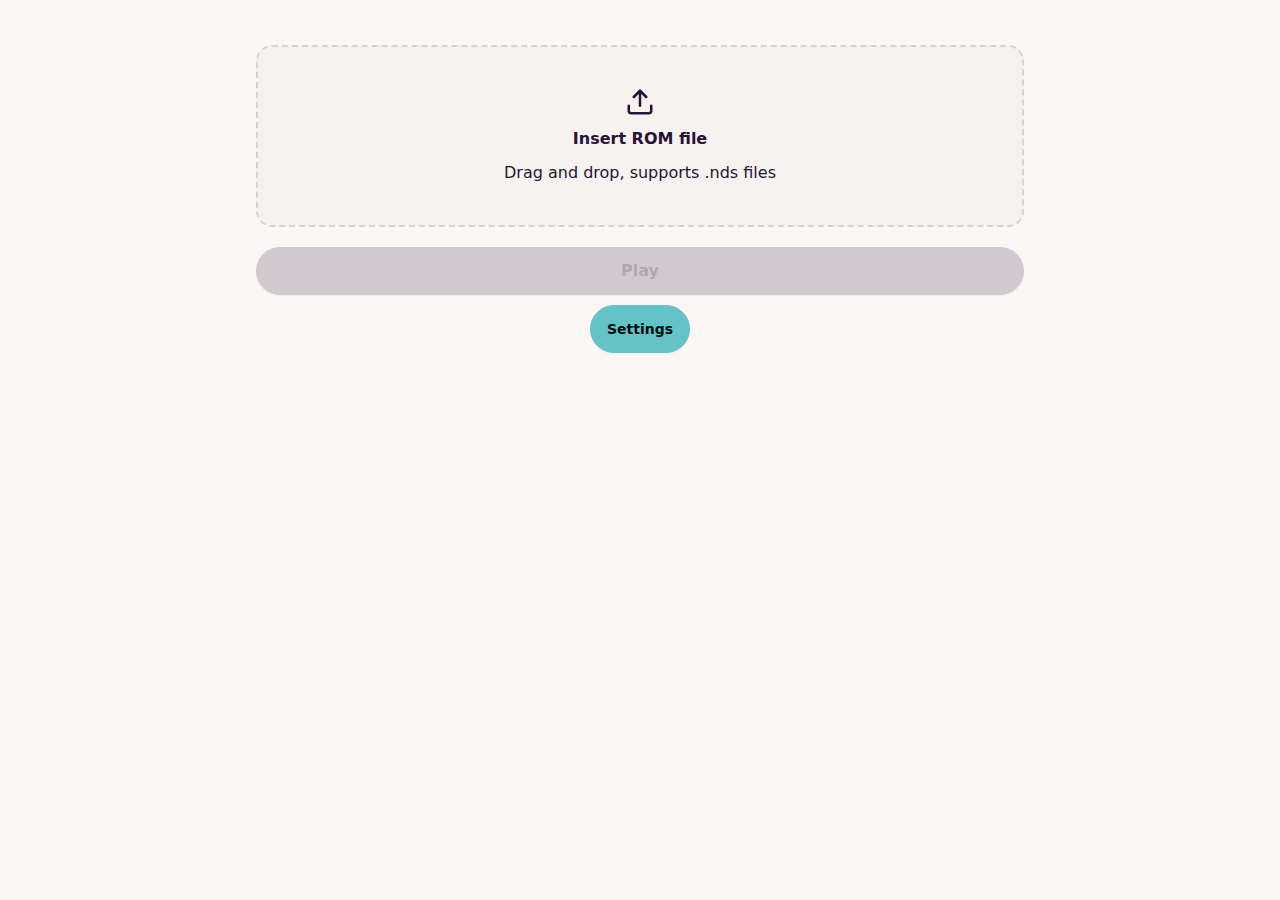
<file: index.html>
<!doctype html>
<html lang="en" data-theme="cupcake">
  <head>
    <meta charset="UTF-8" />
    <meta name="viewport" content="width=device-width, initial-scale=1.0" />
    <meta name="apple-mobile-web-app-capable" content="yes">
    <meta name="apple-mobile-web-app-status-bar-style" content="black-translucent">
    <meta name="theme-color" content="#000000" />
    <title>DS Anywhere</title>

    <link rel="manifest" href="manifest.json">

    <script type="module" crossorigin src="./assets/index-CTXUo8vA.js"></script>
    <link rel="stylesheet" crossorigin href="./assets/index-CqXIiIDh.css">
  </head>

  <body>
    <div id="app"></div>

    <script src="static/wasmemulator.js"></script>
    <script src="static/webmelon.js"></script>

    <!-- Register service worker -->
    <script>
      if ('serviceWorker' in navigator) {
        navigator.serviceWorker.register('sw.js')
          .then(reg => console.log('Service worker registered:', reg))
          .catch(err => console.error('Service worker registration failed:', err));
      }
    </script>
  </body>
</html>
</file>
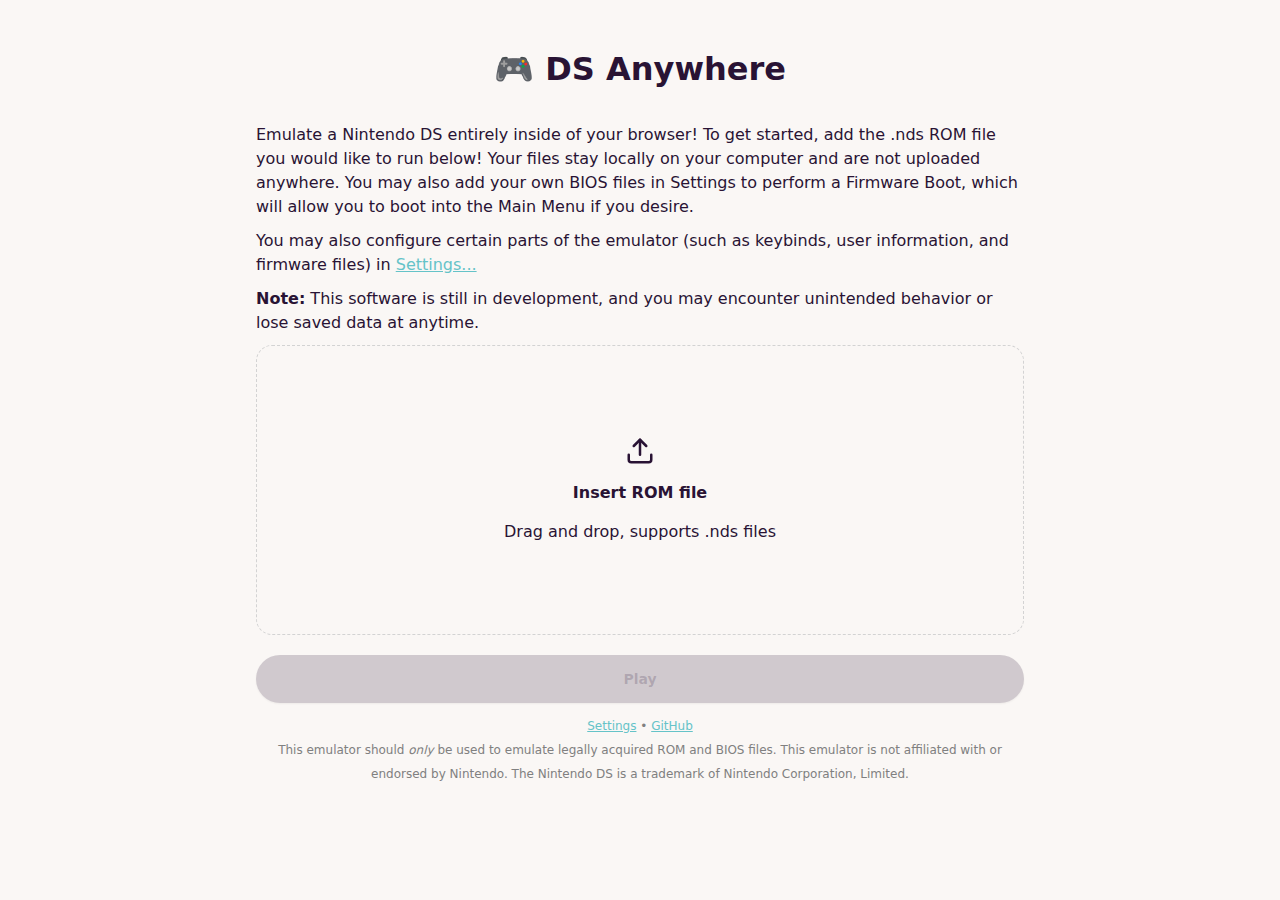
<file: DSPWA/index.html>
<!doctype html>
<html lang="en" data-theme="cupcake">
  <head>
    <meta charset="UTF-8" />
    <meta name="viewport" content="width=device-width, initial-scale=1.0" />
    <title>DS Anywhere</title>
    <script type="module" crossorigin src="./assets/index-CTXUo8vA.js"></script>
    <link rel="stylesheet" crossorigin href="./assets/index-CqXIiIDh.css">
  </head>
  <body>
    <div id="app"></div>
    <script src="static/wasmemulator.js"></script>
    <script src="static/webmelon.js"></script>
  </body>
</html>
</file>
<file: assets/index-CqXIiIDh.css>
*,:before,:after{--tw-border-spacing-x: 0;--tw-border-spacing-y: 0;--tw-translate-x: 0;--tw-translate-y: 0;--tw-rotate: 0;--tw-skew-x: 0;--tw-skew-y: 0;--tw-scale-x: 1;--tw-scale-y: 1;--tw-pan-x: ;--tw-pan-y: ;--tw-pinch-zoom: ;--tw-scroll-snap-strictness: proximity;--tw-gradient-from-position: ;--tw-gradient-via-position: ;--tw-gradient-to-position: ;--tw-ordinal: ;--tw-slashed-zero: ;--tw-numeric-figure: ;--tw-numeric-spacing: ;--tw-numeric-fraction: ;--tw-ring-inset: ;--tw-ring-offset-width: 0px;--tw-ring-offset-color: #fff;--tw-ring-color: rgb(59 130 246 / .5);--tw-ring-offset-shadow: 0 0 #0000;--tw-ring-shadow: 0 0 #0000;--tw-shadow: 0 0 #0000;--tw-shadow-colored: 0 0 #0000;--tw-blur: ;--tw-brightness: ;--tw-contrast: ;--tw-grayscale: ;--tw-hue-rotate: ;--tw-invert: ;--tw-saturate: ;--tw-sepia: ;--tw-drop-shadow: ;--tw-backdrop-blur: ;--tw-backdrop-brightness: ;--tw-backdrop-contrast: ;--tw-backdrop-grayscale: ;--tw-backdrop-hue-rotate: ;--tw-backdrop-invert: ;--tw-backdrop-opacity: ;--tw-backdrop-saturate: ;--tw-backdrop-sepia: ;--tw-contain-size: ;--tw-contain-layout: ;--tw-contain-paint: ;--tw-contain-style: }::backdrop{--tw-border-spacing-x: 0;--tw-border-spacing-y: 0;--tw-translate-x: 0;--tw-translate-y: 0;--tw-rotate: 0;--tw-skew-x: 0;--tw-skew-y: 0;--tw-scale-x: 1;--tw-scale-y: 1;--tw-pan-x: ;--tw-pan-y: ;--tw-pinch-zoom: ;--tw-scroll-snap-strictness: proximity;--tw-gradient-from-position: ;--tw-gradient-via-position: ;--tw-gradient-to-position: ;--tw-ordinal: ;--tw-slashed-zero: ;--tw-numeric-figure: ;--tw-numeric-spacing: ;--tw-numeric-fraction: ;--tw-ring-inset: ;--tw-ring-offset-width: 0px;--tw-ring-offset-color: #fff;--tw-ring-color: rgb(59 130 246 / .5);--tw-ring-offset-shadow: 0 0 #0000;--tw-ring-shadow: 0 0 #0000;--tw-shadow: 0 0 #0000;--tw-shadow-colored: 0 0 #0000;--tw-blur: ;--tw-brightness: ;--tw-contrast: ;--tw-grayscale: ;--tw-hue-rotate: ;--tw-invert: ;--tw-saturate: ;--tw-sepia: ;--tw-drop-shadow: ;--tw-backdrop-blur: ;--tw-backdrop-brightness: ;--tw-backdrop-contrast: ;--tw-backdrop-grayscale: ;--tw-backdrop-hue-rotate: ;--tw-backdrop-invert: ;--tw-backdrop-opacity: ;--tw-backdrop-saturate: ;--tw-backdrop-sepia: ;--tw-contain-size: ;--tw-contain-layout: ;--tw-contain-paint: ;--tw-contain-style: }*,:before,:after{box-sizing:border-box;border-width:0;border-style:solid;border-color:#e5e7eb}:before,:after{--tw-content: ""}html,:host{line-height:1.5;-webkit-text-size-adjust:100%;-moz-tab-size:4;tab-size:4;font-family:ui-sans-serif,system-ui,sans-serif,"Apple Color Emoji","Segoe UI Emoji",Segoe UI Symbol,"Noto Color Emoji";font-feature-settings:normal;font-variation-settings:normal;-webkit-tap-highlight-color:transparent}body{margin:0;line-height:inherit}hr{height:0;color:inherit;border-top-width:1px}abbr:where([title]){text-decoration:underline dotted}h1,h2,h3,h4,h5,h6{font-size:inherit;font-weight:inherit}a{color:inherit;text-decoration:inherit}b,strong{font-weight:bolder}code,kbd,samp,pre{font-family:ui-monospace,SFMono-Regular,Menlo,Monaco,Consolas,Liberation Mono,Courier New,monospace;font-feature-settings:normal;font-variation-settings:normal;font-size:1em}small{font-size:80%}sub,sup{font-size:75%;line-height:0;position:relative;vertical-align:baseline}sub{bottom:-.25em}sup{top:-.5em}table{text-indent:0;border-color:inherit;border-collapse:collapse}button,input,optgroup,select,textarea{font-family:inherit;font-feature-settings:inherit;font-variation-settings:inherit;font-size:100%;font-weight:inherit;line-height:inherit;letter-spacing:inherit;color:inherit;margin:0;padding:0}button,select{text-transform:none}button,input:where([type=button]),input:where([type=reset]),input:where([type=submit]){-webkit-appearance:button;background-color:transparent;background-image:none}:-moz-focusring{outline:auto}:-moz-ui-invalid{box-shadow:none}progress{vertical-align:baseline}::-webkit-inner-spin-button,::-webkit-outer-spin-button{height:auto}[type=search]{-webkit-appearance:textfield;outline-offset:-2px}::-webkit-search-decoration{-webkit-appearance:none}::-webkit-file-upload-button{-webkit-appearance:button;font:inherit}summary{display:list-item}blockquote,dl,dd,h1,h2,h3,h4,h5,h6,hr,figure,p,pre{margin:0}fieldset{margin:0;padding:0}legend{padding:0}ol,ul,menu{list-style:none;margin:0;padding:0}dialog{padding:0}textarea{resize:vertical}input::placeholder,textarea::placeholder{opacity:1;color:#9ca3af}button,[role=button]{cursor:pointer}:disabled{cursor:default}img,svg,video,canvas,audio,iframe,embed,object{display:block;vertical-align:middle}img,video{max-width:100%;height:auto}[hidden]:where(:not([hidden=until-found])){display:none}:root,[data-theme]{background-color:var(--fallback-b1,oklch(var(--b1)/1));color:var(--fallback-bc,oklch(var(--bc)/1))}@supports not (color: oklch(0% 0 0)){:root{color-scheme:light;--fallback-p: #491eff;--fallback-pc: #d4dbff;--fallback-s: #ff41c7;--fallback-sc: #fff9fc;--fallback-a: #00cfbd;--fallback-ac: #00100d;--fallback-n: #2b3440;--fallback-nc: #d7dde4;--fallback-b1: #ffffff;--fallback-b2: #e5e6e6;--fallback-b3: #e5e6e6;--fallback-bc: #1f2937;--fallback-in: #00b3f0;--fallback-inc: #000000;--fallback-su: #00ca92;--fallback-suc: #000000;--fallback-wa: #ffc22d;--fallback-wac: #000000;--fallback-er: #ff6f70;--fallback-erc: #000000}@media (prefers-color-scheme: dark){:root{color-scheme:dark;--fallback-p: #7582ff;--fallback-pc: #050617;--fallback-s: #ff71cf;--fallback-sc: #190211;--fallback-a: #00c7b5;--fallback-ac: #000e0c;--fallback-n: #2a323c;--fallback-nc: #a6adbb;--fallback-b1: #1d232a;--fallback-b2: #191e24;--fallback-b3: #15191e;--fallback-bc: #a6adbb;--fallback-in: #00b3f0;--fallback-inc: #000000;--fallback-su: #00ca92;--fallback-suc: #000000;--fallback-wa: #ffc22d;--fallback-wac: #000000;--fallback-er: #ff6f70;--fallback-erc: #000000}}}html{-webkit-tap-highlight-color:transparent}*{scrollbar-color:color-mix(in oklch,currentColor 35%,transparent) transparent}*:hover{scrollbar-color:color-mix(in oklch,currentColor 60%,transparent) transparent}:root{color-scheme:light;--in: 72.06% .191 231.6;--su: 64.8% .15 160;--wa: 84.71% .199 83.87;--er: 71.76% .221 22.18;--pc: 89.824% .06192 275.75;--ac: 15.352% .0368 183.61;--inc: 0% 0 0;--suc: 0% 0 0;--wac: 0% 0 0;--erc: 0% 0 0;--rounded-box: 1rem;--rounded-btn: .5rem;--rounded-badge: 1.9rem;--animation-btn: .25s;--animation-input: .2s;--btn-focus-scale: .95;--border-btn: 1px;--tab-border: 1px;--tab-radius: .5rem;--p: 49.12% .3096 275.75;--s: 69.71% .329 342.55;--sc: 98.71% .0106 342.55;--a: 76.76% .184 183.61;--n: 32.1785% .02476 255.701624;--nc: 89.4994% .011585 252.096176;--b1: 100% 0 0;--b2: 96.1151% 0 0;--b3: 92.4169% .00108 197.137559;--bc: 27.8078% .029596 256.847952}@media (prefers-color-scheme: dark){:root{color-scheme:dark;--in: 72.06% .191 231.6;--su: 64.8% .15 160;--wa: 84.71% .199 83.87;--er: 71.76% .221 22.18;--pc: 13.138% .0392 275.75;--sc: 14.96% .052 342.55;--ac: 14.902% .0334 183.61;--inc: 0% 0 0;--suc: 0% 0 0;--wac: 0% 0 0;--erc: 0% 0 0;--rounded-box: 1rem;--rounded-btn: .5rem;--rounded-badge: 1.9rem;--animation-btn: .25s;--animation-input: .2s;--btn-focus-scale: .95;--border-btn: 1px;--tab-border: 1px;--tab-radius: .5rem;--p: 65.69% .196 275.75;--s: 74.8% .26 342.55;--a: 74.51% .167 183.61;--n: 31.3815% .021108 254.139175;--nc: 74.6477% .0216 264.435964;--b1: 25.3267% .015896 252.417568;--b2: 23.2607% .013807 253.100675;--b3: 21.1484% .01165 254.087939;--bc: 74.6477% .0216 264.435964}}[data-theme=light]{color-scheme:light;--in: 72.06% .191 231.6;--su: 64.8% .15 160;--wa: 84.71% .199 83.87;--er: 71.76% .221 22.18;--pc: 89.824% .06192 275.75;--ac: 15.352% .0368 183.61;--inc: 0% 0 0;--suc: 0% 0 0;--wac: 0% 0 0;--erc: 0% 0 0;--rounded-box: 1rem;--rounded-btn: .5rem;--rounded-badge: 1.9rem;--animation-btn: .25s;--animation-input: .2s;--btn-focus-scale: .95;--border-btn: 1px;--tab-border: 1px;--tab-radius: .5rem;--p: 49.12% .3096 275.75;--s: 69.71% .329 342.55;--sc: 98.71% .0106 342.55;--a: 76.76% .184 183.61;--n: 32.1785% .02476 255.701624;--nc: 89.4994% .011585 252.096176;--b1: 100% 0 0;--b2: 96.1151% 0 0;--b3: 92.4169% .00108 197.137559;--bc: 27.8078% .029596 256.847952}[data-theme=dark]{color-scheme:dark;--in: 72.06% .191 231.6;--su: 64.8% .15 160;--wa: 84.71% .199 83.87;--er: 71.76% .221 22.18;--pc: 13.138% .0392 275.75;--sc: 14.96% .052 342.55;--ac: 14.902% .0334 183.61;--inc: 0% 0 0;--suc: 0% 0 0;--wac: 0% 0 0;--erc: 0% 0 0;--rounded-box: 1rem;--rounded-btn: .5rem;--rounded-badge: 1.9rem;--animation-btn: .25s;--animation-input: .2s;--btn-focus-scale: .95;--border-btn: 1px;--tab-border: 1px;--tab-radius: .5rem;--p: 65.69% .196 275.75;--s: 74.8% .26 342.55;--a: 74.51% .167 183.61;--n: 31.3815% .021108 254.139175;--nc: 74.6477% .0216 264.435964;--b1: 25.3267% .015896 252.417568;--b2: 23.2607% .013807 253.100675;--b3: 21.1484% .01165 254.087939;--bc: 74.6477% .0216 264.435964}[data-theme=cupcake]{color-scheme:light;--in: 72.06% .191 231.6;--su: 64.8% .15 160;--wa: 84.71% .199 83.87;--er: 71.76% .221 22.18;--pc: 15.2344% .017892 200.026556;--sc: 15.787% .020249 356.29965;--ac: 15.8762% .029206 78.618794;--nc: 84.7148% .013247 313.189598;--inc: 0% 0 0;--suc: 0% 0 0;--wac: 0% 0 0;--erc: 0% 0 0;--rounded-box: 1rem;--rounded-badge: 1.9rem;--animation-btn: .25s;--animation-input: .2s;--btn-focus-scale: .95;--border-btn: 1px;--p: 76.172% .089459 200.026556;--s: 78.9351% .101246 356.29965;--a: 79.3811% .146032 78.618794;--n: 23.5742% .066235 313.189598;--b1: 97.7882% .00418 56.375637;--b2: 93.9822% .007638 61.449292;--b3: 91.5861% .006811 53.440502;--bc: 23.5742% .066235 313.189598;--rounded-btn: 1.9rem;--tab-border: 2px;--tab-radius: .7rem}[data-theme=bumblebee]{color-scheme:light;--b2: 93% 0 0;--b3: 86% 0 0;--in: 72.06% .191 231.6;--su: 64.8% .15 160;--wa: 84.71% .199 83.87;--er: 71.76% .221 22.18;--bc: 20% 0 0;--ac: 16.254% .0314 56.52;--nc: 82.55% .015 281.99;--inc: 0% 0 0;--suc: 0% 0 0;--wac: 0% 0 0;--erc: 0% 0 0;--rounded-box: 1rem;--rounded-btn: .5rem;--rounded-badge: 1.9rem;--animation-btn: .25s;--animation-input: .2s;--btn-focus-scale: .95;--border-btn: 1px;--tab-border: 1px;--tab-radius: .5rem;--p: 89.51% .2132 96.61;--pc: 38.92% .046 96.61;--s: 80.39% .194 70.76;--sc: 39.38% .068 70.76;--a: 81.27% .157 56.52;--n: 12.75% .075 281.99;--b1: 100% 0 0}[data-theme=emerald]{color-scheme:light;--b2: 93% 0 0;--b3: 86% 0 0;--in: 72.06% .191 231.6;--su: 64.8% .15 160;--wa: 84.71% .199 83.87;--er: 71.76% .221 22.18;--inc: 0% 0 0;--suc: 0% 0 0;--wac: 0% 0 0;--erc: 0% 0 0;--rounded-box: 1rem;--rounded-btn: .5rem;--rounded-badge: 1.9rem;--border-btn: 1px;--tab-border: 1px;--tab-radius: .5rem;--p: 76.6626% .135433 153.450024;--pc: 33.3872% .040618 162.240129;--s: 61.3028% .202368 261.294233;--sc: 100% 0 0;--a: 72.7725% .149783 33.200363;--ac: 0% 0 0;--n: 35.5192% .032071 262.988584;--nc: 98.4625% .001706 247.838921;--b1: 100% 0 0;--bc: 35.5192% .032071 262.988584;--animation-btn: 0;--animation-input: 0;--btn-focus-scale: 1}[data-theme=corporate]{color-scheme:light;--b2: 93% 0 0;--b3: 86% 0 0;--in: 72.06% .191 231.6;--su: 64.8% .15 160;--wa: 84.71% .199 83.87;--er: 71.76% .221 22.18;--pc: 12.078% .0456 269.1;--sc: 13.0739% .010951 256.688055;--ac: 15.3934% .022799 163.57888;--inc: 0% 0 0;--suc: 0% 0 0;--wac: 0% 0 0;--erc: 0% 0 0;--border-btn: 1px;--tab-border: 1px;--p: 60.39% .228 269.1;--s: 65.3694% .054756 256.688055;--a: 76.9669% .113994 163.57888;--n: 22.3899% .031305 278.07229;--nc: 95.8796% .008588 247.915135;--b1: 100% 0 0;--bc: 22.3899% .031305 278.07229;--rounded-box: .25rem;--rounded-btn: .125rem;--rounded-badge: .125rem;--tab-radius: .25rem;--animation-btn: 0;--animation-input: 0;--btn-focus-scale: 1}[data-theme=synthwave]{color-scheme:dark;--b2: 20.2941% .076211 287.835609;--b3: 18.7665% .070475 287.835609;--pc: 14.4421% .031903 342.009383;--sc: 15.6543% .02362 227.382405;--ac: 17.608% .0412 93.72;--rounded-box: 1rem;--rounded-btn: .5rem;--rounded-badge: 1.9rem;--animation-btn: .25s;--animation-input: .2s;--btn-focus-scale: .95;--border-btn: 1px;--tab-border: 1px;--tab-radius: .5rem;--p: 72.2105% .159514 342.009383;--s: 78.2714% .118101 227.382405;--a: 88.04% .206 93.72;--n: 25.5554% .103537 286.507967;--nc: 97.9365% .00819 301.358346;--b1: 21.8216% .081948 287.835609;--bc: 97.9365% .00819 301.358346;--in: 76.5197% .12273 231.831603;--inc: 23.5017% .096418 290.329844;--su: 86.0572% .115038 178.624677;--suc: 23.5017% .096418 290.329844;--wa: 85.531% .122117 93.722227;--wac: 23.5017% .096418 290.329844;--er: 73.7005% .121339 32.639257;--erc: 23.5017% .096418 290.329844}[data-theme=retro]{color-scheme:light;--inc: 90.923% .043042 262.880917;--suc: 12.541% .033982 149.213788;--wac: 13.3168% .031484 58.31834;--erc: 13.144% .0398 27.33;--animation-btn: .25s;--animation-input: .2s;--btn-focus-scale: .95;--border-btn: 1px;--tab-border: 1px;--p: 76.8664% .104092 22.664655;--pc: 26.5104% .006243 .522862;--s: 80.7415% .052534 159.094608;--sc: 26.5104% .006243 .522862;--a: 70.3919% .125455 52.953428;--ac: 26.5104% .006243 .522862;--n: 28.4181% .009519 355.534017;--nc: 92.5604% .025113 89.217311;--b1: 91.6374% .034554 90.51575;--b2: 88.2722% .049418 91.774344;--b3: 84.133% .065952 90.856665;--bc: 26.5104% .006243 .522862;--in: 54.615% .215208 262.880917;--su: 62.7052% .169912 149.213788;--wa: 66.584% .157422 58.31834;--er: 65.72% .199 27.33;--rounded-box: .4rem;--rounded-btn: .4rem;--rounded-badge: .4rem;--tab-radius: .4rem}[data-theme=cyberpunk]{color-scheme:light;--b2: 87.8943% .16647 104.32;--b3: 81.2786% .15394 104.32;--in: 72.06% .191 231.6;--su: 64.8% .15 160;--wa: 84.71% .199 83.87;--er: 71.76% .221 22.18;--bc: 18.902% .0358 104.32;--pc: 14.844% .0418 6.35;--sc: 16.666% .0368 204.72;--ac: 14.372% .04352 310.43;--inc: 0% 0 0;--suc: 0% 0 0;--wac: 0% 0 0;--erc: 0% 0 0;--animation-btn: .25s;--animation-input: .2s;--btn-focus-scale: .95;--border-btn: 1px;--tab-border: 1px;font-family:ui-monospace,SFMono-Regular,Menlo,Monaco,Consolas,Liberation Mono,Courier New,monospace;--p: 74.22% .209 6.35;--s: 83.33% .184 204.72;--a: 71.86% .2176 310.43;--n: 23.04% .065 269.31;--nc: 94.51% .179 104.32;--b1: 94.51% .179 104.32;--rounded-box: 0;--rounded-btn: 0;--rounded-badge: 0;--tab-radius: 0}[data-theme=valentine]{color-scheme:light;--b2: 88.0567% .024834 337.06289;--b3: 81.4288% .022964 337.06289;--pc: 13.7239% .030755 15.066527;--sc: 14.3942% .029258 293.189609;--ac: 14.2537% .014961 197.828857;--inc: 90.923% .043042 262.880917;--suc: 12.541% .033982 149.213788;--wac: 13.3168% .031484 58.31834;--erc: 14.614% .0414 27.33;--rounded-box: 1rem;--rounded-badge: 1.9rem;--animation-btn: .25s;--animation-input: .2s;--btn-focus-scale: .95;--border-btn: 1px;--tab-border: 1px;--p: 68.6197% .153774 15.066527;--s: 71.971% .14629 293.189609;--a: 71.2685% .074804 197.828857;--n: 54.6053% .143342 358.004839;--nc: 90.2701% .037202 336.955191;--b1: 94.6846% .026703 337.06289;--bc: 37.3085% .081131 4.606426;--in: 54.615% .215208 262.880917;--su: 62.7052% .169912 149.213788;--wa: 66.584% .157422 58.31834;--er: 73.07% .207 27.33;--rounded-btn: 1.9rem;--tab-radius: .7rem}[data-theme=halloween]{color-scheme:dark;--b2: 23.0416% 0 0;--b3: 21.3072% 0 0;--bc: 84.9552% 0 0;--sc: 89.196% .0496 305.03;--nc: 84.8742% .009322 65.681484;--inc: 90.923% .043042 262.880917;--suc: 12.541% .033982 149.213788;--wac: 13.3168% .031484 58.31834;--erc: 13.144% .0398 27.33;--rounded-box: 1rem;--rounded-btn: .5rem;--rounded-badge: 1.9rem;--animation-btn: .25s;--animation-input: .2s;--btn-focus-scale: .95;--border-btn: 1px;--tab-border: 1px;--tab-radius: .5rem;--p: 77.48% .204 60.62;--pc: 19.6935% .004671 196.779412;--s: 45.98% .248 305.03;--a: 64.8% .223 136.073479;--ac: 0% 0 0;--n: 24.371% .046608 65.681484;--b1: 24.7759% 0 0;--in: 54.615% .215208 262.880917;--su: 62.7052% .169912 149.213788;--wa: 66.584% .157422 58.31834;--er: 65.72% .199 27.33}[data-theme=garden]{color-scheme:light;--b2: 86.4453% .002011 17.197414;--b3: 79.9386% .00186 17.197414;--in: 72.06% .191 231.6;--su: 64.8% .15 160;--wa: 84.71% .199 83.87;--er: 71.76% .221 22.18;--sc: 89.699% .022197 355.095988;--ac: 11.2547% .010859 154.390187;--inc: 0% 0 0;--suc: 0% 0 0;--wac: 0% 0 0;--erc: 0% 0 0;--rounded-box: 1rem;--rounded-btn: .5rem;--rounded-badge: 1.9rem;--animation-btn: .25s;--animation-input: .2s;--btn-focus-scale: .95;--border-btn: 1px;--tab-border: 1px;--tab-radius: .5rem;--p: 62.45% .278 3.83636;--pc: 100% 0 0;--s: 48.4952% .110985 355.095988;--a: 56.2735% .054297 154.390187;--n: 24.1559% .049362 89.070594;--nc: 92.9519% .002163 17.197414;--b1: 92.9519% .002163 17.197414;--bc: 16.9617% .001664 17.32068}[data-theme=forest]{color-scheme:dark;--b2: 17.522% .007709 17.911578;--b3: 16.2032% .007129 17.911578;--in: 72.06% .191 231.6;--su: 64.8% .15 160;--wa: 84.71% .199 83.87;--er: 71.76% .221 22.18;--bc: 83.7682% .001658 17.911578;--sc: 13.9553% .027077 168.327128;--ac: 14.1257% .02389 185.713193;--nc: 86.1397% .007806 171.364646;--inc: 0% 0 0;--suc: 0% 0 0;--wac: 0% 0 0;--erc: 0% 0 0;--rounded-box: 1rem;--rounded-badge: 1.9rem;--animation-btn: .25s;--animation-input: .2s;--btn-focus-scale: .95;--border-btn: 1px;--tab-border: 1px;--tab-radius: .5rem;--p: 68.6283% .185567 148.958922;--pc: 0% 0 0;--s: 69.7764% .135385 168.327128;--a: 70.6285% .119451 185.713193;--n: 30.6985% .039032 171.364646;--b1: 18.8409% .00829 17.911578;--rounded-btn: 1.9rem}[data-theme=aqua]{color-scheme:dark;--b2: 45.3464% .118611 261.181672;--b3: 41.9333% .109683 261.181672;--bc: 89.7519% .025508 261.181672;--sc: 12.1365% .02175 309.782946;--ac: 18.6854% .020445 94.555431;--nc: 12.2124% .023402 243.760661;--inc: 90.923% .043042 262.880917;--suc: 12.541% .033982 149.213788;--wac: 13.3168% .031484 58.31834;--erc: 14.79% .038 27.33;--rounded-box: 1rem;--rounded-btn: .5rem;--rounded-badge: 1.9rem;--animation-btn: .25s;--animation-input: .2s;--btn-focus-scale: .95;--border-btn: 1px;--tab-border: 1px;--tab-radius: .5rem;--p: 85.6617% .14498 198.6458;--pc: 40.1249% .068266 197.603872;--s: 60.6827% .108752 309.782946;--a: 93.4269% .102225 94.555431;--n: 61.0622% .117009 243.760661;--b1: 48.7596% .127539 261.181672;--in: 54.615% .215208 262.880917;--su: 62.7052% .169912 149.213788;--wa: 66.584% .157422 58.31834;--er: 73.95% .19 27.33}[data-theme=lofi]{color-scheme:light;--inc: 15.908% .0206 205.9;--suc: 18.026% .0306 164.14;--wac: 17.674% .027 79.94;--erc: 15.732% .03 28.47;--border-btn: 1px;--tab-border: 1px;--p: 15.9066% 0 0;--pc: 100% 0 0;--s: 21.455% .001566 17.278957;--sc: 100% 0 0;--a: 26.8618% 0 0;--ac: 100% 0 0;--n: 0% 0 0;--nc: 100% 0 0;--b1: 100% 0 0;--b2: 96.1151% 0 0;--b3: 92.268% .001082 17.17934;--bc: 0% 0 0;--in: 79.54% .103 205.9;--su: 90.13% .153 164.14;--wa: 88.37% .135 79.94;--er: 78.66% .15 28.47;--rounded-box: .25rem;--rounded-btn: .125rem;--rounded-badge: .125rem;--tab-radius: .125rem;--animation-btn: 0;--animation-input: 0;--btn-focus-scale: 1}[data-theme=pastel]{color-scheme:light;--in: 72.06% .191 231.6;--su: 64.8% .15 160;--wa: 84.71% .199 83.87;--er: 71.76% .221 22.18;--bc: 20% 0 0;--pc: 16.6166% .006979 316.8737;--sc: 17.6153% .009839 8.688364;--ac: 17.8419% .012056 170.923263;--nc: 14.2681% .014702 228.183906;--inc: 0% 0 0;--suc: 0% 0 0;--wac: 0% 0 0;--erc: 0% 0 0;--rounded-box: 1rem;--rounded-badge: 1.9rem;--animation-btn: .25s;--animation-input: .2s;--btn-focus-scale: .95;--border-btn: 1px;--tab-border: 1px;--p: 83.0828% .034896 316.8737;--s: 88.0763% .049197 8.688364;--a: 89.2096% .06028 170.923263;--n: 71.3406% .07351 228.183906;--b1: 100% 0 0;--b2: 98.4625% .001706 247.838921;--b3: 87.1681% .009339 258.338227;--rounded-btn: 1.9rem;--tab-radius: .7rem}[data-theme=fantasy]{color-scheme:light;--b2: 93% 0 0;--b3: 86% 0 0;--in: 72.06% .191 231.6;--su: 64.8% .15 160;--wa: 84.71% .199 83.87;--er: 71.76% .221 22.18;--pc: 87.49% .0378 325.02;--sc: 90.784% .0324 241.36;--ac: 15.196% .0408 56.72;--nc: 85.5616% .005919 256.847952;--inc: 0% 0 0;--suc: 0% 0 0;--wac: 0% 0 0;--erc: 0% 0 0;--rounded-box: 1rem;--rounded-btn: .5rem;--rounded-badge: 1.9rem;--animation-btn: .25s;--animation-input: .2s;--btn-focus-scale: .95;--border-btn: 1px;--tab-border: 1px;--tab-radius: .5rem;--p: 37.45% .189 325.02;--s: 53.92% .162 241.36;--a: 75.98% .204 56.72;--n: 27.8078% .029596 256.847952;--b1: 100% 0 0;--bc: 27.8078% .029596 256.847952}[data-theme=wireframe]{color-scheme:light;--bc: 20% 0 0;--pc: 15.6521% 0 0;--sc: 15.6521% 0 0;--ac: 15.6521% 0 0;--nc: 18.8014% 0 0;--inc: 89.0403% .062643 264.052021;--suc: 90.395% .035372 142.495339;--wac: 14.1626% .019994 108.702381;--erc: 12.5591% .051537 29.233885;--animation-btn: .25s;--animation-input: .2s;--btn-focus-scale: .95;--border-btn: 1px;--tab-border: 1px;font-family:Chalkboard,comic sans ms,"sans-serif";--p: 78.2604% 0 0;--s: 78.2604% 0 0;--a: 78.2604% 0 0;--n: 94.007% 0 0;--b1: 100% 0 0;--b2: 94.9119% 0 0;--b3: 89.7547% 0 0;--in: 45.2014% .313214 264.052021;--su: 51.9752% .176858 142.495339;--wa: 70.8131% .099969 108.702381;--er: 62.7955% .257683 29.233885;--rounded-box: .2rem;--rounded-btn: .2rem;--rounded-badge: .2rem;--tab-radius: .2rem}[data-theme=black]{color-scheme:dark;--pc: 86.736% 0 0;--sc: 86.736% 0 0;--ac: 86.736% 0 0;--nc: 86.736% 0 0;--inc: 89.0403% .062643 264.052021;--suc: 90.395% .035372 142.495339;--wac: 19.3597% .042201 109.769232;--erc: 12.5591% .051537 29.233885;--border-btn: 1px;--tab-border: 1px;--p: 33.6799% 0 0;--s: 33.6799% 0 0;--a: 33.6799% 0 0;--b1: 0% 0 0;--b2: 19.1251% 0 0;--b3: 26.8618% 0 0;--bc: 87.6096% 0 0;--n: 33.6799% 0 0;--in: 45.2014% .313214 264.052021;--su: 51.9752% .176858 142.495339;--wa: 96.7983% .211006 109.769232;--er: 62.7955% .257683 29.233885;--rounded-box: 0;--rounded-btn: 0;--rounded-badge: 0;--animation-btn: 0;--animation-input: 0;--btn-focus-scale: 1;--tab-radius: 0}[data-theme=luxury]{color-scheme:dark;--pc: 20% 0 0;--sc: 85.5163% .012821 261.069149;--ac: 87.3349% .010348 338.82597;--inc: 15.8122% .024356 237.133883;--suc: 15.6239% .038579 132.154381;--wac: 17.2255% .027305 102.89115;--erc: 14.3506% .035271 22.568916;--rounded-box: 1rem;--rounded-btn: .5rem;--rounded-badge: 1.9rem;--animation-btn: .25s;--animation-input: .2s;--btn-focus-scale: .95;--border-btn: 1px;--tab-border: 1px;--tab-radius: .5rem;--p: 100% 0 0;--s: 27.5815% .064106 261.069149;--a: 36.6744% .051741 338.82597;--n: 24.27% .057015 59.825019;--nc: 93.2033% .089631 90.861683;--b1: 14.0765% .004386 285.822869;--b2: 20.2191% .004211 308.22937;--b3: 29.8961% .003818 308.318612;--bc: 75.6879% .123666 76.890484;--in: 79.0612% .121778 237.133883;--su: 78.1197% .192894 132.154381;--wa: 86.1274% .136524 102.89115;--er: 71.7531% .176357 22.568916}[data-theme=dracula]{color-scheme:dark;--b2: 26.8053% .020556 277.508664;--b3: 24.7877% .019009 277.508664;--pc: 15.0922% .036614 346.812432;--sc: 14.8405% .029709 301.883095;--ac: 16.6785% .024826 66.558491;--nc: 87.8891% .006515 275.524078;--inc: 17.6526% .018676 212.846491;--suc: 17.4199% .043903 148.024881;--wac: 19.1068% .026849 112.757109;--erc: 13.6441% .041266 24.430965;--rounded-box: 1rem;--rounded-btn: .5rem;--rounded-badge: 1.9rem;--animation-btn: .25s;--animation-input: .2s;--btn-focus-scale: .95;--border-btn: 1px;--tab-border: 1px;--tab-radius: .5rem;--p: 75.4611% .18307 346.812432;--s: 74.2023% .148546 301.883095;--a: 83.3927% .124132 66.558491;--n: 39.4456% .032576 275.524078;--b1: 28.8229% .022103 277.508664;--bc: 97.7477% .007913 106.545019;--in: 88.263% .09338 212.846491;--su: 87.0995% .219516 148.024881;--wa: 95.5338% .134246 112.757109;--er: 68.2204% .206328 24.430965}[data-theme=cmyk]{color-scheme:light;--b2: 93% 0 0;--b3: 86% 0 0;--bc: 20% 0 0;--pc: 14.3544% .02666 239.443325;--sc: 12.8953% .040552 359.339283;--ac: 18.8458% .037948 105.306968;--nc: 84.3557% 0 0;--inc: 13.6952% .0189 217.284104;--suc: 89.3898% .032505 321.406278;--wac: 14.2473% .031969 52.023412;--erc: 12.4027% .041677 28.717543;--rounded-box: 1rem;--rounded-btn: .5rem;--rounded-badge: 1.9rem;--animation-btn: .25s;--animation-input: .2s;--btn-focus-scale: .95;--border-btn: 1px;--tab-border: 1px;--tab-radius: .5rem;--p: 71.7722% .133298 239.443325;--s: 64.4766% .202758 359.339283;--a: 94.2289% .189741 105.306968;--n: 21.7787% 0 0;--b1: 100% 0 0;--in: 68.4759% .094499 217.284104;--su: 46.949% .162524 321.406278;--wa: 71.2364% .159843 52.023412;--er: 62.0133% .208385 28.717543}[data-theme=autumn]{color-scheme:light;--b2: 89.1077% 0 0;--b3: 82.4006% 0 0;--bc: 19.1629% 0 0;--pc: 88.1446% .032232 17.530175;--sc: 12.3353% .033821 23.865865;--ac: 14.6851% .018999 60.729616;--nc: 90.8734% .007475 51.902819;--inc: 13.8449% .019596 207.284192;--suc: 12.199% .016032 174.616213;--wac: 14.0163% .032982 56.844303;--erc: 90.614% .0482 24.16;--rounded-box: 1rem;--rounded-btn: .5rem;--rounded-badge: 1.9rem;--animation-btn: .25s;--animation-input: .2s;--btn-focus-scale: .95;--border-btn: 1px;--tab-border: 1px;--tab-radius: .5rem;--p: 40.7232% .16116 17.530175;--s: 61.6763% .169105 23.865865;--a: 73.4253% .094994 60.729616;--n: 54.3672% .037374 51.902819;--b1: 95.8147% 0 0;--in: 69.2245% .097979 207.284192;--su: 60.9951% .080159 174.616213;--wa: 70.0817% .164909 56.844303;--er: 53.07% .241 24.16}[data-theme=business]{color-scheme:dark;--b2: 22.6487% 0 0;--b3: 20.944% 0 0;--bc: 84.8707% 0 0;--pc: 88.3407% .019811 251.473931;--sc: 12.8185% .005481 229.389418;--ac: 13.4542% .033545 35.791525;--nc: 85.4882% .00265 253.041249;--inc: 12.5233% .028702 240.033697;--suc: 14.0454% .018919 156.59611;--wac: 15.4965% .023141 81.519177;--erc: 90.3221% .029356 29.674507;--animation-btn: .25s;--animation-input: .2s;--btn-focus-scale: .95;--border-btn: 1px;--tab-border: 1px;--tab-radius: .5rem;--p: 41.7036% .099057 251.473931;--s: 64.0924% .027405 229.389418;--a: 67.271% .167726 35.791525;--n: 27.441% .01325 253.041249;--b1: 24.3535% 0 0;--in: 62.6163% .143511 240.033697;--su: 70.2268% .094594 156.59611;--wa: 77.4824% .115704 81.519177;--er: 51.6105% .14678 29.674507;--rounded-box: .25rem;--rounded-btn: .125rem;--rounded-badge: .125rem}[data-theme=acid]{color-scheme:light;--b2: 91.6146% 0 0;--b3: 84.7189% 0 0;--bc: 19.7021% 0 0;--pc: 14.38% .0714 330.759573;--sc: 14.674% .0448 48.250878;--ac: 18.556% .0528 122.962951;--nc: 84.262% .0256 278.68;--inc: 12.144% .0454 252.05;--suc: 17.144% .0532 158.53;--wac: 18.202% .0424 100.5;--erc: 12.968% .0586 29.349188;--animation-btn: .25s;--animation-input: .2s;--btn-focus-scale: .95;--border-btn: 1px;--tab-border: 1px;--p: 71.9% .357 330.759573;--s: 73.37% .224 48.250878;--a: 92.78% .264 122.962951;--n: 21.31% .128 278.68;--b1: 98.5104% 0 0;--in: 60.72% .227 252.05;--su: 85.72% .266 158.53;--wa: 91.01% .212 100.5;--er: 64.84% .293 29.349188;--rounded-box: 1.25rem;--rounded-btn: 1rem;--rounded-badge: 1rem;--tab-radius: .7rem}[data-theme=lemonade]{color-scheme:light;--b2: 91.8003% .0186 123.72;--b3: 84.8906% .0172 123.72;--bc: 19.742% .004 123.72;--pc: 11.784% .0398 134.6;--sc: 15.55% .0392 111.09;--ac: 17.078% .0402 100.73;--nc: 86.196% .015 108.6;--inc: 17.238% .0094 224.14;--suc: 17.238% .0094 157.85;--wac: 17.238% .0094 102.15;--erc: 17.238% .0094 25.85;--rounded-box: 1rem;--rounded-btn: .5rem;--rounded-badge: 1.9rem;--animation-btn: .25s;--animation-input: .2s;--btn-focus-scale: .95;--border-btn: 1px;--tab-border: 1px;--tab-radius: .5rem;--p: 58.92% .199 134.6;--s: 77.75% .196 111.09;--a: 85.39% .201 100.73;--n: 30.98% .075 108.6;--b1: 98.71% .02 123.72;--in: 86.19% .047 224.14;--su: 86.19% .047 157.85;--wa: 86.19% .047 102.15;--er: 86.19% .047 25.85}[data-theme=night]{color-scheme:dark;--b2: 19.3144% .037037 265.754874;--b3: 17.8606% .034249 265.754874;--bc: 84.1536% .007965 265.754874;--pc: 15.0703% .027798 232.66148;--sc: 13.6023% .031661 276.934902;--ac: 14.4721% .035244 350.048739;--nc: 85.5899% .00737 260.030984;--suc: 15.6904% .026506 181.911977;--wac: 16.6486% .027912 82.95003;--erc: 14.3572% .034051 13.11834;--rounded-box: 1rem;--rounded-btn: .5rem;--rounded-badge: 1.9rem;--animation-btn: .25s;--animation-input: .2s;--btn-focus-scale: .95;--border-btn: 1px;--tab-border: 1px;--tab-radius: .5rem;--p: 75.3513% .138989 232.66148;--s: 68.0113% .158303 276.934902;--a: 72.3603% .176218 350.048739;--n: 27.9495% .036848 260.030984;--b1: 20.7682% .039824 265.754874;--in: 68.4553% .148062 237.25135;--inc: 0% 0 0;--su: 78.452% .132529 181.911977;--wa: 83.2428% .139558 82.95003;--er: 71.7858% .170255 13.11834}[data-theme=coffee]{color-scheme:dark;--b2: 20.1585% .021457 329.708637;--b3: 18.6412% .019842 329.708637;--pc: 14.3993% .024765 62.756393;--sc: 86.893% .00597 199.19444;--ac: 88.5243% .014881 224.389184;--nc: 83.3022% .003149 326.261446;--inc: 15.898% .012774 184.558367;--suc: 14.9445% .014491 131.116276;--wac: 17.6301% .028162 87.722413;--erc: 15.4637% .025644 31.871922;--rounded-box: 1rem;--rounded-btn: .5rem;--rounded-badge: 1.9rem;--animation-btn: .25s;--animation-input: .2s;--btn-focus-scale: .95;--border-btn: 1px;--tab-border: 1px;--tab-radius: .5rem;--p: 71.9967% .123825 62.756393;--s: 34.465% .029849 199.19444;--a: 42.6213% .074405 224.389184;--n: 16.5109% .015743 326.261446;--b1: 21.6758% .023072 329.708637;--bc: 72.3547% .092794 79.129387;--in: 79.4902% .063869 184.558367;--su: 74.7224% .072456 131.116276;--wa: 88.1503% .140812 87.722413;--er: 77.3187% .12822 31.871922}[data-theme=winter]{color-scheme:light;--pc: 91.372% .051 257.57;--sc: 88.5103% .03222 282.339433;--ac: 11.988% .038303 335.171434;--nc: 83.9233% .012704 257.651965;--inc: 17.6255% .017178 214.515264;--suc: 16.0988% .015404 197.823719;--wac: 17.8345% .009167 71.47031;--erc: 14.6185% .022037 20.076293;--rounded-box: 1rem;--rounded-btn: .5rem;--rounded-badge: 1.9rem;--animation-btn: .25s;--animation-input: .2s;--btn-focus-scale: .95;--border-btn: 1px;--tab-border: 1px;--tab-radius: .5rem;--p: 56.86% .255 257.57;--s: 42.5516% .161098 282.339433;--a: 59.9398% .191515 335.171434;--n: 19.6166% .063518 257.651965;--b1: 100% 0 0;--b2: 97.4663% .011947 259.822565;--b3: 93.2686% .016223 262.751375;--bc: 41.8869% .053885 255.824911;--in: 88.1275% .085888 214.515264;--su: 80.4941% .077019 197.823719;--wa: 89.1725% .045833 71.47031;--er: 73.0926% .110185 20.076293}[data-theme=dim]{color-scheme:dark;--pc: 17.2267% .028331 139.549991;--sc: 14.6752% .033181 35.353059;--ac: 14.8459% .026728 311.37924;--inc: 17.2157% .028409 206.182959;--suc: 17.2343% .028437 166.534048;--wac: 17.2327% .028447 94.818679;--erc: 16.4838% .019914 33.756357;--rounded-box: 1rem;--rounded-btn: .5rem;--rounded-badge: 1.9rem;--animation-btn: .25s;--animation-input: .2s;--btn-focus-scale: .95;--border-btn: 1px;--tab-border: 1px;--tab-radius: .5rem;--p: 86.1335% .141656 139.549991;--s: 73.3759% .165904 35.353059;--a: 74.2296% .133641 311.37924;--n: 24.7311% .020483 264.094728;--nc: 82.9011% .031335 222.959324;--b1: 30.8577% .023243 264.149498;--b2: 28.0368% .01983 264.182074;--b3: 26.3469% .018403 262.177739;--bc: 82.9011% .031335 222.959324;--in: 86.0785% .142046 206.182959;--su: 86.1717% .142187 166.534048;--wa: 86.1634% .142236 94.818679;--er: 82.4189% .09957 33.756357}[data-theme=nord]{color-scheme:light;--pc: 11.8872% .015449 254.027774;--sc: 13.9303% .011822 248.687186;--ac: 15.4929% .01245 217.469017;--inc: 13.8414% .012499 332.664922;--suc: 15.3654% .01498 131.063061;--wac: 17.0972% .017847 84.093335;--erc: 12.122% .024119 15.341883;--animation-btn: .25s;--animation-input: .2s;--btn-focus-scale: .95;--border-btn: 1px;--tab-border: 1px;--p: 59.4359% .077246 254.027774;--s: 69.6516% .059108 248.687186;--a: 77.4643% .062249 217.469017;--n: 45.229% .035214 264.1312;--nc: 89.9258% .016374 262.749256;--b1: 95.1276% .007445 260.731539;--b2: 93.2996% .010389 261.788485;--b3: 89.9258% .016374 262.749256;--bc: 32.4374% .022945 264.182036;--in: 69.2072% .062496 332.664922;--su: 76.827% .074899 131.063061;--wa: 85.4862% .089234 84.093335;--er: 60.61% .120594 15.341883;--rounded-box: .4rem;--rounded-btn: .2rem;--rounded-badge: .4rem;--tab-radius: .2rem}[data-theme=sunset]{color-scheme:dark;--pc: 14.9408% .031656 39.94703;--sc: 14.5075% .035531 2.72034;--ac: 14.2589% .033336 299.844533;--inc: 17.1119% .017054 206.015183;--suc: 17.1122% .017172 144.77874;--wac: 17.1139% .016961 74.427797;--erc: 17.1023% .015778 16.886379;--animation-btn: .25s;--animation-input: .2s;--btn-focus-scale: .95;--border-btn: 1px;--tab-border: 1px;--p: 74.7039% .158278 39.94703;--s: 72.5375% .177654 2.72034;--a: 71.2947% .166678 299.844533;--n: 26% .019 237.69;--nc: 70% .019 237.69;--b1: 22% .019 237.69;--b2: 20% .019 237.69;--b3: 18% .019 237.69;--bc: 77.3835% .043586 245.096534;--in: 85.5596% .085271 206.015183;--su: 85.5609% .08586 144.77874;--wa: 85.5695% .084806 74.427797;--er: 85.5116% .07889 16.886379;--rounded-box: 1.2rem;--rounded-btn: .8rem;--rounded-badge: .4rem;--tab-radius: .7rem}.alert{display:grid;width:100%;grid-auto-flow:row;align-content:flex-start;align-items:center;justify-items:center;gap:1rem;text-align:center;border-radius:var(--rounded-box, 1rem);border-width:1px;--tw-border-opacity: 1;border-color:var(--fallback-b2,oklch(var(--b2)/var(--tw-border-opacity)));padding:1rem;--tw-text-opacity: 1;color:var(--fallback-bc,oklch(var(--bc)/var(--tw-text-opacity)));--alert-bg: var(--fallback-b2,oklch(var(--b2)/1));--alert-bg-mix: var(--fallback-b1,oklch(var(--b1)/1));background-color:var(--alert-bg)}@media (min-width: 640px){.alert{grid-auto-flow:column;grid-template-columns:auto minmax(auto,1fr);justify-items:start;text-align:start}}.avatar.placeholder>div{display:flex;align-items:center;justify-content:center}@media (hover:hover){.checkbox-primary:hover{--tw-border-opacity: 1;border-color:var(--fallback-p,oklch(var(--p)/var(--tw-border-opacity)))}.label a:hover{--tw-text-opacity: 1;color:var(--fallback-bc,oklch(var(--bc)/var(--tw-text-opacity)))}.menu li>*:not(ul,.menu-title,details,.btn):active,.menu li>*:not(ul,.menu-title,details,.btn).active,.menu li>details>summary:active{--tw-bg-opacity: 1;background-color:var(--fallback-n,oklch(var(--n)/var(--tw-bg-opacity)));--tw-text-opacity: 1;color:var(--fallback-nc,oklch(var(--nc)/var(--tw-text-opacity)))}}.btn{display:inline-flex;height:3rem;min-height:3rem;flex-shrink:0;cursor:pointer;-webkit-user-select:none;user-select:none;flex-wrap:wrap;align-items:center;justify-content:center;border-radius:var(--rounded-btn, .5rem);border-color:transparent;border-color:oklch(var(--btn-color, var(--b2)) / var(--tw-border-opacity));padding-left:1rem;padding-right:1rem;text-align:center;font-size:.875rem;line-height:1em;gap:.5rem;font-weight:600;text-decoration-line:none;transition-duration:.2s;transition-timing-function:cubic-bezier(0,0,.2,1);border-width:var(--border-btn, 1px);transition-property:color,background-color,border-color,opacity,box-shadow,transform;--tw-text-opacity: 1;color:var(--fallback-bc,oklch(var(--bc)/var(--tw-text-opacity)));--tw-shadow: 0 1px 2px 0 rgb(0 0 0 / .05);--tw-shadow-colored: 0 1px 2px 0 var(--tw-shadow-color);box-shadow:var(--tw-ring-offset-shadow, 0 0 #0000),var(--tw-ring-shadow, 0 0 #0000),var(--tw-shadow);outline-color:var(--fallback-bc,oklch(var(--bc)/1));background-color:oklch(var(--btn-color, var(--b2)) / var(--tw-bg-opacity));--tw-bg-opacity: 1;--tw-border-opacity: 1}.btn-disabled,.btn[disabled],.btn:disabled{pointer-events:none}.btn-square{height:3rem;width:3rem;padding:0}:where(.btn:is(input[type=checkbox])),:where(.btn:is(input[type=radio])){width:auto;-webkit-appearance:none;-moz-appearance:none;appearance:none}.btn:is(input[type=checkbox]):after,.btn:is(input[type=radio]):after{--tw-content: attr(aria-label);content:var(--tw-content)}.card{position:relative;display:flex;flex-direction:column;border-radius:var(--rounded-box, 1rem)}.card:focus{outline:2px solid transparent;outline-offset:2px}.card-body{display:flex;flex:1 1 auto;flex-direction:column;padding:var(--padding-card, 2rem);gap:.5rem}.card-body :where(p){flex-grow:1}.card figure{display:flex;align-items:center;justify-content:center}.card.image-full{display:grid}.card.image-full:before{position:relative;content:"";z-index:10;border-radius:var(--rounded-box, 1rem);--tw-bg-opacity: 1;background-color:var(--fallback-n,oklch(var(--n)/var(--tw-bg-opacity)));opacity:.75}.card.image-full:before,.card.image-full>*{grid-column-start:1;grid-row-start:1}.card.image-full>figure img{height:100%;object-fit:cover}.card.image-full>.card-body{position:relative;z-index:20;--tw-text-opacity: 1;color:var(--fallback-nc,oklch(var(--nc)/var(--tw-text-opacity)))}.checkbox{flex-shrink:0;--chkbg: var(--fallback-bc,oklch(var(--bc)/1));--chkfg: var(--fallback-b1,oklch(var(--b1)/1));height:1.5rem;width:1.5rem;cursor:pointer;-webkit-appearance:none;-moz-appearance:none;appearance:none;border-radius:var(--rounded-btn, .5rem);border-width:1px;border-color:var(--fallback-bc,oklch(var(--bc)/var(--tw-border-opacity)));--tw-border-opacity: .2}.divider{display:flex;flex-direction:row;align-items:center;align-self:stretch;margin-top:1rem;margin-bottom:1rem;height:1rem;white-space:nowrap}.divider:before,.divider:after{height:.125rem;width:100%;flex-grow:1;--tw-content: "";content:var(--tw-content);background-color:var(--fallback-bc,oklch(var(--bc)/.1))}@media (hover: hover){.btm-nav>*.disabled:hover,.btm-nav>*[disabled]:hover{pointer-events:none;--tw-border-opacity: 0;background-color:var(--fallback-n,oklch(var(--n)/var(--tw-bg-opacity)));--tw-bg-opacity: .1;color:var(--fallback-bc,oklch(var(--bc)/var(--tw-text-opacity)));--tw-text-opacity: .2}.btn:hover{--tw-border-opacity: 1;border-color:var(--fallback-b3,oklch(var(--b3)/var(--tw-border-opacity)));--tw-bg-opacity: 1;background-color:var(--fallback-b3,oklch(var(--b3)/var(--tw-bg-opacity)))}@supports (color: color-mix(in oklab,black,black)){.btn:hover{background-color:color-mix(in oklab,oklch(var(--btn-color, var(--b2)) / var(--tw-bg-opacity, 1)) 90%,black);border-color:color-mix(in oklab,oklch(var(--btn-color, var(--b2)) / var(--tw-border-opacity, 1)) 90%,black)}}@supports not (color: oklch(0% 0 0)){.btn:hover{background-color:var(--btn-color, var(--fallback-b2));border-color:var(--btn-color, var(--fallback-b2))}}.btn.glass:hover{--glass-opacity: 25%;--glass-border-opacity: 15%}.btn-outline:hover{--tw-border-opacity: 1;border-color:var(--fallback-bc,oklch(var(--bc)/var(--tw-border-opacity)));--tw-bg-opacity: 1;background-color:var(--fallback-bc,oklch(var(--bc)/var(--tw-bg-opacity)));--tw-text-opacity: 1;color:var(--fallback-b1,oklch(var(--b1)/var(--tw-text-opacity)))}.btn-outline.btn-primary:hover{--tw-text-opacity: 1;color:var(--fallback-pc,oklch(var(--pc)/var(--tw-text-opacity)))}@supports (color: color-mix(in oklab,black,black)){.btn-outline.btn-primary:hover{background-color:color-mix(in oklab,var(--fallback-p,oklch(var(--p)/1)) 90%,black);border-color:color-mix(in oklab,var(--fallback-p,oklch(var(--p)/1)) 90%,black)}}.btn-outline.btn-secondary:hover{--tw-text-opacity: 1;color:var(--fallback-sc,oklch(var(--sc)/var(--tw-text-opacity)))}@supports (color: color-mix(in oklab,black,black)){.btn-outline.btn-secondary:hover{background-color:color-mix(in oklab,var(--fallback-s,oklch(var(--s)/1)) 90%,black);border-color:color-mix(in oklab,var(--fallback-s,oklch(var(--s)/1)) 90%,black)}}.btn-outline.btn-accent:hover{--tw-text-opacity: 1;color:var(--fallback-ac,oklch(var(--ac)/var(--tw-text-opacity)))}@supports (color: color-mix(in oklab,black,black)){.btn-outline.btn-accent:hover{background-color:color-mix(in oklab,var(--fallback-a,oklch(var(--a)/1)) 90%,black);border-color:color-mix(in oklab,var(--fallback-a,oklch(var(--a)/1)) 90%,black)}}.btn-outline.btn-success:hover{--tw-text-opacity: 1;color:var(--fallback-suc,oklch(var(--suc)/var(--tw-text-opacity)))}@supports (color: color-mix(in oklab,black,black)){.btn-outline.btn-success:hover{background-color:color-mix(in oklab,var(--fallback-su,oklch(var(--su)/1)) 90%,black);border-color:color-mix(in oklab,var(--fallback-su,oklch(var(--su)/1)) 90%,black)}}.btn-outline.btn-info:hover{--tw-text-opacity: 1;color:var(--fallback-inc,oklch(var(--inc)/var(--tw-text-opacity)))}@supports (color: color-mix(in oklab,black,black)){.btn-outline.btn-info:hover{background-color:color-mix(in oklab,var(--fallback-in,oklch(var(--in)/1)) 90%,black);border-color:color-mix(in oklab,var(--fallback-in,oklch(var(--in)/1)) 90%,black)}}.btn-outline.btn-warning:hover{--tw-text-opacity: 1;color:var(--fallback-wac,oklch(var(--wac)/var(--tw-text-opacity)))}@supports (color: color-mix(in oklab,black,black)){.btn-outline.btn-warning:hover{background-color:color-mix(in oklab,var(--fallback-wa,oklch(var(--wa)/1)) 90%,black);border-color:color-mix(in oklab,var(--fallback-wa,oklch(var(--wa)/1)) 90%,black)}}.btn-outline.btn-error:hover{--tw-text-opacity: 1;color:var(--fallback-erc,oklch(var(--erc)/var(--tw-text-opacity)))}@supports (color: color-mix(in oklab,black,black)){.btn-outline.btn-error:hover{background-color:color-mix(in oklab,var(--fallback-er,oklch(var(--er)/1)) 90%,black);border-color:color-mix(in oklab,var(--fallback-er,oklch(var(--er)/1)) 90%,black)}}.btn-disabled:hover,.btn[disabled]:hover,.btn:disabled:hover{--tw-border-opacity: 0;background-color:var(--fallback-n,oklch(var(--n)/var(--tw-bg-opacity)));--tw-bg-opacity: .2;color:var(--fallback-bc,oklch(var(--bc)/var(--tw-text-opacity)));--tw-text-opacity: .2}@supports (color: color-mix(in oklab,black,black)){.btn:is(input[type=checkbox]:checked):hover,.btn:is(input[type=radio]:checked):hover{background-color:color-mix(in oklab,var(--fallback-p,oklch(var(--p)/1)) 90%,black);border-color:color-mix(in oklab,var(--fallback-p,oklch(var(--p)/1)) 90%,black)}}:where(.menu li:not(.menu-title,.disabled)>*:not(ul,details,.menu-title)):not(.active,.btn):hover,:where(.menu li:not(.menu-title,.disabled)>details>summary:not(.menu-title)):not(.active,.btn):hover{cursor:pointer;outline:2px solid transparent;outline-offset:2px}@supports (color: oklch(0% 0 0)){:where(.menu li:not(.menu-title,.disabled)>*:not(ul,details,.menu-title)):not(.active,.btn):hover,:where(.menu li:not(.menu-title,.disabled)>details>summary:not(.menu-title)):not(.active,.btn):hover{background-color:var(--fallback-bc,oklch(var(--bc)/.1))}}}.form-control{display:flex;flex-direction:column}.label{display:flex;-webkit-user-select:none;user-select:none;align-items:center;justify-content:space-between;padding:.5rem .25rem}.indicator{position:relative;display:inline-flex;width:max-content}.indicator :where(.indicator-item){z-index:1;position:absolute;transform:translate(var(--tw-translate-x),var(--tw-translate-y)) rotate(var(--tw-rotate)) skew(var(--tw-skew-x)) skewY(var(--tw-skew-y)) scaleX(var(--tw-scale-x)) scaleY(var(--tw-scale-y));white-space:nowrap}.\!input{flex-shrink:1!important;-webkit-appearance:none!important;-moz-appearance:none!important;appearance:none!important;height:3rem!important;padding-left:1rem!important;padding-right:1rem!important;font-size:1rem!important;line-height:2!important;line-height:1.5rem!important;border-radius:var(--rounded-btn, .5rem)!important;border-width:1px!important;border-color:transparent!important;--tw-bg-opacity: 1 !important;background-color:var(--fallback-b1,oklch(var(--b1)/var(--tw-bg-opacity)))!important}.input{flex-shrink:1;-webkit-appearance:none;-moz-appearance:none;appearance:none;height:3rem;padding-left:1rem;padding-right:1rem;font-size:1rem;line-height:2;line-height:1.5rem;border-radius:var(--rounded-btn, .5rem);border-width:1px;border-color:transparent;--tw-bg-opacity: 1;background-color:var(--fallback-b1,oklch(var(--b1)/var(--tw-bg-opacity)))}.\!input[type=number]::-webkit-inner-spin-button{margin-top:-1rem!important;margin-bottom:-1rem!important;margin-inline-end:-1rem!important}.input[type=number]::-webkit-inner-spin-button,.input-md[type=number]::-webkit-inner-spin-button{margin-top:-1rem;margin-bottom:-1rem;margin-inline-end:-1rem}.join{display:inline-flex;align-items:stretch;border-radius:var(--rounded-btn, .5rem)}.join :where(.join-item){border-start-end-radius:0;border-end-end-radius:0;border-end-start-radius:0;border-start-start-radius:0}.join .join-item:not(:first-child):not(:last-child),.join *:not(:first-child):not(:last-child) .join-item{border-start-end-radius:0;border-end-end-radius:0;border-end-start-radius:0;border-start-start-radius:0}.join .join-item:first-child:not(:last-child),.join *:first-child:not(:last-child) .join-item{border-start-end-radius:0;border-end-end-radius:0}.join .dropdown .join-item:first-child:not(:last-child),.join *:first-child:not(:last-child) .dropdown .join-item{border-start-end-radius:inherit;border-end-end-radius:inherit}.join :where(.join-item:first-child:not(:last-child)),.join :where(*:first-child:not(:last-child) .join-item){border-end-start-radius:inherit;border-start-start-radius:inherit}.join .join-item:last-child:not(:first-child),.join *:last-child:not(:first-child) .join-item{border-end-start-radius:0;border-start-start-radius:0}.join :where(.join-item:last-child:not(:first-child)),.join :where(*:last-child:not(:first-child) .join-item){border-start-end-radius:inherit;border-end-end-radius:inherit}@supports not selector(:has(*)){:where(.join *){border-radius:inherit}}@supports selector(:has(*)){:where(.join *:has(.join-item)){border-radius:inherit}}.kbd{display:inline-flex;align-items:center;justify-content:center;border-radius:var(--rounded-btn, .5rem);border-width:1px;border-color:var(--fallback-bc,oklch(var(--bc)/var(--tw-border-opacity)));--tw-border-opacity: .2;--tw-bg-opacity: 1;background-color:var(--fallback-b2,oklch(var(--b2)/var(--tw-bg-opacity)));padding-left:.5rem;padding-right:.5rem;--tw-text-opacity: 1;color:var(--fallback-bc,oklch(var(--bc)/var(--tw-text-opacity)));border-bottom-width:2px;min-height:2.2em;min-width:2.2em}.menu{display:flex;flex-direction:column;flex-wrap:wrap;font-size:.875rem;line-height:1.25rem;padding:.5rem}.menu :where(li ul){position:relative;white-space:nowrap;margin-inline-start:1rem;padding-inline-start:.5rem}.menu :where(li:not(.menu-title)>*:not(ul,details,.menu-title,.btn)),.menu :where(li:not(.menu-title)>details>summary:not(.menu-title)){display:grid;grid-auto-flow:column;align-content:flex-start;align-items:center;gap:.5rem;grid-auto-columns:minmax(auto,max-content) auto max-content;-webkit-user-select:none;user-select:none}.menu li.disabled{cursor:not-allowed;-webkit-user-select:none;user-select:none;color:var(--fallback-bc,oklch(var(--bc)/.3))}.menu :where(li>.menu-dropdown:not(.menu-dropdown-show)){display:none}:where(.menu li){position:relative;display:flex;flex-shrink:0;flex-direction:column;flex-wrap:wrap;align-items:stretch}:where(.menu li) .badge{justify-self:end}.modal{pointer-events:none;position:fixed;top:0;right:0;bottom:0;left:0;margin:0;display:grid;height:100%;max-height:none;width:100%;max-width:none;justify-items:center;padding:0;opacity:0;overscroll-behavior:contain;z-index:999;background-color:transparent;color:inherit;transition-duration:.2s;transition-timing-function:cubic-bezier(0,0,.2,1);transition-property:transform,opacity,visibility;overflow-y:hidden}:where(.modal){align-items:center}.modal-box{max-height:calc(100vh - 5em);grid-column-start:1;grid-row-start:1;width:91.666667%;max-width:32rem;--tw-scale-x: .9;--tw-scale-y: .9;transform:translate(var(--tw-translate-x),var(--tw-translate-y)) rotate(var(--tw-rotate)) skew(var(--tw-skew-x)) skewY(var(--tw-skew-y)) scaleX(var(--tw-scale-x)) scaleY(var(--tw-scale-y));border-bottom-right-radius:var(--rounded-box, 1rem);border-bottom-left-radius:var(--rounded-box, 1rem);border-top-left-radius:var(--rounded-box, 1rem);border-top-right-radius:var(--rounded-box, 1rem);--tw-bg-opacity: 1;background-color:var(--fallback-b1,oklch(var(--b1)/var(--tw-bg-opacity)));padding:1.5rem;transition-property:color,background-color,border-color,text-decoration-color,fill,stroke,opacity,box-shadow,transform,filter,backdrop-filter;transition-timing-function:cubic-bezier(.4,0,.2,1);transition-timing-function:cubic-bezier(0,0,.2,1);transition-duration:.2s;box-shadow:#00000040 0 25px 50px -12px;overflow-y:auto;overscroll-behavior:contain}.modal-open,.modal:target,.modal-toggle:checked+.modal,.modal[open]{pointer-events:auto;visibility:visible;opacity:1}.modal-action{display:flex;margin-top:1.5rem;justify-content:flex-end}:root:has(:is(.modal-open,.modal:target,.modal-toggle:checked+.modal,.modal[open])){overflow:hidden;scrollbar-gutter:stable}.radio{flex-shrink:0;--chkbg: var(--bc);height:1.5rem;width:1.5rem;cursor:pointer;-webkit-appearance:none;-moz-appearance:none;appearance:none;border-radius:9999px;border-width:1px;border-color:var(--fallback-bc,oklch(var(--bc)/var(--tw-border-opacity)));--tw-border-opacity: .2}.range{height:1.5rem;width:100%;cursor:pointer;-moz-appearance:none;appearance:none;-webkit-appearance:none;--range-shdw: var(--fallback-bc,oklch(var(--bc)/1));overflow:hidden;border-radius:var(--rounded-box, 1rem);background-color:transparent}.range:focus{outline:none}.select{display:inline-flex;cursor:pointer;-webkit-user-select:none;user-select:none;-webkit-appearance:none;-moz-appearance:none;appearance:none;height:3rem;min-height:3rem;padding-inline-start:1rem;padding-inline-end:2.5rem;font-size:.875rem;line-height:1.25rem;line-height:2;border-radius:var(--rounded-btn, .5rem);border-width:1px;border-color:transparent;--tw-bg-opacity: 1;background-color:var(--fallback-b1,oklch(var(--b1)/var(--tw-bg-opacity)));background-image:linear-gradient(45deg,transparent 50%,currentColor 50%),linear-gradient(135deg,currentColor 50%,transparent 50%);background-position:calc(100% - 20px) calc(1px + 50%),calc(100% - 16.1px) calc(1px + 50%);background-size:4px 4px,4px 4px;background-repeat:no-repeat}.select[multiple]{height:auto}.steps .step{display:grid;grid-template-columns:repeat(1,minmax(0,1fr));grid-template-columns:auto;grid-template-rows:repeat(2,minmax(0,1fr));grid-template-rows:40px 1fr;place-items:center;text-align:center;min-width:4rem}.toggle{flex-shrink:0;--tglbg: var(--fallback-b1,oklch(var(--b1)/1));--handleoffset: 1.5rem;--handleoffsetcalculator: calc(var(--handleoffset) * -1);--togglehandleborder: 0 0;height:1.5rem;width:3rem;cursor:pointer;-webkit-appearance:none;-moz-appearance:none;appearance:none;border-radius:var(--rounded-badge, 1.9rem);border-width:1px;border-color:currentColor;background-color:currentColor;color:var(--fallback-bc,oklch(var(--bc)/.5));transition:background,box-shadow var(--animation-input, .2s) ease-out;box-shadow:var(--handleoffsetcalculator) 0 0 2px var(--tglbg) inset,0 0 0 2px var(--tglbg) inset,var(--togglehandleborder)}.alert-info{border-color:var(--fallback-in,oklch(var(--in)/.2));--tw-text-opacity: 1;color:var(--fallback-inc,oklch(var(--inc)/var(--tw-text-opacity)));--alert-bg: var(--fallback-in,oklch(var(--in)/1));--alert-bg-mix: var(--fallback-b1,oklch(var(--b1)/1))}.alert-success{border-color:var(--fallback-su,oklch(var(--su)/.2));--tw-text-opacity: 1;color:var(--fallback-suc,oklch(var(--suc)/var(--tw-text-opacity)));--alert-bg: var(--fallback-su,oklch(var(--su)/1));--alert-bg-mix: var(--fallback-b1,oklch(var(--b1)/1))}.alert-warning{border-color:var(--fallback-wa,oklch(var(--wa)/.2));--tw-text-opacity: 1;color:var(--fallback-wac,oklch(var(--wac)/var(--tw-text-opacity)));--alert-bg: var(--fallback-wa,oklch(var(--wa)/1));--alert-bg-mix: var(--fallback-b1,oklch(var(--b1)/1))}.btm-nav>*:where(.active){border-top-width:2px;--tw-bg-opacity: 1;background-color:var(--fallback-b1,oklch(var(--b1)/var(--tw-bg-opacity)))}.btm-nav>*.disabled,.btm-nav>*[disabled]{pointer-events:none;--tw-border-opacity: 0;background-color:var(--fallback-n,oklch(var(--n)/var(--tw-bg-opacity)));--tw-bg-opacity: .1;color:var(--fallback-bc,oklch(var(--bc)/var(--tw-text-opacity)));--tw-text-opacity: .2}.btm-nav>* .label{font-size:1rem;line-height:1.5rem}@media (prefers-reduced-motion: no-preference){.btn{animation:button-pop var(--animation-btn, .25s) ease-out}}.btn:active:hover,.btn:active:focus{animation:button-pop 0s ease-out;transform:scale(var(--btn-focus-scale, .97))}@supports not (color: oklch(0% 0 0)){.btn{background-color:var(--btn-color, var(--fallback-b2));border-color:var(--btn-color, var(--fallback-b2))}.btn-primary{--btn-color: var(--fallback-p)}.btn-secondary{--btn-color: var(--fallback-s)}.btn-warning{--btn-color: var(--fallback-wa)}}@supports (color: color-mix(in oklab,black,black)){.btn-outline.btn-primary.btn-active{background-color:color-mix(in oklab,var(--fallback-p,oklch(var(--p)/1)) 90%,black);border-color:color-mix(in oklab,var(--fallback-p,oklch(var(--p)/1)) 90%,black)}.btn-outline.btn-secondary.btn-active{background-color:color-mix(in oklab,var(--fallback-s,oklch(var(--s)/1)) 90%,black);border-color:color-mix(in oklab,var(--fallback-s,oklch(var(--s)/1)) 90%,black)}.btn-outline.btn-accent.btn-active{background-color:color-mix(in oklab,var(--fallback-a,oklch(var(--a)/1)) 90%,black);border-color:color-mix(in oklab,var(--fallback-a,oklch(var(--a)/1)) 90%,black)}.btn-outline.btn-success.btn-active{background-color:color-mix(in oklab,var(--fallback-su,oklch(var(--su)/1)) 90%,black);border-color:color-mix(in oklab,var(--fallback-su,oklch(var(--su)/1)) 90%,black)}.btn-outline.btn-info.btn-active{background-color:color-mix(in oklab,var(--fallback-in,oklch(var(--in)/1)) 90%,black);border-color:color-mix(in oklab,var(--fallback-in,oklch(var(--in)/1)) 90%,black)}.btn-outline.btn-warning.btn-active{background-color:color-mix(in oklab,var(--fallback-wa,oklch(var(--wa)/1)) 90%,black);border-color:color-mix(in oklab,var(--fallback-wa,oklch(var(--wa)/1)) 90%,black)}.btn-outline.btn-error.btn-active{background-color:color-mix(in oklab,var(--fallback-er,oklch(var(--er)/1)) 90%,black);border-color:color-mix(in oklab,var(--fallback-er,oklch(var(--er)/1)) 90%,black)}}.btn:focus-visible{outline-style:solid;outline-width:2px;outline-offset:2px}.btn-primary{--tw-text-opacity: 1;color:var(--fallback-pc,oklch(var(--pc)/var(--tw-text-opacity)));outline-color:var(--fallback-p,oklch(var(--p)/1))}@supports (color: oklch(0% 0 0)){.btn-primary{--btn-color: var(--p)}.btn-secondary{--btn-color: var(--s)}.btn-warning{--btn-color: var(--wa)}}.btn-secondary{--tw-text-opacity: 1;color:var(--fallback-sc,oklch(var(--sc)/var(--tw-text-opacity)));outline-color:var(--fallback-s,oklch(var(--s)/1))}.btn-warning{--tw-text-opacity: 1;color:var(--fallback-wac,oklch(var(--wac)/var(--tw-text-opacity)));outline-color:var(--fallback-wa,oklch(var(--wa)/1))}.btn.glass{--tw-shadow: 0 0 #0000;--tw-shadow-colored: 0 0 #0000;box-shadow:var(--tw-ring-offset-shadow, 0 0 #0000),var(--tw-ring-shadow, 0 0 #0000),var(--tw-shadow);outline-color:currentColor}.btn.glass.btn-active{--glass-opacity: 25%;--glass-border-opacity: 15%}.btn-outline{border-color:currentColor;background-color:transparent;--tw-text-opacity: 1;color:var(--fallback-bc,oklch(var(--bc)/var(--tw-text-opacity)));--tw-shadow: 0 0 #0000;--tw-shadow-colored: 0 0 #0000;box-shadow:var(--tw-ring-offset-shadow, 0 0 #0000),var(--tw-ring-shadow, 0 0 #0000),var(--tw-shadow)}.btn-outline.btn-active{--tw-border-opacity: 1;border-color:var(--fallback-bc,oklch(var(--bc)/var(--tw-border-opacity)));--tw-bg-opacity: 1;background-color:var(--fallback-bc,oklch(var(--bc)/var(--tw-bg-opacity)));--tw-text-opacity: 1;color:var(--fallback-b1,oklch(var(--b1)/var(--tw-text-opacity)))}.btn-outline.btn-primary{--tw-text-opacity: 1;color:var(--fallback-p,oklch(var(--p)/var(--tw-text-opacity)))}.btn-outline.btn-primary.btn-active{--tw-text-opacity: 1;color:var(--fallback-pc,oklch(var(--pc)/var(--tw-text-opacity)))}.btn-outline.btn-secondary{--tw-text-opacity: 1;color:var(--fallback-s,oklch(var(--s)/var(--tw-text-opacity)))}.btn-outline.btn-secondary.btn-active{--tw-text-opacity: 1;color:var(--fallback-sc,oklch(var(--sc)/var(--tw-text-opacity)))}.btn-outline.btn-accent{--tw-text-opacity: 1;color:var(--fallback-a,oklch(var(--a)/var(--tw-text-opacity)))}.btn-outline.btn-accent.btn-active{--tw-text-opacity: 1;color:var(--fallback-ac,oklch(var(--ac)/var(--tw-text-opacity)))}.btn-outline.btn-success{--tw-text-opacity: 1;color:var(--fallback-su,oklch(var(--su)/var(--tw-text-opacity)))}.btn-outline.btn-success.btn-active{--tw-text-opacity: 1;color:var(--fallback-suc,oklch(var(--suc)/var(--tw-text-opacity)))}.btn-outline.btn-info{--tw-text-opacity: 1;color:var(--fallback-in,oklch(var(--in)/var(--tw-text-opacity)))}.btn-outline.btn-info.btn-active{--tw-text-opacity: 1;color:var(--fallback-inc,oklch(var(--inc)/var(--tw-text-opacity)))}.btn-outline.btn-warning{--tw-text-opacity: 1;color:var(--fallback-wa,oklch(var(--wa)/var(--tw-text-opacity)))}.btn-outline.btn-warning.btn-active{--tw-text-opacity: 1;color:var(--fallback-wac,oklch(var(--wac)/var(--tw-text-opacity)))}.btn-outline.btn-error{--tw-text-opacity: 1;color:var(--fallback-er,oklch(var(--er)/var(--tw-text-opacity)))}.btn-outline.btn-error.btn-active{--tw-text-opacity: 1;color:var(--fallback-erc,oklch(var(--erc)/var(--tw-text-opacity)))}.btn.btn-disabled,.btn[disabled],.btn:disabled{--tw-border-opacity: 0;background-color:var(--fallback-n,oklch(var(--n)/var(--tw-bg-opacity)));--tw-bg-opacity: .2;color:var(--fallback-bc,oklch(var(--bc)/var(--tw-text-opacity)));--tw-text-opacity: .2}.btn:is(input[type=checkbox]:checked),.btn:is(input[type=radio]:checked){--tw-border-opacity: 1;border-color:var(--fallback-p,oklch(var(--p)/var(--tw-border-opacity)));--tw-bg-opacity: 1;background-color:var(--fallback-p,oklch(var(--p)/var(--tw-bg-opacity)));--tw-text-opacity: 1;color:var(--fallback-pc,oklch(var(--pc)/var(--tw-text-opacity)))}.btn:is(input[type=checkbox]:checked):focus-visible,.btn:is(input[type=radio]:checked):focus-visible{outline-color:var(--fallback-p,oklch(var(--p)/1))}@keyframes button-pop{0%{transform:scale(var(--btn-focus-scale, .98))}40%{transform:scale(1.02)}to{transform:scale(1)}}.card :where(figure:first-child){overflow:hidden;border-start-start-radius:inherit;border-start-end-radius:inherit;border-end-start-radius:unset;border-end-end-radius:unset}.card :where(figure:last-child){overflow:hidden;border-start-start-radius:unset;border-start-end-radius:unset;border-end-start-radius:inherit;border-end-end-radius:inherit}.card:focus-visible{outline:2px solid currentColor;outline-offset:2px}.card.bordered{border-width:1px;--tw-border-opacity: 1;border-color:var(--fallback-b2,oklch(var(--b2)/var(--tw-border-opacity)))}.card.compact .card-body{padding:1rem;font-size:.875rem;line-height:1.25rem}.card-title{display:flex;align-items:center;gap:.5rem;font-size:1.25rem;line-height:1.75rem;font-weight:600}.card.image-full :where(figure){overflow:hidden;border-radius:inherit}.checkbox:focus{box-shadow:none}.checkbox:focus-visible{outline-style:solid;outline-width:2px;outline-offset:2px;outline-color:var(--fallback-bc,oklch(var(--bc)/1))}.checkbox:disabled{border-width:0px;cursor:not-allowed;border-color:transparent;--tw-bg-opacity: 1;background-color:var(--fallback-bc,oklch(var(--bc)/var(--tw-bg-opacity)));opacity:.2}.checkbox:checked,.checkbox[aria-checked=true]{background-repeat:no-repeat;animation:checkmark var(--animation-input, .2s) ease-out;background-color:var(--chkbg);background-image:linear-gradient(-45deg,transparent 65%,var(--chkbg) 65.99%),linear-gradient(45deg,transparent 75%,var(--chkbg) 75.99%),linear-gradient(-45deg,var(--chkbg) 40%,transparent 40.99%),linear-gradient(45deg,var(--chkbg) 30%,var(--chkfg) 30.99%,var(--chkfg) 40%,transparent 40.99%),linear-gradient(-45deg,var(--chkfg) 50%,var(--chkbg) 50.99%)}.checkbox:indeterminate{--tw-bg-opacity: 1;background-color:var(--fallback-bc,oklch(var(--bc)/var(--tw-bg-opacity)));background-repeat:no-repeat;animation:checkmark var(--animation-input, .2s) ease-out;background-image:linear-gradient(90deg,transparent 80%,var(--chkbg) 80%),linear-gradient(-90deg,transparent 80%,var(--chkbg) 80%),linear-gradient(0deg,var(--chkbg) 43%,var(--chkfg) 43%,var(--chkfg) 57%,var(--chkbg) 57%)}.checkbox-primary{--chkbg: var(--fallback-p,oklch(var(--p)/1));--chkfg: var(--fallback-pc,oklch(var(--pc)/1));--tw-border-opacity: 1;border-color:var(--fallback-p,oklch(var(--p)/var(--tw-border-opacity)))}.checkbox-primary:focus-visible{outline-color:var(--fallback-p,oklch(var(--p)/1))}.checkbox-primary:checked,.checkbox-primary[aria-checked=true]{--tw-border-opacity: 1;border-color:var(--fallback-p,oklch(var(--p)/var(--tw-border-opacity)));--tw-bg-opacity: 1;background-color:var(--fallback-p,oklch(var(--p)/var(--tw-bg-opacity)));--tw-text-opacity: 1;color:var(--fallback-pc,oklch(var(--pc)/var(--tw-text-opacity)))}@keyframes checkmark{0%{background-position-y:5px}50%{background-position-y:-2px}to{background-position-y:0}}.divider:not(:empty){gap:1rem}.label-text{font-size:.875rem;line-height:1.25rem;--tw-text-opacity: 1;color:var(--fallback-bc,oklch(var(--bc)/var(--tw-text-opacity)))}.label-text-alt{font-size:.75rem;line-height:1rem;--tw-text-opacity: 1;color:var(--fallback-bc,oklch(var(--bc)/var(--tw-text-opacity)))}.\!input input{--tw-bg-opacity: 1 !important;background-color:var(--fallback-p,oklch(var(--p)/var(--tw-bg-opacity)))!important;background-color:transparent!important}.input input{--tw-bg-opacity: 1;background-color:var(--fallback-p,oklch(var(--p)/var(--tw-bg-opacity)));background-color:transparent}.\!input input:focus{outline:2px solid transparent!important;outline-offset:2px!important}.input input:focus{outline:2px solid transparent;outline-offset:2px}.\!input[list]::-webkit-calendar-picker-indicator{line-height:1em!important}.input[list]::-webkit-calendar-picker-indicator{line-height:1em}.input-bordered{border-color:var(--fallback-bc,oklch(var(--bc)/.2))}.input:focus,.input:focus-within{box-shadow:none;border-color:var(--fallback-bc,oklch(var(--bc)/.2));outline-style:solid;outline-width:2px;outline-offset:2px;outline-color:var(--fallback-bc,oklch(var(--bc)/.2))}.\!input:focus,.\!input:focus-within{box-shadow:none!important;border-color:var(--fallback-bc,oklch(var(--bc)/.2))!important;outline-style:solid!important;outline-width:2px!important;outline-offset:2px!important;outline-color:var(--fallback-bc,oklch(var(--bc)/.2))!important}.input:has(>input[disabled]),.input-disabled,.input:disabled,.input[disabled]{cursor:not-allowed;--tw-border-opacity: 1;border-color:var(--fallback-b2,oklch(var(--b2)/var(--tw-border-opacity)));--tw-bg-opacity: 1;background-color:var(--fallback-b2,oklch(var(--b2)/var(--tw-bg-opacity)));color:var(--fallback-bc,oklch(var(--bc)/.4))}.\!input:has(>input[disabled]),.\!input:disabled,.\!input[disabled]{cursor:not-allowed!important;--tw-border-opacity: 1 !important;border-color:var(--fallback-b2,oklch(var(--b2)/var(--tw-border-opacity)))!important;--tw-bg-opacity: 1 !important;background-color:var(--fallback-b2,oklch(var(--b2)/var(--tw-bg-opacity)))!important;color:var(--fallback-bc,oklch(var(--bc)/.4))!important}.input:has(>input[disabled])::placeholder,.input-disabled::placeholder,.input:disabled::placeholder,.input[disabled]::placeholder{color:var(--fallback-bc,oklch(var(--bc)/var(--tw-placeholder-opacity)));--tw-placeholder-opacity: .2}.\!input:has(>input[disabled])::placeholder,.\!input:disabled::placeholder,.\!input[disabled]::placeholder{color:var(--fallback-bc,oklch(var(--bc)/var(--tw-placeholder-opacity)))!important;--tw-placeholder-opacity: .2 !important}.\!input:has(>input[disabled])>input[disabled]{cursor:not-allowed!important}.input:has(>input[disabled])>input[disabled]{cursor:not-allowed}.\!input::-webkit-date-and-time-value{text-align:inherit!important}.input::-webkit-date-and-time-value{text-align:inherit}.join>:where(*:not(:first-child)){margin-top:0;margin-bottom:0;margin-inline-start:-1px}.join>:where(*:not(:first-child)):is(.btn){margin-inline-start:calc(var(--border-btn) * -1)}.join-item:focus{isolation:isolate}.loading{pointer-events:none;display:inline-block;aspect-ratio:1 / 1;width:1.5rem;background-color:currentColor;-webkit-mask-size:100%;mask-size:100%;-webkit-mask-repeat:no-repeat;mask-repeat:no-repeat;-webkit-mask-position:center;mask-position:center;-webkit-mask-image:url("data:image/svg+xml,%3Csvg width='24' height='24' stroke='%23000' viewBox='0 0 24 24' xmlns='http://www.w3.org/2000/svg'%3E%3Cstyle%3E.spinner_V8m1%7Btransform-origin:center;animation:spinner_zKoa 2s linear infinite%7D.spinner_V8m1 circle%7Bstroke-linecap:round;animation:spinner_YpZS 1.5s ease-out infinite%7D%40keyframes spinner_zKoa%7B100%25%7Btransform:rotate(360deg)%7D%7D%40keyframes spinner_YpZS%7B0%25%7Bstroke-dasharray:0 150;stroke-dashoffset:0%7D47.5%25%7Bstroke-dasharray:42 150;stroke-dashoffset:-16%7D95%25%2C100%25%7Bstroke-dasharray:42 150;stroke-dashoffset:-59%7D%7D%3C%2Fstyle%3E%3Cg class='spinner_V8m1'%3E%3Ccircle cx='12' cy='12' r='9.5' fill='none' stroke-width='3'%3E%3C%2Fcircle%3E%3C%2Fg%3E%3C%2Fsvg%3E");mask-image:url("data:image/svg+xml,%3Csvg width='24' height='24' stroke='%23000' viewBox='0 0 24 24' xmlns='http://www.w3.org/2000/svg'%3E%3Cstyle%3E.spinner_V8m1%7Btransform-origin:center;animation:spinner_zKoa 2s linear infinite%7D.spinner_V8m1 circle%7Bstroke-linecap:round;animation:spinner_YpZS 1.5s ease-out infinite%7D%40keyframes spinner_zKoa%7B100%25%7Btransform:rotate(360deg)%7D%7D%40keyframes spinner_YpZS%7B0%25%7Bstroke-dasharray:0 150;stroke-dashoffset:0%7D47.5%25%7Bstroke-dasharray:42 150;stroke-dashoffset:-16%7D95%25%2C100%25%7Bstroke-dasharray:42 150;stroke-dashoffset:-59%7D%7D%3C%2Fstyle%3E%3Cg class='spinner_V8m1'%3E%3Ccircle cx='12' cy='12' r='9.5' fill='none' stroke-width='3'%3E%3C%2Fcircle%3E%3C%2Fg%3E%3C%2Fsvg%3E")}.loading-spinner{-webkit-mask-image:url("data:image/svg+xml,%3Csvg width='24' height='24' stroke='%23000' viewBox='0 0 24 24' xmlns='http://www.w3.org/2000/svg'%3E%3Cstyle%3E.spinner_V8m1%7Btransform-origin:center;animation:spinner_zKoa 2s linear infinite%7D.spinner_V8m1 circle%7Bstroke-linecap:round;animation:spinner_YpZS 1.5s ease-out infinite%7D%40keyframes spinner_zKoa%7B100%25%7Btransform:rotate(360deg)%7D%7D%40keyframes spinner_YpZS%7B0%25%7Bstroke-dasharray:0 150;stroke-dashoffset:0%7D47.5%25%7Bstroke-dasharray:42 150;stroke-dashoffset:-16%7D95%25%2C100%25%7Bstroke-dasharray:42 150;stroke-dashoffset:-59%7D%7D%3C%2Fstyle%3E%3Cg class='spinner_V8m1'%3E%3Ccircle cx='12' cy='12' r='9.5' fill='none' stroke-width='3'%3E%3C%2Fcircle%3E%3C%2Fg%3E%3C%2Fsvg%3E");mask-image:url("data:image/svg+xml,%3Csvg width='24' height='24' stroke='%23000' viewBox='0 0 24 24' xmlns='http://www.w3.org/2000/svg'%3E%3Cstyle%3E.spinner_V8m1%7Btransform-origin:center;animation:spinner_zKoa 2s linear infinite%7D.spinner_V8m1 circle%7Bstroke-linecap:round;animation:spinner_YpZS 1.5s ease-out infinite%7D%40keyframes spinner_zKoa%7B100%25%7Btransform:rotate(360deg)%7D%7D%40keyframes spinner_YpZS%7B0%25%7Bstroke-dasharray:0 150;stroke-dashoffset:0%7D47.5%25%7Bstroke-dasharray:42 150;stroke-dashoffset:-16%7D95%25%2C100%25%7Bstroke-dasharray:42 150;stroke-dashoffset:-59%7D%7D%3C%2Fstyle%3E%3Cg class='spinner_V8m1'%3E%3Ccircle cx='12' cy='12' r='9.5' fill='none' stroke-width='3'%3E%3C%2Fcircle%3E%3C%2Fg%3E%3C%2Fsvg%3E")}.loading-xs{width:1rem}:where(.menu li:empty){--tw-bg-opacity: 1;background-color:var(--fallback-bc,oklch(var(--bc)/var(--tw-bg-opacity)));opacity:.1;margin:.5rem 1rem;height:1px}.menu :where(li ul):before{position:absolute;bottom:.75rem;inset-inline-start:0px;top:.75rem;width:1px;--tw-bg-opacity: 1;background-color:var(--fallback-bc,oklch(var(--bc)/var(--tw-bg-opacity)));opacity:.1;content:""}.menu :where(li:not(.menu-title)>*:not(ul,details,.menu-title,.btn)),.menu :where(li:not(.menu-title)>details>summary:not(.menu-title)){border-radius:var(--rounded-btn, .5rem);padding:.5rem 1rem;text-align:start;transition-property:color,background-color,border-color,text-decoration-color,fill,stroke,opacity,box-shadow,transform,filter,backdrop-filter;transition-timing-function:cubic-bezier(.4,0,.2,1);transition-timing-function:cubic-bezier(0,0,.2,1);transition-duration:.2s;text-wrap:balance}:where(.menu li:not(.menu-title,.disabled)>*:not(ul,details,.menu-title)):not(summary,.active,.btn).focus,:where(.menu li:not(.menu-title,.disabled)>*:not(ul,details,.menu-title)):not(summary,.active,.btn):focus,:where(.menu li:not(.menu-title,.disabled)>*:not(ul,details,.menu-title)):is(summary):not(.active,.btn):focus-visible,:where(.menu li:not(.menu-title,.disabled)>details>summary:not(.menu-title)):not(summary,.active,.btn).focus,:where(.menu li:not(.menu-title,.disabled)>details>summary:not(.menu-title)):not(summary,.active,.btn):focus,:where(.menu li:not(.menu-title,.disabled)>details>summary:not(.menu-title)):is(summary):not(.active,.btn):focus-visible{cursor:pointer;background-color:var(--fallback-bc,oklch(var(--bc)/.1));--tw-text-opacity: 1;color:var(--fallback-bc,oklch(var(--bc)/var(--tw-text-opacity)));outline:2px solid transparent;outline-offset:2px}.menu li>*:not(ul,.menu-title,details,.btn):active,.menu li>*:not(ul,.menu-title,details,.btn).active,.menu li>details>summary:active{--tw-bg-opacity: 1;background-color:var(--fallback-n,oklch(var(--n)/var(--tw-bg-opacity)));--tw-text-opacity: 1;color:var(--fallback-nc,oklch(var(--nc)/var(--tw-text-opacity)))}.menu :where(li>details>summary)::-webkit-details-marker{display:none}.menu :where(li>details>summary):after,.menu :where(li>.menu-dropdown-toggle):after{justify-self:end;display:block;margin-top:-.5rem;height:.5rem;width:.5rem;transform:rotate(45deg);transition-property:transform,margin-top;transition-duration:.3s;transition-timing-function:cubic-bezier(.4,0,.2,1);content:"";transform-origin:75% 75%;box-shadow:2px 2px;pointer-events:none}.menu :where(li>details[open]>summary):after,.menu :where(li>.menu-dropdown-toggle.menu-dropdown-show):after{transform:rotate(225deg);margin-top:0}.mockup-phone .display{overflow:hidden;border-radius:40px;margin-top:-25px}.mockup-browser .mockup-browser-toolbar .\!input{position:relative!important;margin-left:auto!important;margin-right:auto!important;display:block!important;height:1.75rem!important;width:24rem!important;overflow:hidden!important;text-overflow:ellipsis!important;white-space:nowrap!important;--tw-bg-opacity: 1 !important;background-color:var(--fallback-b2,oklch(var(--b2)/var(--tw-bg-opacity)))!important;padding-left:2rem!important;direction:ltr!important}.mockup-browser .mockup-browser-toolbar .input{position:relative;margin-left:auto;margin-right:auto;display:block;height:1.75rem;width:24rem;overflow:hidden;text-overflow:ellipsis;white-space:nowrap;--tw-bg-opacity: 1;background-color:var(--fallback-b2,oklch(var(--b2)/var(--tw-bg-opacity)));padding-left:2rem;direction:ltr}.mockup-browser .mockup-browser-toolbar .\!input:before{content:""!important;position:absolute!important;left:.5rem!important;top:50%!important;aspect-ratio:1 / 1!important;height:.75rem!important;--tw-translate-y: -50% !important;transform:translate(var(--tw-translate-x),var(--tw-translate-y)) rotate(var(--tw-rotate)) skew(var(--tw-skew-x)) skewY(var(--tw-skew-y)) scaleX(var(--tw-scale-x)) scaleY(var(--tw-scale-y))!important;border-radius:9999px!important;border-width:2px!important;border-color:currentColor!important;opacity:.6!important}.mockup-browser .mockup-browser-toolbar .input:before{content:"";position:absolute;left:.5rem;top:50%;aspect-ratio:1 / 1;height:.75rem;--tw-translate-y: -50%;transform:translate(var(--tw-translate-x),var(--tw-translate-y)) rotate(var(--tw-rotate)) skew(var(--tw-skew-x)) skewY(var(--tw-skew-y)) scaleX(var(--tw-scale-x)) scaleY(var(--tw-scale-y));border-radius:9999px;border-width:2px;border-color:currentColor;opacity:.6}.mockup-browser .mockup-browser-toolbar .\!input:after{content:""!important;position:absolute!important;left:1.25rem!important;top:50%!important;height:.5rem!important;--tw-translate-y: 25% !important;--tw-rotate: -45deg !important;transform:translate(var(--tw-translate-x),var(--tw-translate-y)) rotate(var(--tw-rotate)) skew(var(--tw-skew-x)) skewY(var(--tw-skew-y)) scaleX(var(--tw-scale-x)) scaleY(var(--tw-scale-y))!important;border-radius:9999px!important;border-width:1px!important;border-color:currentColor!important;opacity:.6!important}.mockup-browser .mockup-browser-toolbar .input:after{content:"";position:absolute;left:1.25rem;top:50%;height:.5rem;--tw-translate-y: 25%;--tw-rotate: -45deg;transform:translate(var(--tw-translate-x),var(--tw-translate-y)) rotate(var(--tw-rotate)) skew(var(--tw-skew-x)) skewY(var(--tw-skew-y)) scaleX(var(--tw-scale-x)) scaleY(var(--tw-scale-y));border-radius:9999px;border-width:1px;border-color:currentColor;opacity:.6}.modal:not(dialog:not(.modal-open)),.modal::backdrop{background-color:#0006;animation:modal-pop .2s ease-out}.modal-open .modal-box,.modal-toggle:checked+.modal .modal-box,.modal:target .modal-box,.modal[open] .modal-box{--tw-translate-y: 0px;--tw-scale-x: 1;--tw-scale-y: 1;transform:translate(var(--tw-translate-x),var(--tw-translate-y)) rotate(var(--tw-rotate)) skew(var(--tw-skew-x)) skewY(var(--tw-skew-y)) scaleX(var(--tw-scale-x)) scaleY(var(--tw-scale-y))}.modal-action>:not([hidden])~:not([hidden]){--tw-space-x-reverse: 0;margin-right:calc(.5rem * var(--tw-space-x-reverse));margin-left:calc(.5rem * calc(1 - var(--tw-space-x-reverse)))}@keyframes modal-pop{0%{opacity:0}}@keyframes progress-loading{50%{background-position-x:-115%}}.radio:focus{box-shadow:none}.radio:focus-visible{outline-style:solid;outline-width:2px;outline-offset:2px;outline-color:var(--fallback-bc,oklch(var(--bc)/1))}.radio:checked,.radio[aria-checked=true]{--tw-bg-opacity: 1;background-color:var(--fallback-bc,oklch(var(--bc)/var(--tw-bg-opacity)));background-image:none;animation:radiomark var(--animation-input, .2s) ease-out;box-shadow:0 0 0 4px var(--fallback-b1,oklch(var(--b1)/1)) inset,0 0 0 4px var(--fallback-b1,oklch(var(--b1)/1)) inset}.radio:disabled{cursor:not-allowed;opacity:.2}@keyframes radiomark{0%{box-shadow:0 0 0 12px var(--fallback-b1,oklch(var(--b1)/1)) inset,0 0 0 12px var(--fallback-b1,oklch(var(--b1)/1)) inset}50%{box-shadow:0 0 0 3px var(--fallback-b1,oklch(var(--b1)/1)) inset,0 0 0 3px var(--fallback-b1,oklch(var(--b1)/1)) inset}to{box-shadow:0 0 0 4px var(--fallback-b1,oklch(var(--b1)/1)) inset,0 0 0 4px var(--fallback-b1,oklch(var(--b1)/1)) inset}}.range:focus-visible::-webkit-slider-thumb{--focus-shadow: 0 0 0 6px var(--fallback-b1,oklch(var(--b1)/1)) inset, 0 0 0 2rem var(--range-shdw) inset}.range:focus-visible::-moz-range-thumb{--focus-shadow: 0 0 0 6px var(--fallback-b1,oklch(var(--b1)/1)) inset, 0 0 0 2rem var(--range-shdw) inset}.range::-webkit-slider-runnable-track{height:.5rem;width:100%;border-radius:var(--rounded-box, 1rem);background-color:var(--fallback-bc,oklch(var(--bc)/.1))}.range::-moz-range-track{height:.5rem;width:100%;border-radius:var(--rounded-box, 1rem);background-color:var(--fallback-bc,oklch(var(--bc)/.1))}.range::-webkit-slider-thumb{position:relative;height:1.5rem;width:1.5rem;border-radius:var(--rounded-box, 1rem);border-style:none;--tw-bg-opacity: 1;background-color:var(--fallback-b1,oklch(var(--b1)/var(--tw-bg-opacity)));-moz-appearance:none;appearance:none;-webkit-appearance:none;top:50%;color:var(--range-shdw);transform:translateY(-50%);--filler-size: 100rem;--filler-offset: .6rem;box-shadow:0 0 0 3px var(--range-shdw) inset,var(--focus-shadow, 0 0),calc(var(--filler-size) * -1 - var(--filler-offset)) 0 0 var(--filler-size)}.range::-moz-range-thumb{position:relative;height:1.5rem;width:1.5rem;border-radius:var(--rounded-box, 1rem);border-style:none;--tw-bg-opacity: 1;background-color:var(--fallback-b1,oklch(var(--b1)/var(--tw-bg-opacity)));top:50%;color:var(--range-shdw);--filler-size: 100rem;--filler-offset: .5rem;box-shadow:0 0 0 3px var(--range-shdw) inset,var(--focus-shadow, 0 0),calc(var(--filler-size) * -1 - var(--filler-offset)) 0 0 var(--filler-size)}.range-primary{--range-shdw: var(--fallback-p,oklch(var(--p)/1))}@keyframes rating-pop{0%{transform:translateY(-.125em)}40%{transform:translateY(-.125em)}to{transform:translateY(0)}}.select-bordered{border-color:var(--fallback-bc,oklch(var(--bc)/.2))}.select:focus{box-shadow:none;border-color:var(--fallback-bc,oklch(var(--bc)/.2));outline-style:solid;outline-width:2px;outline-offset:2px;outline-color:var(--fallback-bc,oklch(var(--bc)/.2))}.select-disabled,.select:disabled,.select[disabled]{cursor:not-allowed;--tw-border-opacity: 1;border-color:var(--fallback-b2,oklch(var(--b2)/var(--tw-border-opacity)));--tw-bg-opacity: 1;background-color:var(--fallback-b2,oklch(var(--b2)/var(--tw-bg-opacity)));color:var(--fallback-bc,oklch(var(--bc)/.4))}.select-disabled::placeholder,.select:disabled::placeholder,.select[disabled]::placeholder{color:var(--fallback-bc,oklch(var(--bc)/var(--tw-placeholder-opacity)));--tw-placeholder-opacity: .2}.select-multiple,.select[multiple],.select[size].select:not([size="1"]){background-image:none;padding-right:1rem}[dir=rtl] .select{background-position:calc(0% + 12px) calc(1px + 50%),calc(0% + 16px) calc(1px + 50%)}@keyframes skeleton{0%{background-position:150%}to{background-position:-50%}}.steps .step:before{top:0;grid-column-start:1;grid-row-start:1;height:.5rem;width:100%;transform:translate(var(--tw-translate-x),var(--tw-translate-y)) rotate(var(--tw-rotate)) skew(var(--tw-skew-x)) skewY(var(--tw-skew-y)) scaleX(var(--tw-scale-x)) scaleY(var(--tw-scale-y));--tw-bg-opacity: 1;background-color:var(--fallback-b3,oklch(var(--b3)/var(--tw-bg-opacity)));--tw-text-opacity: 1;color:var(--fallback-bc,oklch(var(--bc)/var(--tw-text-opacity)));content:"";margin-inline-start:-100%}.steps .step:after{content:counter(step);counter-increment:step;z-index:1;position:relative;grid-column-start:1;grid-row-start:1;display:grid;height:2rem;width:2rem;place-items:center;place-self:center;border-radius:9999px;--tw-bg-opacity: 1;background-color:var(--fallback-b3,oklch(var(--b3)/var(--tw-bg-opacity)));--tw-text-opacity: 1;color:var(--fallback-bc,oklch(var(--bc)/var(--tw-text-opacity)))}.steps .step:first-child:before{content:none}.steps .step[data-content]:after{content:attr(data-content)}.table tr.active,.table tr.active:nth-child(2n),.table-zebra tbody tr:nth-child(2n){--tw-bg-opacity: 1;background-color:var(--fallback-b2,oklch(var(--b2)/var(--tw-bg-opacity)))}.table-zebra tr.active,.table-zebra tr.active:nth-child(2n),.table-zebra-zebra tbody tr:nth-child(2n){--tw-bg-opacity: 1;background-color:var(--fallback-b3,oklch(var(--b3)/var(--tw-bg-opacity)))}@keyframes toast-pop{0%{transform:scale(.9);opacity:0}to{transform:scale(1);opacity:1}}[dir=rtl] .toggle{--handleoffsetcalculator: calc(var(--handleoffset) * 1)}.toggle:focus-visible{outline-style:solid;outline-width:2px;outline-offset:2px;outline-color:var(--fallback-bc,oklch(var(--bc)/.2))}.toggle:hover{background-color:currentColor}.toggle:checked,.toggle[aria-checked=true]{background-image:none;--handleoffsetcalculator: var(--handleoffset);--tw-text-opacity: 1;color:var(--fallback-bc,oklch(var(--bc)/var(--tw-text-opacity)))}[dir=rtl] .toggle:checked,[dir=rtl] .toggle[aria-checked=true]{--handleoffsetcalculator: calc(var(--handleoffset) * -1)}.toggle:indeterminate{--tw-text-opacity: 1;color:var(--fallback-bc,oklch(var(--bc)/var(--tw-text-opacity)));box-shadow:calc(var(--handleoffset) / 2) 0 0 2px var(--tglbg) inset,calc(var(--handleoffset) / -2) 0 0 2px var(--tglbg) inset,0 0 0 2px var(--tglbg) inset}[dir=rtl] .toggle:indeterminate{box-shadow:calc(var(--handleoffset) / 2) 0 0 2px var(--tglbg) inset,calc(var(--handleoffset) / -2) 0 0 2px var(--tglbg) inset,0 0 0 2px var(--tglbg) inset}.toggle-primary:focus-visible{outline-color:var(--fallback-p,oklch(var(--p)/1))}.toggle-primary:checked,.toggle-primary[aria-checked=true]{border-color:var(--fallback-p,oklch(var(--p)/var(--tw-border-opacity)));--tw-border-opacity: .1;--tw-bg-opacity: 1;background-color:var(--fallback-p,oklch(var(--p)/var(--tw-bg-opacity)));--tw-text-opacity: 1;color:var(--fallback-pc,oklch(var(--pc)/var(--tw-text-opacity)))}.toggle:disabled{cursor:not-allowed;--tw-border-opacity: 1;border-color:var(--fallback-bc,oklch(var(--bc)/var(--tw-border-opacity)));background-color:transparent;opacity:.3;--togglehandleborder: 0 0 0 3px var(--fallback-bc,oklch(var(--bc)/1)) inset, var(--handleoffsetcalculator) 0 0 3px var(--fallback-bc,oklch(var(--bc)/1)) inset}.artboard.phone-1.horizontal,.artboard.phone-1.artboard-horizontal{width:568px;height:320px}.artboard.phone-2.horizontal,.artboard.phone-2.artboard-horizontal{width:667px;height:375px}.artboard.phone-3.horizontal,.artboard.phone-3.artboard-horizontal{width:736px;height:414px}.artboard.phone-4.horizontal,.artboard.phone-4.artboard-horizontal{width:812px;height:375px}.artboard.phone-5.horizontal,.artboard.phone-5.artboard-horizontal{width:896px;height:414px}.artboard.phone-6.horizontal,.artboard.phone-6.artboard-horizontal{width:1024px;height:320px}.btm-nav-xs>*:where(.active){border-top-width:1px}.btm-nav-sm>*:where(.active){border-top-width:2px}.btm-nav-md>*:where(.active){border-top-width:2px}.btm-nav-lg>*:where(.active){border-top-width:4px}.btn-sm{height:2rem;min-height:2rem;padding-left:.75rem;padding-right:.75rem;font-size:.875rem}.btn-square:where(.btn-xs){height:1.5rem;width:1.5rem;padding:0}.btn-square:where(.btn-sm){height:2rem;width:2rem;padding:0}.btn-square:where(.btn-md){height:3rem;width:3rem;padding:0}.btn-square:where(.btn-lg){height:4rem;width:4rem;padding:0}.btn-circle:where(.btn-sm){height:2rem;width:2rem;border-radius:9999px;padding:0}.indicator :where(.indicator-item){bottom:auto;inset-inline-end:0px;inset-inline-start:auto;top:0;--tw-translate-y: -50%;--tw-translate-x: 50%;transform:translate(var(--tw-translate-x),var(--tw-translate-y)) rotate(var(--tw-rotate)) skew(var(--tw-skew-x)) skewY(var(--tw-skew-y)) scaleX(var(--tw-scale-x)) scaleY(var(--tw-scale-y))}.indicator :where(.indicator-item):where([dir=rtl],[dir=rtl] *){--tw-translate-x: -50%;transform:translate(var(--tw-translate-x),var(--tw-translate-y)) rotate(var(--tw-rotate)) skew(var(--tw-skew-x)) skewY(var(--tw-skew-y)) scaleX(var(--tw-scale-x)) scaleY(var(--tw-scale-y))}.indicator :where(.indicator-item.indicator-start){inset-inline-end:auto;inset-inline-start:0px;--tw-translate-x: -50%;transform:translate(var(--tw-translate-x),var(--tw-translate-y)) rotate(var(--tw-rotate)) skew(var(--tw-skew-x)) skewY(var(--tw-skew-y)) scaleX(var(--tw-scale-x)) scaleY(var(--tw-scale-y))}.indicator :where(.indicator-item.indicator-start):where([dir=rtl],[dir=rtl] *){--tw-translate-x: 50%;transform:translate(var(--tw-translate-x),var(--tw-translate-y)) rotate(var(--tw-rotate)) skew(var(--tw-skew-x)) skewY(var(--tw-skew-y)) scaleX(var(--tw-scale-x)) scaleY(var(--tw-scale-y))}.indicator :where(.indicator-item.indicator-center){inset-inline-end:50%;inset-inline-start:50%;--tw-translate-x: -50%;transform:translate(var(--tw-translate-x),var(--tw-translate-y)) rotate(var(--tw-rotate)) skew(var(--tw-skew-x)) skewY(var(--tw-skew-y)) scaleX(var(--tw-scale-x)) scaleY(var(--tw-scale-y))}.indicator :where(.indicator-item.indicator-center):where([dir=rtl],[dir=rtl] *){--tw-translate-x: 50%;transform:translate(var(--tw-translate-x),var(--tw-translate-y)) rotate(var(--tw-rotate)) skew(var(--tw-skew-x)) skewY(var(--tw-skew-y)) scaleX(var(--tw-scale-x)) scaleY(var(--tw-scale-y))}.indicator :where(.indicator-item.indicator-end){inset-inline-end:0px;inset-inline-start:auto;--tw-translate-x: 50%;transform:translate(var(--tw-translate-x),var(--tw-translate-y)) rotate(var(--tw-rotate)) skew(var(--tw-skew-x)) skewY(var(--tw-skew-y)) scaleX(var(--tw-scale-x)) scaleY(var(--tw-scale-y))}.indicator :where(.indicator-item.indicator-end):where([dir=rtl],[dir=rtl] *){--tw-translate-x: -50%;transform:translate(var(--tw-translate-x),var(--tw-translate-y)) rotate(var(--tw-rotate)) skew(var(--tw-skew-x)) skewY(var(--tw-skew-y)) scaleX(var(--tw-scale-x)) scaleY(var(--tw-scale-y))}.indicator :where(.indicator-item.indicator-bottom){bottom:0;top:auto;--tw-translate-y: 50%;transform:translate(var(--tw-translate-x),var(--tw-translate-y)) rotate(var(--tw-rotate)) skew(var(--tw-skew-x)) skewY(var(--tw-skew-y)) scaleX(var(--tw-scale-x)) scaleY(var(--tw-scale-y))}.indicator :where(.indicator-item.indicator-middle){bottom:50%;top:50%;--tw-translate-y: -50%;transform:translate(var(--tw-translate-x),var(--tw-translate-y)) rotate(var(--tw-rotate)) skew(var(--tw-skew-x)) skewY(var(--tw-skew-y)) scaleX(var(--tw-scale-x)) scaleY(var(--tw-scale-y))}.indicator :where(.indicator-item.indicator-top){bottom:auto;top:0;--tw-translate-y: -50%;transform:translate(var(--tw-translate-x),var(--tw-translate-y)) rotate(var(--tw-rotate)) skew(var(--tw-skew-x)) skewY(var(--tw-skew-y)) scaleX(var(--tw-scale-x)) scaleY(var(--tw-scale-y))}.join.join-vertical{flex-direction:column}.join.join-vertical .join-item:first-child:not(:last-child),.join.join-vertical *:first-child:not(:last-child) .join-item{border-end-start-radius:0;border-end-end-radius:0;border-start-start-radius:inherit;border-start-end-radius:inherit}.join.join-vertical .join-item:last-child:not(:first-child),.join.join-vertical *:last-child:not(:first-child) .join-item{border-start-start-radius:0;border-start-end-radius:0;border-end-start-radius:inherit;border-end-end-radius:inherit}.join.join-horizontal{flex-direction:row}.join.join-horizontal .join-item:first-child:not(:last-child),.join.join-horizontal *:first-child:not(:last-child) .join-item{border-end-end-radius:0;border-start-end-radius:0;border-end-start-radius:inherit;border-start-start-radius:inherit}.join.join-horizontal .join-item:last-child:not(:first-child),.join.join-horizontal *:last-child:not(:first-child) .join-item{border-end-start-radius:0;border-start-start-radius:0;border-end-end-radius:inherit;border-start-end-radius:inherit}.kbd-sm{padding-left:.25rem;padding-right:.25rem;font-size:.875rem;line-height:1.25rem;min-height:1.6em;min-width:1.6em}.steps-horizontal .step{display:grid;grid-template-columns:repeat(1,minmax(0,1fr));grid-template-rows:repeat(2,minmax(0,1fr));place-items:center;text-align:center}.steps-vertical .step{display:grid;grid-template-columns:repeat(2,minmax(0,1fr));grid-template-rows:repeat(1,minmax(0,1fr))}.tooltip{position:relative;display:inline-block;--tooltip-offset: calc(100% + 1px + var(--tooltip-tail, 0px))}.tooltip:before{position:absolute;pointer-events:none;z-index:1;content:var(--tw-content);--tw-content: attr(data-tip)}.tooltip:before,.tooltip-top:before{transform:translate(-50%);top:auto;left:50%;right:auto;bottom:var(--tooltip-offset)}.card-compact .card-body{padding:1rem;font-size:.875rem;line-height:1.25rem}.card-compact .card-title{margin-bottom:.25rem}.card-normal .card-body{padding:var(--padding-card, 2rem);font-size:1rem;line-height:1.5rem}.card-normal .card-title{margin-bottom:.75rem}.join.join-vertical>:where(*:not(:first-child)){margin-left:0;margin-right:0;margin-top:-1px}.join.join-vertical>:where(*:not(:first-child)):is(.btn){margin-top:calc(var(--border-btn) * -1)}.join.join-horizontal>:where(*:not(:first-child)){margin-top:0;margin-bottom:0;margin-inline-start:-1px}.join.join-horizontal>:where(*:not(:first-child)):is(.btn){margin-inline-start:calc(var(--border-btn) * -1);margin-top:0}.modal-top :where(.modal-box){width:100%;max-width:none;--tw-translate-y: -2.5rem;--tw-scale-x: 1;--tw-scale-y: 1;transform:translate(var(--tw-translate-x),var(--tw-translate-y)) rotate(var(--tw-rotate)) skew(var(--tw-skew-x)) skewY(var(--tw-skew-y)) scaleX(var(--tw-scale-x)) scaleY(var(--tw-scale-y));border-bottom-right-radius:var(--rounded-box, 1rem);border-bottom-left-radius:var(--rounded-box, 1rem);border-top-left-radius:0;border-top-right-radius:0}.modal-middle :where(.modal-box){width:91.666667%;max-width:32rem;--tw-translate-y: 0px;--tw-scale-x: .9;--tw-scale-y: .9;transform:translate(var(--tw-translate-x),var(--tw-translate-y)) rotate(var(--tw-rotate)) skew(var(--tw-skew-x)) skewY(var(--tw-skew-y)) scaleX(var(--tw-scale-x)) scaleY(var(--tw-scale-y));border-top-left-radius:var(--rounded-box, 1rem);border-top-right-radius:var(--rounded-box, 1rem);border-bottom-right-radius:var(--rounded-box, 1rem);border-bottom-left-radius:var(--rounded-box, 1rem)}.modal-bottom :where(.modal-box){width:100%;max-width:none;--tw-translate-y: 2.5rem;--tw-scale-x: 1;--tw-scale-y: 1;transform:translate(var(--tw-translate-x),var(--tw-translate-y)) rotate(var(--tw-rotate)) skew(var(--tw-skew-x)) skewY(var(--tw-skew-y)) scaleX(var(--tw-scale-x)) scaleY(var(--tw-scale-y));border-top-left-radius:var(--rounded-box, 1rem);border-top-right-radius:var(--rounded-box, 1rem);border-bottom-right-radius:0;border-bottom-left-radius:0}.steps-horizontal .step{grid-template-rows:40px 1fr;grid-template-columns:auto;min-width:4rem}.steps-horizontal .step:before{height:.5rem;width:100%;--tw-translate-x: 0px;--tw-translate-y: 0px;transform:translate(var(--tw-translate-x),var(--tw-translate-y)) rotate(var(--tw-rotate)) skew(var(--tw-skew-x)) skewY(var(--tw-skew-y)) scaleX(var(--tw-scale-x)) scaleY(var(--tw-scale-y));content:"";margin-inline-start:-100%}.steps-horizontal .step:where([dir=rtl],[dir=rtl] *):before{--tw-translate-x: 0px;transform:translate(var(--tw-translate-x),var(--tw-translate-y)) rotate(var(--tw-rotate)) skew(var(--tw-skew-x)) skewY(var(--tw-skew-y)) scaleX(var(--tw-scale-x)) scaleY(var(--tw-scale-y))}.steps-vertical .step{gap:.5rem;grid-template-columns:40px 1fr;grid-template-rows:auto;min-height:4rem;justify-items:start}.steps-vertical .step:before{height:100%;width:.5rem;--tw-translate-x: -50%;--tw-translate-y: -50%;transform:translate(var(--tw-translate-x),var(--tw-translate-y)) rotate(var(--tw-rotate)) skew(var(--tw-skew-x)) skewY(var(--tw-skew-y)) scaleX(var(--tw-scale-x)) scaleY(var(--tw-scale-y));margin-inline-start:50%}.steps-vertical .step:where([dir=rtl],[dir=rtl] *):before{--tw-translate-x: 50%;transform:translate(var(--tw-translate-x),var(--tw-translate-y)) rotate(var(--tw-rotate)) skew(var(--tw-skew-x)) skewY(var(--tw-skew-y)) scaleX(var(--tw-scale-x)) scaleY(var(--tw-scale-y))}.tooltip{position:relative;display:inline-block;text-align:center;--tooltip-tail: .1875rem;--tooltip-color: var(--fallback-n,oklch(var(--n)/1));--tooltip-text-color: var(--fallback-nc,oklch(var(--nc)/1));--tooltip-tail-offset: calc(100% + .0625rem - var(--tooltip-tail))}.tooltip:before,.tooltip:after{opacity:0;transition-property:color,background-color,border-color,text-decoration-color,fill,stroke,opacity,box-shadow,transform,filter,backdrop-filter;transition-delay:.1s;transition-duration:.2s;transition-timing-function:cubic-bezier(.4,0,.2,1)}.tooltip:after{position:absolute;content:"";border-style:solid;border-width:var(--tooltip-tail, 0);width:0;height:0;display:block}.tooltip:before{max-width:20rem;white-space:normal;border-radius:.25rem;padding:.25rem .5rem;font-size:.875rem;line-height:1.25rem;background-color:var(--tooltip-color);color:var(--tooltip-text-color);width:max-content}.tooltip.tooltip-open:before{opacity:1;transition-delay:75ms}.tooltip.tooltip-open:after{opacity:1;transition-delay:75ms}.tooltip:hover:before{opacity:1;transition-delay:75ms}.tooltip:hover:after{opacity:1;transition-delay:75ms}.tooltip:has(:focus-visible):after,.tooltip:has(:focus-visible):before{opacity:1;transition-delay:75ms}.tooltip:not([data-tip]):hover:before,.tooltip:not([data-tip]):hover:after{visibility:hidden;opacity:0}.tooltip:after,.tooltip-top:after{transform:translate(-50%);border-color:var(--tooltip-color) transparent transparent transparent;top:auto;left:50%;right:auto;bottom:var(--tooltip-tail-offset)}.visible{visibility:visible}.fixed{position:fixed}.absolute{position:absolute}.mb-2{margin-bottom:.5rem}.mb-4{margin-bottom:1rem}.mb-6{margin-bottom:1.5rem}.ml-1{margin-left:.25rem}.mt-4{margin-top:1rem}.block{display:block}.flex{display:flex}.hidden{display:none}.h-6{height:1.5rem}.w-11\/12{width:91.666667%}.w-6{width:1.5rem}.w-full{width:100%}.max-w-5xl{max-width:64rem}.max-w-xs{max-width:20rem}.shrink-0{flex-shrink:0}.flex-grow{flex-grow:1}.transform{transform:translate(var(--tw-translate-x),var(--tw-translate-y)) rotate(var(--tw-rotate)) skew(var(--tw-skew-x)) skewY(var(--tw-skew-y)) scaleX(var(--tw-scale-x)) scaleY(var(--tw-scale-y))}.cursor-pointer{cursor:pointer}.flex-wrap{flex-wrap:wrap}.place-content-center{place-content:center}.justify-start{justify-content:flex-start}.gap-1{gap:.25rem}.gap-4{gap:1rem}.rounded-box{border-radius:var(--rounded-box, 1rem)}.border{border-width:1px}.bg-base-200{--tw-bg-opacity: 1;background-color:var(--fallback-b2,oklch(var(--b2)/var(--tw-bg-opacity)))}.stroke-current{stroke:currentColor}.text-lg{font-size:1.125rem;line-height:1.75rem}.text-sm{font-size:.875rem;line-height:1.25rem}.text-xs{font-size:.75rem;line-height:1rem}.font-bold{font-weight:700}.font-semibold{font-weight:600}.opacity-70{opacity:.7}.shadow-md{--tw-shadow: 0 4px 6px -1px rgb(0 0 0 / .1), 0 2px 4px -2px rgb(0 0 0 / .1);--tw-shadow-colored: 0 4px 6px -1px var(--tw-shadow-color), 0 2px 4px -2px var(--tw-shadow-color);box-shadow:var(--tw-ring-offset-shadow, 0 0 #0000),var(--tw-ring-shadow, 0 0 #0000),var(--tw-shadow)}.blur{--tw-blur: blur(8px);filter:var(--tw-blur) var(--tw-brightness) var(--tw-contrast) var(--tw-grayscale) var(--tw-hue-rotate) var(--tw-invert) var(--tw-saturate) var(--tw-sepia) var(--tw-drop-shadow)}.filter{filter:var(--tw-blur) var(--tw-brightness) var(--tw-contrast) var(--tw-grayscale) var(--tw-hue-rotate) var(--tw-invert) var(--tw-saturate) var(--tw-sepia) var(--tw-drop-shadow)}.backdrop-filter{-webkit-backdrop-filter:var(--tw-backdrop-blur) var(--tw-backdrop-brightness) var(--tw-backdrop-contrast) var(--tw-backdrop-grayscale) var(--tw-backdrop-hue-rotate) var(--tw-backdrop-invert) var(--tw-backdrop-opacity) var(--tw-backdrop-saturate) var(--tw-backdrop-sepia);backdrop-filter:var(--tw-backdrop-blur) var(--tw-backdrop-brightness) var(--tw-backdrop-contrast) var(--tw-backdrop-grayscale) var(--tw-backdrop-hue-rotate) var(--tw-backdrop-invert) var(--tw-backdrop-opacity) var(--tw-backdrop-saturate) var(--tw-backdrop-sepia)}.transition{transition-property:color,background-color,border-color,text-decoration-color,fill,stroke,opacity,box-shadow,transform,filter,backdrop-filter;transition-timing-function:cubic-bezier(.4,0,.2,1);transition-duration:.15s}html{scrollbar-gutter:auto!important}h1{font-weight:700;font-size:2em;text-align:center;margin-bottom:20px}h3{font-weight:700;font-size:1.5em;text-align:center}h5{font-size:.8em}p{text-align:left}.game-title-container{margin-bottom:20px}.emulator-container{flex-direction:row;display:block}.emulator-screen{image-rendering:pixelated;width:100%;object-fit:contain;margin-bottom:10px;max-height:40vh}.rom-input-container{text-align:center;align-items:center;border:1px dashed;border-radius:16px;padding-top:10vh;padding-bottom:10vh;display:flex;flex-direction:column;gap:15px;justify-content:center;border-color:#d3d3d3}.demo-page-container{padding-top:5vh;margin:auto;display:flex;flex-direction:column;gap:10px;text-align:center;width:40vw;max-width:100%;min-width:350px}.play-button{margin-top:10px}.emulator-wrapper{position:fixed;top:0;left:0;width:100vw;height:100vh;background-color:#1a1a2e;display:flex;flex-direction:column;align-items:center;justify-content:center;overflow:hidden}.emulator-header{position:fixed;top:0;left:0;right:0;z-index:100;display:flex;flex-direction:row;align-items:center;justify-content:center;padding:10px 20px;background:linear-gradient(to bottom,rgba(0,0,0,.8) 0%,rgba(0,0,0,.4) 70%,transparent 100%);opacity:0;transform:translateY(-100%);transition:opacity .3s ease,transform .3s ease;pointer-events:none}.emulator-header.visible,.emulator-header:hover{opacity:1;transform:translateY(0);pointer-events:auto}.emulator-controls-section{display:flex;flex-direction:row;justify-content:center;gap:8px}.emulator-controls-section .btn{background:#ffffff26;border:1px solid rgba(255,255,255,.3);color:#fff;-webkit-backdrop-filter:blur(10px);backdrop-filter:blur(10px)}.emulator-controls-section .btn:hover{background:#ffffff40}.emulator-controls-section .btn-primary{background:#6366f1cc;border-color:#6366f1e6}.game-title-text-container{margin-right:20px}.game-title-text{font-size:14px;color:#fff;text-shadow:0 1px 3px rgba(0,0,0,.5)}.screen-indicator{font-weight:400;opacity:.8;font-size:12px}.emulator-container{display:flex;flex-direction:column;align-items:center;justify-content:center;width:100%;height:100%;padding:20px;box-sizing:border-box}.emulator-screen{image-rendering:pixelated;object-fit:contain;background-color:#000;border-radius:4px;box-shadow:0 4px 20px #00000080}.emulator-container:not(.no-filter) .emulator-screen{image-rendering:auto}.emulator-container.no-filter .emulator-screen{image-rendering:pixelated;image-rendering:crisp-edges}.layout-natural{flex-direction:column}.layout-natural .emulator-screen{width:auto;height:calc(45vh - 10px);max-height:calc(45vh - 10px);aspect-ratio:256 / 192}.layout-natural.screens-swapped{flex-direction:column-reverse}.layout-horizontal{flex-direction:row}.layout-horizontal .emulator-screen{height:auto;width:calc(48vw - 20px);max-width:calc(48vw - 20px);max-height:85vh;aspect-ratio:256 / 192}.layout-horizontal.screens-swapped,.layout-horizontal-swap{flex-direction:row-reverse}.layout-horizontal-swap .emulator-screen{height:auto;width:calc(48vw - 20px);max-width:calc(48vw - 20px);max-height:85vh;aspect-ratio:256 / 192}.layout-horizontal-swap.screens-swapped{flex-direction:row}.layout-top-only .emulator-screen:not(.screen-hidden),.layout-bottom-only .emulator-screen:not(.screen-hidden),.layout-single-screen .emulator-screen:not(.screen-hidden){width:auto;height:auto;max-width:calc(100vw - 40px);max-height:calc(100vh - 40px);width:min(calc(100vw - 40px),calc((100vh - 40px) * 256 / 192));height:min(calc(100vh - 40px),calc((100vw - 40px)*.75))}.layout-top-emphasis{flex-direction:column;align-items:center}.layout-top-emphasis .emulator-screen.screen-large{width:auto;height:calc(65vh - 20px);max-height:calc(65vh - 20px);aspect-ratio:256 / 192}.layout-top-emphasis .emulator-screen.screen-small{width:auto;height:calc(25vh - 10px);max-height:calc(25vh - 10px);aspect-ratio:256 / 192;opacity:.9}.layout-top-emphasis.screens-swapped{flex-direction:column-reverse}.layout-bottom-emphasis{flex-direction:column;align-items:center}.layout-bottom-emphasis .emulator-screen.screen-large{width:auto;height:calc(65vh - 20px);max-height:calc(65vh - 20px);aspect-ratio:256 / 192}.layout-bottom-emphasis .emulator-screen.screen-small{width:auto;height:calc(25vh - 10px);max-height:calc(25vh - 10px);aspect-ratio:256 / 192;opacity:.9}.layout-bottom-emphasis.screens-swapped{flex-direction:column-reverse}.emulator-screen.screen-hidden{position:absolute;width:1px!important;height:1px!important;padding:0;margin:-1px;overflow:hidden;clip:rect(0,0,0,0);white-space:nowrap;border:0;opacity:0;pointer-events:none}.emulator-container.integer-scale .emulator-screen{image-rendering:pixelated;image-rendering:crisp-edges}@media (max-width: 768px){.layout-horizontal,.layout-horizontal-swap{flex-direction:column}.layout-horizontal .emulator-screen,.layout-horizontal-swap .emulator-screen{width:auto;height:calc(45vh - 10px);max-width:calc(100vw - 40px)}.layout-horizontal.screens-swapped,.layout-horizontal-swap.screens-swapped{flex-direction:column-reverse}.emulator-header{padding:8px 10px}.game-title-text-container{display:none}}@media (min-width: 1400px){.layout-natural .emulator-screen{height:calc(48vh - 10px);max-height:calc(48vh - 10px)}}.emulator-container{transition:gap .2s ease}.emulator-screen{transition:width .3s ease,height .3s ease,max-width .3s ease,max-height .3s ease,opacity .3s ease}.display-settings-container{padding:10px}.settings-section-title{font-weight:700;font-size:1.1em;margin-bottom:10px;margin-top:5px}.form-control{margin-bottom:15px}.divider{height:1px;background-color:var(--fallback-bc, oklch(var(--bc) / .2));margin:20px 0}.layout-preview{margin-top:10px}.preview-container{display:flex;justify-content:center;align-items:center;padding:20px;background-color:var(--fallback-b2, oklch(var(--b2)));border-radius:8px;min-height:120px}.preview-screen{background-color:var(--fallback-p, oklch(var(--p)));display:flex;justify-content:center;align-items:center;color:var(--fallback-pc, oklch(var(--pc)));font-size:12px;font-weight:700;border-radius:4px}.preview-top,.preview-bottom{width:64px;height:48px}.preview-natural{flex-direction:column}.preview-horizontal{flex-direction:row}.preview-horizontal-swap{flex-direction:row-reverse}.preview-top-only .preview-bottom,.preview-bottom-only .preview-top{display:none}.preview-top-emphasis{flex-direction:column}.preview-top-emphasis .preview-top{width:80px;height:60px}.preview-top-emphasis .preview-bottom{width:48px;height:36px;opacity:.8}.preview-bottom-emphasis{flex-direction:column}.preview-bottom-emphasis .preview-top{width:48px;height:36px;opacity:.8}.preview-bottom-emphasis .preview-bottom{width:80px;height:60px}.keybind-container{display:flex;flex-direction:column;gap:8px}.keybind-button{min-width:120px;font-family:monospace;text-transform:none}.keybind-hint{font-size:.8em;opacity:.7}.preview-single-screen{flex-direction:column}.preview-single-screen .preview-top,.preview-single-screen .preview-bottom{width:80px;height:60px}.preview-single-top .preview-bottom,.preview-single-bottom .preview-top{display:none}.preview-swapped.preview-natural{flex-direction:column-reverse}.preview-swapped.preview-horizontal{flex-direction:row-reverse}.preview-swapped.preview-horizontal-swap{flex-direction:row}.preview-swapped.preview-top-emphasis,.preview-swapped.preview-bottom-emphasis{flex-direction:column-reverse}.entrypoint-container{display:flex;flex-direction:column;align-items:center;justify-content:center;min-height:80vh;padding:20px;gap:20px;max-width:500px;margin:0 auto}.rom-input-container{text-align:center;align-items:center;border:2px dashed;border-radius:16px;padding:40px 60px;display:flex;flex-direction:column;gap:10px;justify-content:center;border-color:#d1d5db;background-color:#00000005;cursor:pointer;transition:all .2s ease;width:100%;box-sizing:border-box}.rom-input-container:hover{border-color:#9ca3af;background-color:#0000000a}.rom-input-title{font-size:18px;margin:0;color:#374151}.rom-input-subtitle{font-size:14px;margin:0;color:#6b7280}.rom-input-selected{font-size:13px;margin:0;padding:6px 12px;background-color:#6366f11a;border-radius:6px;color:#4f46e5;max-width:100%;overflow:hidden;text-overflow:ellipsis;white-space:nowrap}#rom-file-input{display:none}.button-group{display:flex;flex-direction:column;gap:10px;width:100%;max-width:400px}.play-button{width:100%;height:48px;font-size:16px}.settings-button{width:100%;height:44px;font-size:14px;display:flex;align-items:center;justify-content:center;gap:8px}@media (max-width: 600px){.entrypoint-container{padding:15px}.rom-input-container{padding:30px 20px}.rom-input-title{font-size:16px}.rom-input-subtitle{font-size:13px}}.demo-page-container{padding-top:5vh;margin:auto;display:flex;flex-direction:column;gap:10px;text-align:center;width:60vw;max-width:900px;min-width:350px}.settings-box-container{display:flex;flex-direction:row;min-height:500px;height:60vh;max-height:60vh;margin-top:5px}.settings-menu{min-width:200px}.settings-item{margin:10px;flex-grow:5;overflow-x:scroll;overflow-y:scroll}.input-container,.controls-container{padding:5px}.controls-input-mode-selector{text-align:center;margin-bottom:10px}.controls-control{display:flex;flex-direction:row;align-items:center}.controls-ctrl-name{flex-grow:1;align-items:center}.controls-ctrl-name-text{font-size:14px}.controls-ctrl-primary,.controls-ctrl-alternate{flex-basis:125px;cursor:pointer;border:1px dashed;border-radius:8px;border-color:#d3d3d3;display:flex;flex-direction:column;margin:5px;justify-content:center;text-align:center;height:35px}.controls-ctrl-active{border-color:red}.unbound-text{font-size:12px;color:#d3d3d3}.unbound-text-active{font-size:12px;color:red}.personalization-container{padding:5px}.birthday-selection{display:flex;flex-direction:row;width:300px}.birthday-selector{padding:5px;flex-grow:1}.firmware-container{padding:5px}#firmware-file-input{display:none}.firmware-input-container{text-align:center;align-items:center;border:1px dashed;border-radius:16px;padding-top:10vh;padding-bottom:10vh;display:flex;flex-direction:column;gap:15px;justify-content:center;border-color:#d3d3d3}.audio-settings-menu{padding:20px}.audio-settings-menu h3{margin-top:0;margin-bottom:20px;font-size:1.5rem}.audio-settings-menu h4{margin-top:0;margin-bottom:10px;font-size:1.2rem}.settings-section{margin-bottom:30px;padding:15px;border:1px solid rgba(0,0,0,.1);border-radius:8px;background:#00000005}.settings-description{margin-bottom:15px;color:#0009;font-size:.9rem;line-height:1.4}.setting-row{margin-bottom:10px}.setting-row label{display:flex;align-items:center;gap:10px;cursor:pointer;font-size:1rem}.setting-row input[type=checkbox]{width:20px;height:20px;cursor:pointer}.permission-warning{margin-top:10px;padding:10px;background:#ffc8001a;border:1px solid rgba(255,200,0,.3);border-radius:4px;color:#856404;font-size:.9rem}.mic-active-indicator{margin-top:10px;padding:10px;background:#00c8001a;border:1px solid rgba(0,200,0,.3);border-radius:4px;color:#155724;font-size:.9rem}.mobile-controls-info{margin-top:10px;padding:10px;background:#007bff1a;border:1px solid rgba(0,123,255,.3);border-radius:4px;color:#004085;font-size:.9rem}
</file>
<file: DSPWA/assets/index-CqXIiIDh.css>
*,:before,:after{--tw-border-spacing-x: 0;--tw-border-spacing-y: 0;--tw-translate-x: 0;--tw-translate-y: 0;--tw-rotate: 0;--tw-skew-x: 0;--tw-skew-y: 0;--tw-scale-x: 1;--tw-scale-y: 1;--tw-pan-x: ;--tw-pan-y: ;--tw-pinch-zoom: ;--tw-scroll-snap-strictness: proximity;--tw-gradient-from-position: ;--tw-gradient-via-position: ;--tw-gradient-to-position: ;--tw-ordinal: ;--tw-slashed-zero: ;--tw-numeric-figure: ;--tw-numeric-spacing: ;--tw-numeric-fraction: ;--tw-ring-inset: ;--tw-ring-offset-width: 0px;--tw-ring-offset-color: #fff;--tw-ring-color: rgb(59 130 246 / .5);--tw-ring-offset-shadow: 0 0 #0000;--tw-ring-shadow: 0 0 #0000;--tw-shadow: 0 0 #0000;--tw-shadow-colored: 0 0 #0000;--tw-blur: ;--tw-brightness: ;--tw-contrast: ;--tw-grayscale: ;--tw-hue-rotate: ;--tw-invert: ;--tw-saturate: ;--tw-sepia: ;--tw-drop-shadow: ;--tw-backdrop-blur: ;--tw-backdrop-brightness: ;--tw-backdrop-contrast: ;--tw-backdrop-grayscale: ;--tw-backdrop-hue-rotate: ;--tw-backdrop-invert: ;--tw-backdrop-opacity: ;--tw-backdrop-saturate: ;--tw-backdrop-sepia: ;--tw-contain-size: ;--tw-contain-layout: ;--tw-contain-paint: ;--tw-contain-style: }::backdrop{--tw-border-spacing-x: 0;--tw-border-spacing-y: 0;--tw-translate-x: 0;--tw-translate-y: 0;--tw-rotate: 0;--tw-skew-x: 0;--tw-skew-y: 0;--tw-scale-x: 1;--tw-scale-y: 1;--tw-pan-x: ;--tw-pan-y: ;--tw-pinch-zoom: ;--tw-scroll-snap-strictness: proximity;--tw-gradient-from-position: ;--tw-gradient-via-position: ;--tw-gradient-to-position: ;--tw-ordinal: ;--tw-slashed-zero: ;--tw-numeric-figure: ;--tw-numeric-spacing: ;--tw-numeric-fraction: ;--tw-ring-inset: ;--tw-ring-offset-width: 0px;--tw-ring-offset-color: #fff;--tw-ring-color: rgb(59 130 246 / .5);--tw-ring-offset-shadow: 0 0 #0000;--tw-ring-shadow: 0 0 #0000;--tw-shadow: 0 0 #0000;--tw-shadow-colored: 0 0 #0000;--tw-blur: ;--tw-brightness: ;--tw-contrast: ;--tw-grayscale: ;--tw-hue-rotate: ;--tw-invert: ;--tw-saturate: ;--tw-sepia: ;--tw-drop-shadow: ;--tw-backdrop-blur: ;--tw-backdrop-brightness: ;--tw-backdrop-contrast: ;--tw-backdrop-grayscale: ;--tw-backdrop-hue-rotate: ;--tw-backdrop-invert: ;--tw-backdrop-opacity: ;--tw-backdrop-saturate: ;--tw-backdrop-sepia: ;--tw-contain-size: ;--tw-contain-layout: ;--tw-contain-paint: ;--tw-contain-style: }*,:before,:after{box-sizing:border-box;border-width:0;border-style:solid;border-color:#e5e7eb}:before,:after{--tw-content: ""}html,:host{line-height:1.5;-webkit-text-size-adjust:100%;-moz-tab-size:4;tab-size:4;font-family:ui-sans-serif,system-ui,sans-serif,"Apple Color Emoji","Segoe UI Emoji",Segoe UI Symbol,"Noto Color Emoji";font-feature-settings:normal;font-variation-settings:normal;-webkit-tap-highlight-color:transparent}body{margin:0;line-height:inherit}hr{height:0;color:inherit;border-top-width:1px}abbr:where([title]){text-decoration:underline dotted}h1,h2,h3,h4,h5,h6{font-size:inherit;font-weight:inherit}a{color:inherit;text-decoration:inherit}b,strong{font-weight:bolder}code,kbd,samp,pre{font-family:ui-monospace,SFMono-Regular,Menlo,Monaco,Consolas,Liberation Mono,Courier New,monospace;font-feature-settings:normal;font-variation-settings:normal;font-size:1em}small{font-size:80%}sub,sup{font-size:75%;line-height:0;position:relative;vertical-align:baseline}sub{bottom:-.25em}sup{top:-.5em}table{text-indent:0;border-color:inherit;border-collapse:collapse}button,input,optgroup,select,textarea{font-family:inherit;font-feature-settings:inherit;font-variation-settings:inherit;font-size:100%;font-weight:inherit;line-height:inherit;letter-spacing:inherit;color:inherit;margin:0;padding:0}button,select{text-transform:none}button,input:where([type=button]),input:where([type=reset]),input:where([type=submit]){-webkit-appearance:button;background-color:transparent;background-image:none}:-moz-focusring{outline:auto}:-moz-ui-invalid{box-shadow:none}progress{vertical-align:baseline}::-webkit-inner-spin-button,::-webkit-outer-spin-button{height:auto}[type=search]{-webkit-appearance:textfield;outline-offset:-2px}::-webkit-search-decoration{-webkit-appearance:none}::-webkit-file-upload-button{-webkit-appearance:button;font:inherit}summary{display:list-item}blockquote,dl,dd,h1,h2,h3,h4,h5,h6,hr,figure,p,pre{margin:0}fieldset{margin:0;padding:0}legend{padding:0}ol,ul,menu{list-style:none;margin:0;padding:0}dialog{padding:0}textarea{resize:vertical}input::placeholder,textarea::placeholder{opacity:1;color:#9ca3af}button,[role=button]{cursor:pointer}:disabled{cursor:default}img,svg,video,canvas,audio,iframe,embed,object{display:block;vertical-align:middle}img,video{max-width:100%;height:auto}[hidden]:where(:not([hidden=until-found])){display:none}:root,[data-theme]{background-color:var(--fallback-b1,oklch(var(--b1)/1));color:var(--fallback-bc,oklch(var(--bc)/1))}@supports not (color: oklch(0% 0 0)){:root{color-scheme:light;--fallback-p: #491eff;--fallback-pc: #d4dbff;--fallback-s: #ff41c7;--fallback-sc: #fff9fc;--fallback-a: #00cfbd;--fallback-ac: #00100d;--fallback-n: #2b3440;--fallback-nc: #d7dde4;--fallback-b1: #ffffff;--fallback-b2: #e5e6e6;--fallback-b3: #e5e6e6;--fallback-bc: #1f2937;--fallback-in: #00b3f0;--fallback-inc: #000000;--fallback-su: #00ca92;--fallback-suc: #000000;--fallback-wa: #ffc22d;--fallback-wac: #000000;--fallback-er: #ff6f70;--fallback-erc: #000000}@media (prefers-color-scheme: dark){:root{color-scheme:dark;--fallback-p: #7582ff;--fallback-pc: #050617;--fallback-s: #ff71cf;--fallback-sc: #190211;--fallback-a: #00c7b5;--fallback-ac: #000e0c;--fallback-n: #2a323c;--fallback-nc: #a6adbb;--fallback-b1: #1d232a;--fallback-b2: #191e24;--fallback-b3: #15191e;--fallback-bc: #a6adbb;--fallback-in: #00b3f0;--fallback-inc: #000000;--fallback-su: #00ca92;--fallback-suc: #000000;--fallback-wa: #ffc22d;--fallback-wac: #000000;--fallback-er: #ff6f70;--fallback-erc: #000000}}}html{-webkit-tap-highlight-color:transparent}*{scrollbar-color:color-mix(in oklch,currentColor 35%,transparent) transparent}*:hover{scrollbar-color:color-mix(in oklch,currentColor 60%,transparent) transparent}:root{color-scheme:light;--in: 72.06% .191 231.6;--su: 64.8% .15 160;--wa: 84.71% .199 83.87;--er: 71.76% .221 22.18;--pc: 89.824% .06192 275.75;--ac: 15.352% .0368 183.61;--inc: 0% 0 0;--suc: 0% 0 0;--wac: 0% 0 0;--erc: 0% 0 0;--rounded-box: 1rem;--rounded-btn: .5rem;--rounded-badge: 1.9rem;--animation-btn: .25s;--animation-input: .2s;--btn-focus-scale: .95;--border-btn: 1px;--tab-border: 1px;--tab-radius: .5rem;--p: 49.12% .3096 275.75;--s: 69.71% .329 342.55;--sc: 98.71% .0106 342.55;--a: 76.76% .184 183.61;--n: 32.1785% .02476 255.701624;--nc: 89.4994% .011585 252.096176;--b1: 100% 0 0;--b2: 96.1151% 0 0;--b3: 92.4169% .00108 197.137559;--bc: 27.8078% .029596 256.847952}@media (prefers-color-scheme: dark){:root{color-scheme:dark;--in: 72.06% .191 231.6;--su: 64.8% .15 160;--wa: 84.71% .199 83.87;--er: 71.76% .221 22.18;--pc: 13.138% .0392 275.75;--sc: 14.96% .052 342.55;--ac: 14.902% .0334 183.61;--inc: 0% 0 0;--suc: 0% 0 0;--wac: 0% 0 0;--erc: 0% 0 0;--rounded-box: 1rem;--rounded-btn: .5rem;--rounded-badge: 1.9rem;--animation-btn: .25s;--animation-input: .2s;--btn-focus-scale: .95;--border-btn: 1px;--tab-border: 1px;--tab-radius: .5rem;--p: 65.69% .196 275.75;--s: 74.8% .26 342.55;--a: 74.51% .167 183.61;--n: 31.3815% .021108 254.139175;--nc: 74.6477% .0216 264.435964;--b1: 25.3267% .015896 252.417568;--b2: 23.2607% .013807 253.100675;--b3: 21.1484% .01165 254.087939;--bc: 74.6477% .0216 264.435964}}[data-theme=light]{color-scheme:light;--in: 72.06% .191 231.6;--su: 64.8% .15 160;--wa: 84.71% .199 83.87;--er: 71.76% .221 22.18;--pc: 89.824% .06192 275.75;--ac: 15.352% .0368 183.61;--inc: 0% 0 0;--suc: 0% 0 0;--wac: 0% 0 0;--erc: 0% 0 0;--rounded-box: 1rem;--rounded-btn: .5rem;--rounded-badge: 1.9rem;--animation-btn: .25s;--animation-input: .2s;--btn-focus-scale: .95;--border-btn: 1px;--tab-border: 1px;--tab-radius: .5rem;--p: 49.12% .3096 275.75;--s: 69.71% .329 342.55;--sc: 98.71% .0106 342.55;--a: 76.76% .184 183.61;--n: 32.1785% .02476 255.701624;--nc: 89.4994% .011585 252.096176;--b1: 100% 0 0;--b2: 96.1151% 0 0;--b3: 92.4169% .00108 197.137559;--bc: 27.8078% .029596 256.847952}[data-theme=dark]{color-scheme:dark;--in: 72.06% .191 231.6;--su: 64.8% .15 160;--wa: 84.71% .199 83.87;--er: 71.76% .221 22.18;--pc: 13.138% .0392 275.75;--sc: 14.96% .052 342.55;--ac: 14.902% .0334 183.61;--inc: 0% 0 0;--suc: 0% 0 0;--wac: 0% 0 0;--erc: 0% 0 0;--rounded-box: 1rem;--rounded-btn: .5rem;--rounded-badge: 1.9rem;--animation-btn: .25s;--animation-input: .2s;--btn-focus-scale: .95;--border-btn: 1px;--tab-border: 1px;--tab-radius: .5rem;--p: 65.69% .196 275.75;--s: 74.8% .26 342.55;--a: 74.51% .167 183.61;--n: 31.3815% .021108 254.139175;--nc: 74.6477% .0216 264.435964;--b1: 25.3267% .015896 252.417568;--b2: 23.2607% .013807 253.100675;--b3: 21.1484% .01165 254.087939;--bc: 74.6477% .0216 264.435964}[data-theme=cupcake]{color-scheme:light;--in: 72.06% .191 231.6;--su: 64.8% .15 160;--wa: 84.71% .199 83.87;--er: 71.76% .221 22.18;--pc: 15.2344% .017892 200.026556;--sc: 15.787% .020249 356.29965;--ac: 15.8762% .029206 78.618794;--nc: 84.7148% .013247 313.189598;--inc: 0% 0 0;--suc: 0% 0 0;--wac: 0% 0 0;--erc: 0% 0 0;--rounded-box: 1rem;--rounded-badge: 1.9rem;--animation-btn: .25s;--animation-input: .2s;--btn-focus-scale: .95;--border-btn: 1px;--p: 76.172% .089459 200.026556;--s: 78.9351% .101246 356.29965;--a: 79.3811% .146032 78.618794;--n: 23.5742% .066235 313.189598;--b1: 97.7882% .00418 56.375637;--b2: 93.9822% .007638 61.449292;--b3: 91.5861% .006811 53.440502;--bc: 23.5742% .066235 313.189598;--rounded-btn: 1.9rem;--tab-border: 2px;--tab-radius: .7rem}.avatar.placeholder>div{display:flex;align-items:center;justify-content:center}@media (hover:hover){.label a:hover{--tw-text-opacity: 1;color:var(--fallback-bc,oklch(var(--bc)/var(--tw-text-opacity)))}.menu li>*:not(ul,.menu-title,details,.btn):active,.menu li>*:not(ul,.menu-title,details,.btn).active,.menu li>details>summary:active{--tw-bg-opacity: 1;background-color:var(--fallback-n,oklch(var(--n)/var(--tw-bg-opacity)));--tw-text-opacity: 1;color:var(--fallback-nc,oklch(var(--nc)/var(--tw-text-opacity)))}}.btn{display:inline-flex;height:3rem;min-height:3rem;flex-shrink:0;cursor:pointer;-webkit-user-select:none;user-select:none;flex-wrap:wrap;align-items:center;justify-content:center;border-radius:var(--rounded-btn, .5rem);border-color:transparent;border-color:oklch(var(--btn-color, var(--b2)) / var(--tw-border-opacity));padding-left:1rem;padding-right:1rem;text-align:center;font-size:.875rem;line-height:1em;gap:.5rem;font-weight:600;text-decoration-line:none;transition-duration:.2s;transition-timing-function:cubic-bezier(0,0,.2,1);border-width:var(--border-btn, 1px);transition-property:color,background-color,border-color,opacity,box-shadow,transform;--tw-text-opacity: 1;color:var(--fallback-bc,oklch(var(--bc)/var(--tw-text-opacity)));--tw-shadow: 0 1px 2px 0 rgb(0 0 0 / .05);--tw-shadow-colored: 0 1px 2px 0 var(--tw-shadow-color);box-shadow:var(--tw-ring-offset-shadow, 0 0 #0000),var(--tw-ring-shadow, 0 0 #0000),var(--tw-shadow);outline-color:var(--fallback-bc,oklch(var(--bc)/1));background-color:oklch(var(--btn-color, var(--b2)) / var(--tw-bg-opacity));--tw-bg-opacity: 1;--tw-border-opacity: 1}.btn-disabled,.btn[disabled],.btn:disabled{pointer-events:none}.btn-square{height:3rem;width:3rem;padding:0}:where(.btn:is(input[type=checkbox])),:where(.btn:is(input[type=radio])){width:auto;-webkit-appearance:none;-moz-appearance:none;appearance:none}.btn:is(input[type=checkbox]):after,.btn:is(input[type=radio]):after{--tw-content: attr(aria-label);content:var(--tw-content)}@media (hover: hover){.btm-nav>*.disabled:hover,.btm-nav>*[disabled]:hover{pointer-events:none;--tw-border-opacity: 0;background-color:var(--fallback-n,oklch(var(--n)/var(--tw-bg-opacity)));--tw-bg-opacity: .1;color:var(--fallback-bc,oklch(var(--bc)/var(--tw-text-opacity)));--tw-text-opacity: .2}.btn:hover{--tw-border-opacity: 1;border-color:var(--fallback-b3,oklch(var(--b3)/var(--tw-border-opacity)));--tw-bg-opacity: 1;background-color:var(--fallback-b3,oklch(var(--b3)/var(--tw-bg-opacity)))}@supports (color: color-mix(in oklab,black,black)){.btn:hover{background-color:color-mix(in oklab,oklch(var(--btn-color, var(--b2)) / var(--tw-bg-opacity, 1)) 90%,black);border-color:color-mix(in oklab,oklch(var(--btn-color, var(--b2)) / var(--tw-border-opacity, 1)) 90%,black)}}@supports not (color: oklch(0% 0 0)){.btn:hover{background-color:var(--btn-color, var(--fallback-b2));border-color:var(--btn-color, var(--fallback-b2))}}.btn.glass:hover{--glass-opacity: 25%;--glass-border-opacity: 15%}.btn-outline.btn-primary:hover{--tw-text-opacity: 1;color:var(--fallback-pc,oklch(var(--pc)/var(--tw-text-opacity)))}@supports (color: color-mix(in oklab,black,black)){.btn-outline.btn-primary:hover{background-color:color-mix(in oklab,var(--fallback-p,oklch(var(--p)/1)) 90%,black);border-color:color-mix(in oklab,var(--fallback-p,oklch(var(--p)/1)) 90%,black)}}.btn-outline.btn-secondary:hover{--tw-text-opacity: 1;color:var(--fallback-sc,oklch(var(--sc)/var(--tw-text-opacity)))}@supports (color: color-mix(in oklab,black,black)){.btn-outline.btn-secondary:hover{background-color:color-mix(in oklab,var(--fallback-s,oklch(var(--s)/1)) 90%,black);border-color:color-mix(in oklab,var(--fallback-s,oklch(var(--s)/1)) 90%,black)}}.btn-disabled:hover,.btn[disabled]:hover,.btn:disabled:hover{--tw-border-opacity: 0;background-color:var(--fallback-n,oklch(var(--n)/var(--tw-bg-opacity)));--tw-bg-opacity: .2;color:var(--fallback-bc,oklch(var(--bc)/var(--tw-text-opacity)));--tw-text-opacity: .2}@supports (color: color-mix(in oklab,black,black)){.btn:is(input[type=checkbox]:checked):hover,.btn:is(input[type=radio]:checked):hover{background-color:color-mix(in oklab,var(--fallback-p,oklch(var(--p)/1)) 90%,black);border-color:color-mix(in oklab,var(--fallback-p,oklch(var(--p)/1)) 90%,black)}}:where(.menu li:not(.menu-title,.disabled)>*:not(ul,details,.menu-title)):not(.active,.btn):hover,:where(.menu li:not(.menu-title,.disabled)>details>summary:not(.menu-title)):not(.active,.btn):hover{cursor:pointer;outline:2px solid transparent;outline-offset:2px}@supports (color: oklch(0% 0 0)){:where(.menu li:not(.menu-title,.disabled)>*:not(ul,details,.menu-title)):not(.active,.btn):hover,:where(.menu li:not(.menu-title,.disabled)>details>summary:not(.menu-title)):not(.active,.btn):hover{background-color:var(--fallback-bc,oklch(var(--bc)/.1))}}}.label{display:flex;-webkit-user-select:none;user-select:none;align-items:center;justify-content:space-between;padding:.5rem .25rem}.\!input{flex-shrink:1!important;-webkit-appearance:none!important;-moz-appearance:none!important;appearance:none!important;height:3rem!important;padding-left:1rem!important;padding-right:1rem!important;font-size:1rem!important;line-height:2!important;line-height:1.5rem!important;border-radius:var(--rounded-btn, .5rem)!important;border-width:1px!important;border-color:transparent!important;--tw-bg-opacity: 1 !important;background-color:var(--fallback-b1,oklch(var(--b1)/var(--tw-bg-opacity)))!important}.input{flex-shrink:1;-webkit-appearance:none;-moz-appearance:none;appearance:none;height:3rem;padding-left:1rem;padding-right:1rem;font-size:1rem;line-height:2;line-height:1.5rem;border-radius:var(--rounded-btn, .5rem);border-width:1px;border-color:transparent;--tw-bg-opacity: 1;background-color:var(--fallback-b1,oklch(var(--b1)/var(--tw-bg-opacity)))}.\!input[type=number]::-webkit-inner-spin-button{margin-top:-1rem!important;margin-bottom:-1rem!important;margin-inline-end:-1rem!important}.input[type=number]::-webkit-inner-spin-button,.input-md[type=number]::-webkit-inner-spin-button{margin-top:-1rem;margin-bottom:-1rem;margin-inline-end:-1rem}.join{display:inline-flex;align-items:stretch;border-radius:var(--rounded-btn, .5rem)}.join :where(.join-item){border-start-end-radius:0;border-end-end-radius:0;border-end-start-radius:0;border-start-start-radius:0}.join .join-item:not(:first-child):not(:last-child),.join *:not(:first-child):not(:last-child) .join-item{border-start-end-radius:0;border-end-end-radius:0;border-end-start-radius:0;border-start-start-radius:0}.join .join-item:first-child:not(:last-child),.join *:first-child:not(:last-child) .join-item{border-start-end-radius:0;border-end-end-radius:0}.join .dropdown .join-item:first-child:not(:last-child),.join *:first-child:not(:last-child) .dropdown .join-item{border-start-end-radius:inherit;border-end-end-radius:inherit}.join :where(.join-item:first-child:not(:last-child)),.join :where(*:first-child:not(:last-child) .join-item){border-end-start-radius:inherit;border-start-start-radius:inherit}.join .join-item:last-child:not(:first-child),.join *:last-child:not(:first-child) .join-item{border-end-start-radius:0;border-start-start-radius:0}.join :where(.join-item:last-child:not(:first-child)),.join :where(*:last-child:not(:first-child) .join-item){border-start-end-radius:inherit;border-end-end-radius:inherit}@supports not selector(:has(*)){:where(.join *){border-radius:inherit}}@supports selector(:has(*)){:where(.join *:has(.join-item)){border-radius:inherit}}.kbd{display:inline-flex;align-items:center;justify-content:center;border-radius:var(--rounded-btn, .5rem);border-width:1px;border-color:var(--fallback-bc,oklch(var(--bc)/var(--tw-border-opacity)));--tw-border-opacity: .2;--tw-bg-opacity: 1;background-color:var(--fallback-b2,oklch(var(--b2)/var(--tw-bg-opacity)));padding-left:.5rem;padding-right:.5rem;--tw-text-opacity: 1;color:var(--fallback-bc,oklch(var(--bc)/var(--tw-text-opacity)));border-bottom-width:2px;min-height:2.2em;min-width:2.2em}.link{cursor:pointer;text-decoration-line:underline}.menu{display:flex;flex-direction:column;flex-wrap:wrap;font-size:.875rem;line-height:1.25rem;padding:.5rem}.menu :where(li ul){position:relative;white-space:nowrap;margin-inline-start:1rem;padding-inline-start:.5rem}.menu :where(li:not(.menu-title)>*:not(ul,details,.menu-title,.btn)),.menu :where(li:not(.menu-title)>details>summary:not(.menu-title)){display:grid;grid-auto-flow:column;align-content:flex-start;align-items:center;gap:.5rem;grid-auto-columns:minmax(auto,max-content) auto max-content;-webkit-user-select:none;user-select:none}.menu li.disabled{cursor:not-allowed;-webkit-user-select:none;user-select:none;color:var(--fallback-bc,oklch(var(--bc)/.3))}.menu :where(li>.menu-dropdown:not(.menu-dropdown-show)){display:none}:where(.menu li){position:relative;display:flex;flex-shrink:0;flex-direction:column;flex-wrap:wrap;align-items:stretch}:where(.menu li) .badge{justify-self:end}.modal{pointer-events:none;position:fixed;top:0;right:0;bottom:0;left:0;margin:0;display:grid;height:100%;max-height:none;width:100%;max-width:none;justify-items:center;padding:0;opacity:0;overscroll-behavior:contain;z-index:999;background-color:transparent;color:inherit;transition-duration:.2s;transition-timing-function:cubic-bezier(0,0,.2,1);transition-property:transform,opacity,visibility;overflow-y:hidden}:where(.modal){align-items:center}.modal-box{max-height:calc(100vh - 5em);grid-column-start:1;grid-row-start:1;width:91.666667%;max-width:32rem;--tw-scale-x: .9;--tw-scale-y: .9;transform:translate(var(--tw-translate-x),var(--tw-translate-y)) rotate(var(--tw-rotate)) skew(var(--tw-skew-x)) skewY(var(--tw-skew-y)) scaleX(var(--tw-scale-x)) scaleY(var(--tw-scale-y));border-bottom-right-radius:var(--rounded-box, 1rem);border-bottom-left-radius:var(--rounded-box, 1rem);border-top-left-radius:var(--rounded-box, 1rem);border-top-right-radius:var(--rounded-box, 1rem);--tw-bg-opacity: 1;background-color:var(--fallback-b1,oklch(var(--b1)/var(--tw-bg-opacity)));padding:1.5rem;transition-property:color,background-color,border-color,text-decoration-color,fill,stroke,opacity,box-shadow,transform,filter,backdrop-filter;transition-timing-function:cubic-bezier(.4,0,.2,1);transition-timing-function:cubic-bezier(0,0,.2,1);transition-duration:.2s;box-shadow:#00000040 0 25px 50px -12px;overflow-y:auto;overscroll-behavior:contain}.modal-open,.modal:target,.modal-toggle:checked+.modal,.modal[open]{pointer-events:auto;visibility:visible;opacity:1}.modal-action{display:flex;margin-top:1.5rem;justify-content:flex-end}:root:has(:is(.modal-open,.modal:target,.modal-toggle:checked+.modal,.modal[open])){overflow:hidden;scrollbar-gutter:stable}.radio{flex-shrink:0;--chkbg: var(--bc);height:1.5rem;width:1.5rem;cursor:pointer;-webkit-appearance:none;-moz-appearance:none;appearance:none;border-radius:9999px;border-width:1px;border-color:var(--fallback-bc,oklch(var(--bc)/var(--tw-border-opacity)));--tw-border-opacity: .2}.range{height:1.5rem;width:100%;cursor:pointer;-moz-appearance:none;appearance:none;-webkit-appearance:none;--range-shdw: var(--fallback-bc,oklch(var(--bc)/1));overflow:hidden;border-radius:var(--rounded-box, 1rem);background-color:transparent}.range:focus{outline:none}.select{display:inline-flex;cursor:pointer;-webkit-user-select:none;user-select:none;-webkit-appearance:none;-moz-appearance:none;appearance:none;height:3rem;min-height:3rem;padding-inline-start:1rem;padding-inline-end:2.5rem;font-size:.875rem;line-height:1.25rem;line-height:2;border-radius:var(--rounded-btn, .5rem);border-width:1px;border-color:transparent;--tw-bg-opacity: 1;background-color:var(--fallback-b1,oklch(var(--b1)/var(--tw-bg-opacity)));background-image:linear-gradient(45deg,transparent 50%,currentColor 50%),linear-gradient(135deg,currentColor 50%,transparent 50%);background-position:calc(100% - 20px) calc(1px + 50%),calc(100% - 16.1px) calc(1px + 50%);background-size:4px 4px,4px 4px;background-repeat:no-repeat}.select[multiple]{height:auto}.steps .step{display:grid;grid-template-columns:repeat(1,minmax(0,1fr));grid-template-columns:auto;grid-template-rows:repeat(2,minmax(0,1fr));grid-template-rows:40px 1fr;place-items:center;text-align:center;min-width:4rem}.btm-nav>*:where(.active){border-top-width:2px;--tw-bg-opacity: 1;background-color:var(--fallback-b1,oklch(var(--b1)/var(--tw-bg-opacity)))}.btm-nav>*.disabled,.btm-nav>*[disabled]{pointer-events:none;--tw-border-opacity: 0;background-color:var(--fallback-n,oklch(var(--n)/var(--tw-bg-opacity)));--tw-bg-opacity: .1;color:var(--fallback-bc,oklch(var(--bc)/var(--tw-text-opacity)));--tw-text-opacity: .2}.btm-nav>* .label{font-size:1rem;line-height:1.5rem}@media (prefers-reduced-motion: no-preference){.btn{animation:button-pop var(--animation-btn, .25s) ease-out}}.btn:active:hover,.btn:active:focus{animation:button-pop 0s ease-out;transform:scale(var(--btn-focus-scale, .97))}@supports not (color: oklch(0% 0 0)){.btn{background-color:var(--btn-color, var(--fallback-b2));border-color:var(--btn-color, var(--fallback-b2))}.btn-primary{--btn-color: var(--fallback-p)}.btn-secondary{--btn-color: var(--fallback-s)}}@supports (color: color-mix(in oklab,black,black)){.btn-outline.btn-primary.btn-active{background-color:color-mix(in oklab,var(--fallback-p,oklch(var(--p)/1)) 90%,black);border-color:color-mix(in oklab,var(--fallback-p,oklch(var(--p)/1)) 90%,black)}.btn-outline.btn-secondary.btn-active{background-color:color-mix(in oklab,var(--fallback-s,oklch(var(--s)/1)) 90%,black);border-color:color-mix(in oklab,var(--fallback-s,oklch(var(--s)/1)) 90%,black)}}.btn:focus-visible{outline-style:solid;outline-width:2px;outline-offset:2px}.btn-primary{--tw-text-opacity: 1;color:var(--fallback-pc,oklch(var(--pc)/var(--tw-text-opacity)));outline-color:var(--fallback-p,oklch(var(--p)/1))}@supports (color: oklch(0% 0 0)){.btn-primary{--btn-color: var(--p)}.btn-secondary{--btn-color: var(--s)}}.btn-secondary{--tw-text-opacity: 1;color:var(--fallback-sc,oklch(var(--sc)/var(--tw-text-opacity)));outline-color:var(--fallback-s,oklch(var(--s)/1))}.btn.glass{--tw-shadow: 0 0 #0000;--tw-shadow-colored: 0 0 #0000;box-shadow:var(--tw-ring-offset-shadow, 0 0 #0000),var(--tw-ring-shadow, 0 0 #0000),var(--tw-shadow);outline-color:currentColor}.btn.glass.btn-active{--glass-opacity: 25%;--glass-border-opacity: 15%}.btn-outline.btn-primary{--tw-text-opacity: 1;color:var(--fallback-p,oklch(var(--p)/var(--tw-text-opacity)))}.btn-outline.btn-primary.btn-active{--tw-text-opacity: 1;color:var(--fallback-pc,oklch(var(--pc)/var(--tw-text-opacity)))}.btn-outline.btn-secondary{--tw-text-opacity: 1;color:var(--fallback-s,oklch(var(--s)/var(--tw-text-opacity)))}.btn-outline.btn-secondary.btn-active{--tw-text-opacity: 1;color:var(--fallback-sc,oklch(var(--sc)/var(--tw-text-opacity)))}.btn.btn-disabled,.btn[disabled],.btn:disabled{--tw-border-opacity: 0;background-color:var(--fallback-n,oklch(var(--n)/var(--tw-bg-opacity)));--tw-bg-opacity: .2;color:var(--fallback-bc,oklch(var(--bc)/var(--tw-text-opacity)));--tw-text-opacity: .2}.btn:is(input[type=checkbox]:checked),.btn:is(input[type=radio]:checked){--tw-border-opacity: 1;border-color:var(--fallback-p,oklch(var(--p)/var(--tw-border-opacity)));--tw-bg-opacity: 1;background-color:var(--fallback-p,oklch(var(--p)/var(--tw-bg-opacity)));--tw-text-opacity: 1;color:var(--fallback-pc,oklch(var(--pc)/var(--tw-text-opacity)))}.btn:is(input[type=checkbox]:checked):focus-visible,.btn:is(input[type=radio]:checked):focus-visible{outline-color:var(--fallback-p,oklch(var(--p)/1))}@keyframes button-pop{0%{transform:scale(var(--btn-focus-scale, .98))}40%{transform:scale(1.02)}to{transform:scale(1)}}@keyframes checkmark{0%{background-position-y:5px}50%{background-position-y:-2px}to{background-position-y:0}}.label-text{font-size:.875rem;line-height:1.25rem;--tw-text-opacity: 1;color:var(--fallback-bc,oklch(var(--bc)/var(--tw-text-opacity)))}.label-text-alt{font-size:.75rem;line-height:1rem;--tw-text-opacity: 1;color:var(--fallback-bc,oklch(var(--bc)/var(--tw-text-opacity)))}.\!input input{--tw-bg-opacity: 1 !important;background-color:var(--fallback-p,oklch(var(--p)/var(--tw-bg-opacity)))!important;background-color:transparent!important}.input input{--tw-bg-opacity: 1;background-color:var(--fallback-p,oklch(var(--p)/var(--tw-bg-opacity)));background-color:transparent}.\!input input:focus{outline:2px solid transparent!important;outline-offset:2px!important}.input input:focus{outline:2px solid transparent;outline-offset:2px}.\!input[list]::-webkit-calendar-picker-indicator{line-height:1em!important}.input[list]::-webkit-calendar-picker-indicator{line-height:1em}.input-bordered{border-color:var(--fallback-bc,oklch(var(--bc)/.2))}.input:focus,.input:focus-within{box-shadow:none;border-color:var(--fallback-bc,oklch(var(--bc)/.2));outline-style:solid;outline-width:2px;outline-offset:2px;outline-color:var(--fallback-bc,oklch(var(--bc)/.2))}.\!input:focus,.\!input:focus-within{box-shadow:none!important;border-color:var(--fallback-bc,oklch(var(--bc)/.2))!important;outline-style:solid!important;outline-width:2px!important;outline-offset:2px!important;outline-color:var(--fallback-bc,oklch(var(--bc)/.2))!important}.input:has(>input[disabled]),.input-disabled,.input:disabled,.input[disabled]{cursor:not-allowed;--tw-border-opacity: 1;border-color:var(--fallback-b2,oklch(var(--b2)/var(--tw-border-opacity)));--tw-bg-opacity: 1;background-color:var(--fallback-b2,oklch(var(--b2)/var(--tw-bg-opacity)));color:var(--fallback-bc,oklch(var(--bc)/.4))}.\!input:has(>input[disabled]),.\!input:disabled,.\!input[disabled]{cursor:not-allowed!important;--tw-border-opacity: 1 !important;border-color:var(--fallback-b2,oklch(var(--b2)/var(--tw-border-opacity)))!important;--tw-bg-opacity: 1 !important;background-color:var(--fallback-b2,oklch(var(--b2)/var(--tw-bg-opacity)))!important;color:var(--fallback-bc,oklch(var(--bc)/.4))!important}.input:has(>input[disabled])::placeholder,.input-disabled::placeholder,.input:disabled::placeholder,.input[disabled]::placeholder{color:var(--fallback-bc,oklch(var(--bc)/var(--tw-placeholder-opacity)));--tw-placeholder-opacity: .2}.\!input:has(>input[disabled])::placeholder,.\!input:disabled::placeholder,.\!input[disabled]::placeholder{color:var(--fallback-bc,oklch(var(--bc)/var(--tw-placeholder-opacity)))!important;--tw-placeholder-opacity: .2 !important}.\!input:has(>input[disabled])>input[disabled]{cursor:not-allowed!important}.input:has(>input[disabled])>input[disabled]{cursor:not-allowed}.\!input::-webkit-date-and-time-value{text-align:inherit!important}.input::-webkit-date-and-time-value{text-align:inherit}.join>:where(*:not(:first-child)){margin-top:0;margin-bottom:0;margin-inline-start:-1px}.join>:where(*:not(:first-child)):is(.btn){margin-inline-start:calc(var(--border-btn) * -1)}.join-item:focus{isolation:isolate}.link-primary{--tw-text-opacity: 1;color:var(--fallback-p,oklch(var(--p)/var(--tw-text-opacity)))}@supports (color:color-mix(in oklab,black,black)){@media (hover:hover){.link-primary:hover{color:color-mix(in oklab,var(--fallback-p,oklch(var(--p)/1)) 80%,black)}}}.link:focus{outline:2px solid transparent;outline-offset:2px}.link:focus-visible{outline:2px solid currentColor;outline-offset:2px}.loading{pointer-events:none;display:inline-block;aspect-ratio:1 / 1;width:1.5rem;background-color:currentColor;-webkit-mask-size:100%;mask-size:100%;-webkit-mask-repeat:no-repeat;mask-repeat:no-repeat;-webkit-mask-position:center;mask-position:center;-webkit-mask-image:url("data:image/svg+xml,%3Csvg width='24' height='24' stroke='%23000' viewBox='0 0 24 24' xmlns='http://www.w3.org/2000/svg'%3E%3Cstyle%3E.spinner_V8m1%7Btransform-origin:center;animation:spinner_zKoa 2s linear infinite%7D.spinner_V8m1 circle%7Bstroke-linecap:round;animation:spinner_YpZS 1.5s ease-out infinite%7D%40keyframes spinner_zKoa%7B100%25%7Btransform:rotate(360deg)%7D%7D%40keyframes spinner_YpZS%7B0%25%7Bstroke-dasharray:0 150;stroke-dashoffset:0%7D47.5%25%7Bstroke-dasharray:42 150;stroke-dashoffset:-16%7D95%25%2C100%25%7Bstroke-dasharray:42 150;stroke-dashoffset:-59%7D%7D%3C%2Fstyle%3E%3Cg class='spinner_V8m1'%3E%3Ccircle cx='12' cy='12' r='9.5' fill='none' stroke-width='3'%3E%3C%2Fcircle%3E%3C%2Fg%3E%3C%2Fsvg%3E");mask-image:url("data:image/svg+xml,%3Csvg width='24' height='24' stroke='%23000' viewBox='0 0 24 24' xmlns='http://www.w3.org/2000/svg'%3E%3Cstyle%3E.spinner_V8m1%7Btransform-origin:center;animation:spinner_zKoa 2s linear infinite%7D.spinner_V8m1 circle%7Bstroke-linecap:round;animation:spinner_YpZS 1.5s ease-out infinite%7D%40keyframes spinner_zKoa%7B100%25%7Btransform:rotate(360deg)%7D%7D%40keyframes spinner_YpZS%7B0%25%7Bstroke-dasharray:0 150;stroke-dashoffset:0%7D47.5%25%7Bstroke-dasharray:42 150;stroke-dashoffset:-16%7D95%25%2C100%25%7Bstroke-dasharray:42 150;stroke-dashoffset:-59%7D%7D%3C%2Fstyle%3E%3Cg class='spinner_V8m1'%3E%3Ccircle cx='12' cy='12' r='9.5' fill='none' stroke-width='3'%3E%3C%2Fcircle%3E%3C%2Fg%3E%3C%2Fsvg%3E")}.loading-spinner{-webkit-mask-image:url("data:image/svg+xml,%3Csvg width='24' height='24' stroke='%23000' viewBox='0 0 24 24' xmlns='http://www.w3.org/2000/svg'%3E%3Cstyle%3E.spinner_V8m1%7Btransform-origin:center;animation:spinner_zKoa 2s linear infinite%7D.spinner_V8m1 circle%7Bstroke-linecap:round;animation:spinner_YpZS 1.5s ease-out infinite%7D%40keyframes spinner_zKoa%7B100%25%7Btransform:rotate(360deg)%7D%7D%40keyframes spinner_YpZS%7B0%25%7Bstroke-dasharray:0 150;stroke-dashoffset:0%7D47.5%25%7Bstroke-dasharray:42 150;stroke-dashoffset:-16%7D95%25%2C100%25%7Bstroke-dasharray:42 150;stroke-dashoffset:-59%7D%7D%3C%2Fstyle%3E%3Cg class='spinner_V8m1'%3E%3Ccircle cx='12' cy='12' r='9.5' fill='none' stroke-width='3'%3E%3C%2Fcircle%3E%3C%2Fg%3E%3C%2Fsvg%3E");mask-image:url("data:image/svg+xml,%3Csvg width='24' height='24' stroke='%23000' viewBox='0 0 24 24' xmlns='http://www.w3.org/2000/svg'%3E%3Cstyle%3E.spinner_V8m1%7Btransform-origin:center;animation:spinner_zKoa 2s linear infinite%7D.spinner_V8m1 circle%7Bstroke-linecap:round;animation:spinner_YpZS 1.5s ease-out infinite%7D%40keyframes spinner_zKoa%7B100%25%7Btransform:rotate(360deg)%7D%7D%40keyframes spinner_YpZS%7B0%25%7Bstroke-dasharray:0 150;stroke-dashoffset:0%7D47.5%25%7Bstroke-dasharray:42 150;stroke-dashoffset:-16%7D95%25%2C100%25%7Bstroke-dasharray:42 150;stroke-dashoffset:-59%7D%7D%3C%2Fstyle%3E%3Cg class='spinner_V8m1'%3E%3Ccircle cx='12' cy='12' r='9.5' fill='none' stroke-width='3'%3E%3C%2Fcircle%3E%3C%2Fg%3E%3C%2Fsvg%3E")}.loading-xs{width:1rem}:where(.menu li:empty){--tw-bg-opacity: 1;background-color:var(--fallback-bc,oklch(var(--bc)/var(--tw-bg-opacity)));opacity:.1;margin:.5rem 1rem;height:1px}.menu :where(li ul):before{position:absolute;bottom:.75rem;inset-inline-start:0px;top:.75rem;width:1px;--tw-bg-opacity: 1;background-color:var(--fallback-bc,oklch(var(--bc)/var(--tw-bg-opacity)));opacity:.1;content:""}.menu :where(li:not(.menu-title)>*:not(ul,details,.menu-title,.btn)),.menu :where(li:not(.menu-title)>details>summary:not(.menu-title)){border-radius:var(--rounded-btn, .5rem);padding:.5rem 1rem;text-align:start;transition-property:color,background-color,border-color,text-decoration-color,fill,stroke,opacity,box-shadow,transform,filter,backdrop-filter;transition-timing-function:cubic-bezier(.4,0,.2,1);transition-timing-function:cubic-bezier(0,0,.2,1);transition-duration:.2s;text-wrap:balance}:where(.menu li:not(.menu-title,.disabled)>*:not(ul,details,.menu-title)):not(summary,.active,.btn).focus,:where(.menu li:not(.menu-title,.disabled)>*:not(ul,details,.menu-title)):not(summary,.active,.btn):focus,:where(.menu li:not(.menu-title,.disabled)>*:not(ul,details,.menu-title)):is(summary):not(.active,.btn):focus-visible,:where(.menu li:not(.menu-title,.disabled)>details>summary:not(.menu-title)):not(summary,.active,.btn).focus,:where(.menu li:not(.menu-title,.disabled)>details>summary:not(.menu-title)):not(summary,.active,.btn):focus,:where(.menu li:not(.menu-title,.disabled)>details>summary:not(.menu-title)):is(summary):not(.active,.btn):focus-visible{cursor:pointer;background-color:var(--fallback-bc,oklch(var(--bc)/.1));--tw-text-opacity: 1;color:var(--fallback-bc,oklch(var(--bc)/var(--tw-text-opacity)));outline:2px solid transparent;outline-offset:2px}.menu li>*:not(ul,.menu-title,details,.btn):active,.menu li>*:not(ul,.menu-title,details,.btn).active,.menu li>details>summary:active{--tw-bg-opacity: 1;background-color:var(--fallback-n,oklch(var(--n)/var(--tw-bg-opacity)));--tw-text-opacity: 1;color:var(--fallback-nc,oklch(var(--nc)/var(--tw-text-opacity)))}.menu :where(li>details>summary)::-webkit-details-marker{display:none}.menu :where(li>details>summary):after,.menu :where(li>.menu-dropdown-toggle):after{justify-self:end;display:block;margin-top:-.5rem;height:.5rem;width:.5rem;transform:rotate(45deg);transition-property:transform,margin-top;transition-duration:.3s;transition-timing-function:cubic-bezier(.4,0,.2,1);content:"";transform-origin:75% 75%;box-shadow:2px 2px;pointer-events:none}.menu :where(li>details[open]>summary):after,.menu :where(li>.menu-dropdown-toggle.menu-dropdown-show):after{transform:rotate(225deg);margin-top:0}.mockup-phone .display{overflow:hidden;border-radius:40px;margin-top:-25px}.mockup-browser .mockup-browser-toolbar .\!input{position:relative!important;margin-left:auto!important;margin-right:auto!important;display:block!important;height:1.75rem!important;width:24rem!important;overflow:hidden!important;text-overflow:ellipsis!important;white-space:nowrap!important;--tw-bg-opacity: 1 !important;background-color:var(--fallback-b2,oklch(var(--b2)/var(--tw-bg-opacity)))!important;padding-left:2rem!important;direction:ltr!important}.mockup-browser .mockup-browser-toolbar .input{position:relative;margin-left:auto;margin-right:auto;display:block;height:1.75rem;width:24rem;overflow:hidden;text-overflow:ellipsis;white-space:nowrap;--tw-bg-opacity: 1;background-color:var(--fallback-b2,oklch(var(--b2)/var(--tw-bg-opacity)));padding-left:2rem;direction:ltr}.mockup-browser .mockup-browser-toolbar .\!input:before{content:""!important;position:absolute!important;left:.5rem!important;top:50%!important;aspect-ratio:1 / 1!important;height:.75rem!important;--tw-translate-y: -50% !important;transform:translate(var(--tw-translate-x),var(--tw-translate-y)) rotate(var(--tw-rotate)) skew(var(--tw-skew-x)) skewY(var(--tw-skew-y)) scaleX(var(--tw-scale-x)) scaleY(var(--tw-scale-y))!important;border-radius:9999px!important;border-width:2px!important;border-color:currentColor!important;opacity:.6!important}.mockup-browser .mockup-browser-toolbar .input:before{content:"";position:absolute;left:.5rem;top:50%;aspect-ratio:1 / 1;height:.75rem;--tw-translate-y: -50%;transform:translate(var(--tw-translate-x),var(--tw-translate-y)) rotate(var(--tw-rotate)) skew(var(--tw-skew-x)) skewY(var(--tw-skew-y)) scaleX(var(--tw-scale-x)) scaleY(var(--tw-scale-y));border-radius:9999px;border-width:2px;border-color:currentColor;opacity:.6}.mockup-browser .mockup-browser-toolbar .\!input:after{content:""!important;position:absolute!important;left:1.25rem!important;top:50%!important;height:.5rem!important;--tw-translate-y: 25% !important;--tw-rotate: -45deg !important;transform:translate(var(--tw-translate-x),var(--tw-translate-y)) rotate(var(--tw-rotate)) skew(var(--tw-skew-x)) skewY(var(--tw-skew-y)) scaleX(var(--tw-scale-x)) scaleY(var(--tw-scale-y))!important;border-radius:9999px!important;border-width:1px!important;border-color:currentColor!important;opacity:.6!important}.mockup-browser .mockup-browser-toolbar .input:after{content:"";position:absolute;left:1.25rem;top:50%;height:.5rem;--tw-translate-y: 25%;--tw-rotate: -45deg;transform:translate(var(--tw-translate-x),var(--tw-translate-y)) rotate(var(--tw-rotate)) skew(var(--tw-skew-x)) skewY(var(--tw-skew-y)) scaleX(var(--tw-scale-x)) scaleY(var(--tw-scale-y));border-radius:9999px;border-width:1px;border-color:currentColor;opacity:.6}.modal:not(dialog:not(.modal-open)),.modal::backdrop{background-color:#0006;animation:modal-pop .2s ease-out}.modal-open .modal-box,.modal-toggle:checked+.modal .modal-box,.modal:target .modal-box,.modal[open] .modal-box{--tw-translate-y: 0px;--tw-scale-x: 1;--tw-scale-y: 1;transform:translate(var(--tw-translate-x),var(--tw-translate-y)) rotate(var(--tw-rotate)) skew(var(--tw-skew-x)) skewY(var(--tw-skew-y)) scaleX(var(--tw-scale-x)) scaleY(var(--tw-scale-y))}.modal-action>:not([hidden])~:not([hidden]){--tw-space-x-reverse: 0;margin-right:calc(.5rem * var(--tw-space-x-reverse));margin-left:calc(.5rem * calc(1 - var(--tw-space-x-reverse)))}@keyframes modal-pop{0%{opacity:0}}@keyframes progress-loading{50%{background-position-x:-115%}}.radio:focus{box-shadow:none}.radio:focus-visible{outline-style:solid;outline-width:2px;outline-offset:2px;outline-color:var(--fallback-bc,oklch(var(--bc)/1))}.radio:checked,.radio[aria-checked=true]{--tw-bg-opacity: 1;background-color:var(--fallback-bc,oklch(var(--bc)/var(--tw-bg-opacity)));background-image:none;animation:radiomark var(--animation-input, .2s) ease-out;box-shadow:0 0 0 4px var(--fallback-b1,oklch(var(--b1)/1)) inset,0 0 0 4px var(--fallback-b1,oklch(var(--b1)/1)) inset}.radio:disabled{cursor:not-allowed;opacity:.2}@keyframes radiomark{0%{box-shadow:0 0 0 12px var(--fallback-b1,oklch(var(--b1)/1)) inset,0 0 0 12px var(--fallback-b1,oklch(var(--b1)/1)) inset}50%{box-shadow:0 0 0 3px var(--fallback-b1,oklch(var(--b1)/1)) inset,0 0 0 3px var(--fallback-b1,oklch(var(--b1)/1)) inset}to{box-shadow:0 0 0 4px var(--fallback-b1,oklch(var(--b1)/1)) inset,0 0 0 4px var(--fallback-b1,oklch(var(--b1)/1)) inset}}.range:focus-visible::-webkit-slider-thumb{--focus-shadow: 0 0 0 6px var(--fallback-b1,oklch(var(--b1)/1)) inset, 0 0 0 2rem var(--range-shdw) inset}.range:focus-visible::-moz-range-thumb{--focus-shadow: 0 0 0 6px var(--fallback-b1,oklch(var(--b1)/1)) inset, 0 0 0 2rem var(--range-shdw) inset}.range::-webkit-slider-runnable-track{height:.5rem;width:100%;border-radius:var(--rounded-box, 1rem);background-color:var(--fallback-bc,oklch(var(--bc)/.1))}.range::-moz-range-track{height:.5rem;width:100%;border-radius:var(--rounded-box, 1rem);background-color:var(--fallback-bc,oklch(var(--bc)/.1))}.range::-webkit-slider-thumb{position:relative;height:1.5rem;width:1.5rem;border-radius:var(--rounded-box, 1rem);border-style:none;--tw-bg-opacity: 1;background-color:var(--fallback-b1,oklch(var(--b1)/var(--tw-bg-opacity)));-moz-appearance:none;appearance:none;-webkit-appearance:none;top:50%;color:var(--range-shdw);transform:translateY(-50%);--filler-size: 100rem;--filler-offset: .6rem;box-shadow:0 0 0 3px var(--range-shdw) inset,var(--focus-shadow, 0 0),calc(var(--filler-size) * -1 - var(--filler-offset)) 0 0 var(--filler-size)}.range::-moz-range-thumb{position:relative;height:1.5rem;width:1.5rem;border-radius:var(--rounded-box, 1rem);border-style:none;--tw-bg-opacity: 1;background-color:var(--fallback-b1,oklch(var(--b1)/var(--tw-bg-opacity)));top:50%;color:var(--range-shdw);--filler-size: 100rem;--filler-offset: .5rem;box-shadow:0 0 0 3px var(--range-shdw) inset,var(--focus-shadow, 0 0),calc(var(--filler-size) * -1 - var(--filler-offset)) 0 0 var(--filler-size)}@keyframes rating-pop{0%{transform:translateY(-.125em)}40%{transform:translateY(-.125em)}to{transform:translateY(0)}}.select-bordered{border-color:var(--fallback-bc,oklch(var(--bc)/.2))}.select:focus{box-shadow:none;border-color:var(--fallback-bc,oklch(var(--bc)/.2));outline-style:solid;outline-width:2px;outline-offset:2px;outline-color:var(--fallback-bc,oklch(var(--bc)/.2))}.select-disabled,.select:disabled,.select[disabled]{cursor:not-allowed;--tw-border-opacity: 1;border-color:var(--fallback-b2,oklch(var(--b2)/var(--tw-border-opacity)));--tw-bg-opacity: 1;background-color:var(--fallback-b2,oklch(var(--b2)/var(--tw-bg-opacity)));color:var(--fallback-bc,oklch(var(--bc)/.4))}.select-disabled::placeholder,.select:disabled::placeholder,.select[disabled]::placeholder{color:var(--fallback-bc,oklch(var(--bc)/var(--tw-placeholder-opacity)));--tw-placeholder-opacity: .2}.select-multiple,.select[multiple],.select[size].select:not([size="1"]){background-image:none;padding-right:1rem}[dir=rtl] .select{background-position:calc(0% + 12px) calc(1px + 50%),calc(0% + 16px) calc(1px + 50%)}@keyframes skeleton{0%{background-position:150%}to{background-position:-50%}}.steps .step:before{top:0;grid-column-start:1;grid-row-start:1;height:.5rem;width:100%;transform:translate(var(--tw-translate-x),var(--tw-translate-y)) rotate(var(--tw-rotate)) skew(var(--tw-skew-x)) skewY(var(--tw-skew-y)) scaleX(var(--tw-scale-x)) scaleY(var(--tw-scale-y));--tw-bg-opacity: 1;background-color:var(--fallback-b3,oklch(var(--b3)/var(--tw-bg-opacity)));--tw-text-opacity: 1;color:var(--fallback-bc,oklch(var(--bc)/var(--tw-text-opacity)));content:"";margin-inline-start:-100%}.steps .step:after{content:counter(step);counter-increment:step;z-index:1;position:relative;grid-column-start:1;grid-row-start:1;display:grid;height:2rem;width:2rem;place-items:center;place-self:center;border-radius:9999px;--tw-bg-opacity: 1;background-color:var(--fallback-b3,oklch(var(--b3)/var(--tw-bg-opacity)));--tw-text-opacity: 1;color:var(--fallback-bc,oklch(var(--bc)/var(--tw-text-opacity)))}.steps .step:first-child:before{content:none}.steps .step[data-content]:after{content:attr(data-content)}.table tr.active,.table tr.active:nth-child(2n),.table-zebra tbody tr:nth-child(2n){--tw-bg-opacity: 1;background-color:var(--fallback-b2,oklch(var(--b2)/var(--tw-bg-opacity)))}.table-zebra tr.active,.table-zebra tr.active:nth-child(2n),.table-zebra-zebra tbody tr:nth-child(2n){--tw-bg-opacity: 1;background-color:var(--fallback-b3,oklch(var(--b3)/var(--tw-bg-opacity)))}@keyframes toast-pop{0%{transform:scale(.9);opacity:0}to{transform:scale(1);opacity:1}}.btm-nav-xs>*:where(.active){border-top-width:1px}.btm-nav-sm>*:where(.active){border-top-width:2px}.btm-nav-md>*:where(.active){border-top-width:2px}.btm-nav-lg>*:where(.active){border-top-width:4px}.btn-square:where(.btn-xs){height:1.5rem;width:1.5rem;padding:0}.btn-square:where(.btn-sm){height:2rem;width:2rem;padding:0}.btn-square:where(.btn-md){height:3rem;width:3rem;padding:0}.btn-square:where(.btn-lg){height:4rem;width:4rem;padding:0}.join.join-vertical{flex-direction:column}.join.join-vertical .join-item:first-child:not(:last-child),.join.join-vertical *:first-child:not(:last-child) .join-item{border-end-start-radius:0;border-end-end-radius:0;border-start-start-radius:inherit;border-start-end-radius:inherit}.join.join-vertical .join-item:last-child:not(:first-child),.join.join-vertical *:last-child:not(:first-child) .join-item{border-start-start-radius:0;border-start-end-radius:0;border-end-start-radius:inherit;border-end-end-radius:inherit}.join.join-horizontal{flex-direction:row}.join.join-horizontal .join-item:first-child:not(:last-child),.join.join-horizontal *:first-child:not(:last-child) .join-item{border-end-end-radius:0;border-start-end-radius:0;border-end-start-radius:inherit;border-start-start-radius:inherit}.join.join-horizontal .join-item:last-child:not(:first-child),.join.join-horizontal *:last-child:not(:first-child) .join-item{border-end-start-radius:0;border-start-start-radius:0;border-end-end-radius:inherit;border-start-end-radius:inherit}.kbd-sm{padding-left:.25rem;padding-right:.25rem;font-size:.875rem;line-height:1.25rem;min-height:1.6em;min-width:1.6em}.steps-horizontal .step{display:grid;grid-template-columns:repeat(1,minmax(0,1fr));grid-template-rows:repeat(2,minmax(0,1fr));place-items:center;text-align:center}.steps-vertical .step{display:grid;grid-template-columns:repeat(2,minmax(0,1fr));grid-template-rows:repeat(1,minmax(0,1fr))}.tooltip{position:relative;display:inline-block;--tooltip-offset: calc(100% + 1px + var(--tooltip-tail, 0px))}.tooltip:before{position:absolute;pointer-events:none;z-index:1;content:var(--tw-content);--tw-content: attr(data-tip)}.tooltip:before,.tooltip-top:before{transform:translate(-50%);top:auto;left:50%;right:auto;bottom:var(--tooltip-offset)}.join.join-vertical>:where(*:not(:first-child)){margin-left:0;margin-right:0;margin-top:-1px}.join.join-vertical>:where(*:not(:first-child)):is(.btn){margin-top:calc(var(--border-btn) * -1)}.join.join-horizontal>:where(*:not(:first-child)){margin-top:0;margin-bottom:0;margin-inline-start:-1px}.join.join-horizontal>:where(*:not(:first-child)):is(.btn){margin-inline-start:calc(var(--border-btn) * -1);margin-top:0}.modal-top :where(.modal-box){width:100%;max-width:none;--tw-translate-y: -2.5rem;--tw-scale-x: 1;--tw-scale-y: 1;transform:translate(var(--tw-translate-x),var(--tw-translate-y)) rotate(var(--tw-rotate)) skew(var(--tw-skew-x)) skewY(var(--tw-skew-y)) scaleX(var(--tw-scale-x)) scaleY(var(--tw-scale-y));border-bottom-right-radius:var(--rounded-box, 1rem);border-bottom-left-radius:var(--rounded-box, 1rem);border-top-left-radius:0;border-top-right-radius:0}.modal-middle :where(.modal-box){width:91.666667%;max-width:32rem;--tw-translate-y: 0px;--tw-scale-x: .9;--tw-scale-y: .9;transform:translate(var(--tw-translate-x),var(--tw-translate-y)) rotate(var(--tw-rotate)) skew(var(--tw-skew-x)) skewY(var(--tw-skew-y)) scaleX(var(--tw-scale-x)) scaleY(var(--tw-scale-y));border-top-left-radius:var(--rounded-box, 1rem);border-top-right-radius:var(--rounded-box, 1rem);border-bottom-right-radius:var(--rounded-box, 1rem);border-bottom-left-radius:var(--rounded-box, 1rem)}.modal-bottom :where(.modal-box){width:100%;max-width:none;--tw-translate-y: 2.5rem;--tw-scale-x: 1;--tw-scale-y: 1;transform:translate(var(--tw-translate-x),var(--tw-translate-y)) rotate(var(--tw-rotate)) skew(var(--tw-skew-x)) skewY(var(--tw-skew-y)) scaleX(var(--tw-scale-x)) scaleY(var(--tw-scale-y));border-top-left-radius:var(--rounded-box, 1rem);border-top-right-radius:var(--rounded-box, 1rem);border-bottom-right-radius:0;border-bottom-left-radius:0}.steps-horizontal .step{grid-template-rows:40px 1fr;grid-template-columns:auto;min-width:4rem}.steps-horizontal .step:before{height:.5rem;width:100%;--tw-translate-x: 0px;--tw-translate-y: 0px;transform:translate(var(--tw-translate-x),var(--tw-translate-y)) rotate(var(--tw-rotate)) skew(var(--tw-skew-x)) skewY(var(--tw-skew-y)) scaleX(var(--tw-scale-x)) scaleY(var(--tw-scale-y));content:"";margin-inline-start:-100%}.steps-horizontal .step:where([dir=rtl],[dir=rtl] *):before{--tw-translate-x: 0px;transform:translate(var(--tw-translate-x),var(--tw-translate-y)) rotate(var(--tw-rotate)) skew(var(--tw-skew-x)) skewY(var(--tw-skew-y)) scaleX(var(--tw-scale-x)) scaleY(var(--tw-scale-y))}.steps-vertical .step{gap:.5rem;grid-template-columns:40px 1fr;grid-template-rows:auto;min-height:4rem;justify-items:start}.steps-vertical .step:before{height:100%;width:.5rem;--tw-translate-x: -50%;--tw-translate-y: -50%;transform:translate(var(--tw-translate-x),var(--tw-translate-y)) rotate(var(--tw-rotate)) skew(var(--tw-skew-x)) skewY(var(--tw-skew-y)) scaleX(var(--tw-scale-x)) scaleY(var(--tw-scale-y));margin-inline-start:50%}.steps-vertical .step:where([dir=rtl],[dir=rtl] *):before{--tw-translate-x: 50%;transform:translate(var(--tw-translate-x),var(--tw-translate-y)) rotate(var(--tw-rotate)) skew(var(--tw-skew-x)) skewY(var(--tw-skew-y)) scaleX(var(--tw-scale-x)) scaleY(var(--tw-scale-y))}.tooltip{position:relative;display:inline-block;text-align:center;--tooltip-tail: .1875rem;--tooltip-color: var(--fallback-n,oklch(var(--n)/1));--tooltip-text-color: var(--fallback-nc,oklch(var(--nc)/1));--tooltip-tail-offset: calc(100% + .0625rem - var(--tooltip-tail))}.tooltip:before,.tooltip:after{opacity:0;transition-property:color,background-color,border-color,text-decoration-color,fill,stroke,opacity,box-shadow,transform,filter,backdrop-filter;transition-delay:.1s;transition-duration:.2s;transition-timing-function:cubic-bezier(.4,0,.2,1)}.tooltip:after{position:absolute;content:"";border-style:solid;border-width:var(--tooltip-tail, 0);width:0;height:0;display:block}.tooltip:before{max-width:20rem;white-space:normal;border-radius:.25rem;padding:.25rem .5rem;font-size:.875rem;line-height:1.25rem;background-color:var(--tooltip-color);color:var(--tooltip-text-color);width:max-content}.tooltip.tooltip-open:before{opacity:1;transition-delay:75ms}.tooltip.tooltip-open:after{opacity:1;transition-delay:75ms}.tooltip:hover:before{opacity:1;transition-delay:75ms}.tooltip:hover:after{opacity:1;transition-delay:75ms}.tooltip:has(:focus-visible):after,.tooltip:has(:focus-visible):before{opacity:1;transition-delay:75ms}.tooltip:not([data-tip]):hover:before,.tooltip:not([data-tip]):hover:after{visibility:hidden;opacity:0}.tooltip:after,.tooltip-top:after{transform:translate(-50%);border-color:var(--tooltip-color) transparent transparent transparent;top:auto;left:50%;right:auto;bottom:var(--tooltip-tail-offset)}.block{display:block}.flex{display:flex}.w-11\/12{width:91.666667%}.w-full{width:100%}.max-w-5xl{max-width:64rem}.max-w-xs{max-width:20rem}.flex-grow{flex-grow:1}.place-content-center{place-content:center}.rounded-box{border-radius:var(--rounded-box, 1rem)}.border{border-width:1px}.bg-base-200{--tw-bg-opacity: 1;background-color:var(--fallback-b2,oklch(var(--b2)/var(--tw-bg-opacity)))}.text-lg{font-size:1.125rem;line-height:1.75rem}.font-bold{font-weight:700}.filter{filter:var(--tw-blur) var(--tw-brightness) var(--tw-contrast) var(--tw-grayscale) var(--tw-hue-rotate) var(--tw-invert) var(--tw-saturate) var(--tw-sepia) var(--tw-drop-shadow)}html{scrollbar-gutter:auto!important}.demo-page-container{padding-top:5vh;margin:auto;display:flex;flex-direction:column;gap:10px;text-align:center;width:40vw;max-width:100%;min-width:350px}.emulator-header{display:flex;flex-direction:column}.emulator-controls-section{display:flex;flex-direction:row;justify-content:center;gap:5px}.game-title-text-container{margin-bottom:5px}.game-title-text{font-size:12px}h1{font-weight:700;font-size:2em;text-align:center;margin-bottom:20px}h3{font-weight:700;font-size:1.5em;text-align:center}h5{font-size:.8em}p{text-align:left}.game-title-container{margin-bottom:20px}.emulator-container{flex-direction:row;display:block}.emulator-screen{image-rendering:pixelated;width:100%;object-fit:contain;margin-bottom:10px;max-height:40vh}.rom-input-container{text-align:center;align-items:center;border:1px dashed;border-radius:16px;padding-top:10vh;padding-bottom:10vh;display:flex;flex-direction:column;gap:15px;justify-content:center;border-color:#d3d3d3}.demo-page-container{padding-top:5vh;margin:auto;display:flex;flex-direction:column;gap:10px;text-align:center;width:60vw;max-width:900px;min-width:350px}.play-button{margin-top:10px}#rom-file-input{display:none}.disclaimer-text{font-size:12px;color:gray}.settings-box-container{display:flex;flex-direction:row;min-height:500px;height:60vh;max-height:60vh;margin-top:5px}.settings-menu{min-width:200px}.settings-item{margin:10px;flex-grow:5;overflow-x:scroll;overflow-y:scroll}.input-container,.controls-container{padding:5px}.controls-input-mode-selector{text-align:center;margin-bottom:10px}.controls-control{display:flex;flex-direction:row;align-items:center}.controls-ctrl-name{flex-grow:1;align-items:center}.controls-ctrl-name-text{font-size:14px}.controls-ctrl-primary,.controls-ctrl-alternate{flex-basis:125px;cursor:pointer;border:1px dashed;border-radius:8px;border-color:#d3d3d3;display:flex;flex-direction:column;margin:5px;justify-content:center;text-align:center;height:35px}.controls-ctrl-active{border-color:red}.unbound-text{font-size:12px;color:#d3d3d3}.unbound-text-active{font-size:12px;color:red}.personalization-container{padding:5px}.birthday-selection{display:flex;flex-direction:row;width:300px}.birthday-selector{padding:5px;flex-grow:1}.firmware-container{padding:5px}#firmware-file-input{display:none}.firmware-input-container{text-align:center;align-items:center;border:1px dashed;border-radius:16px;padding-top:10vh;padding-bottom:10vh;display:flex;flex-direction:column;gap:15px;justify-content:center;border-color:#d3d3d3}
</file>
